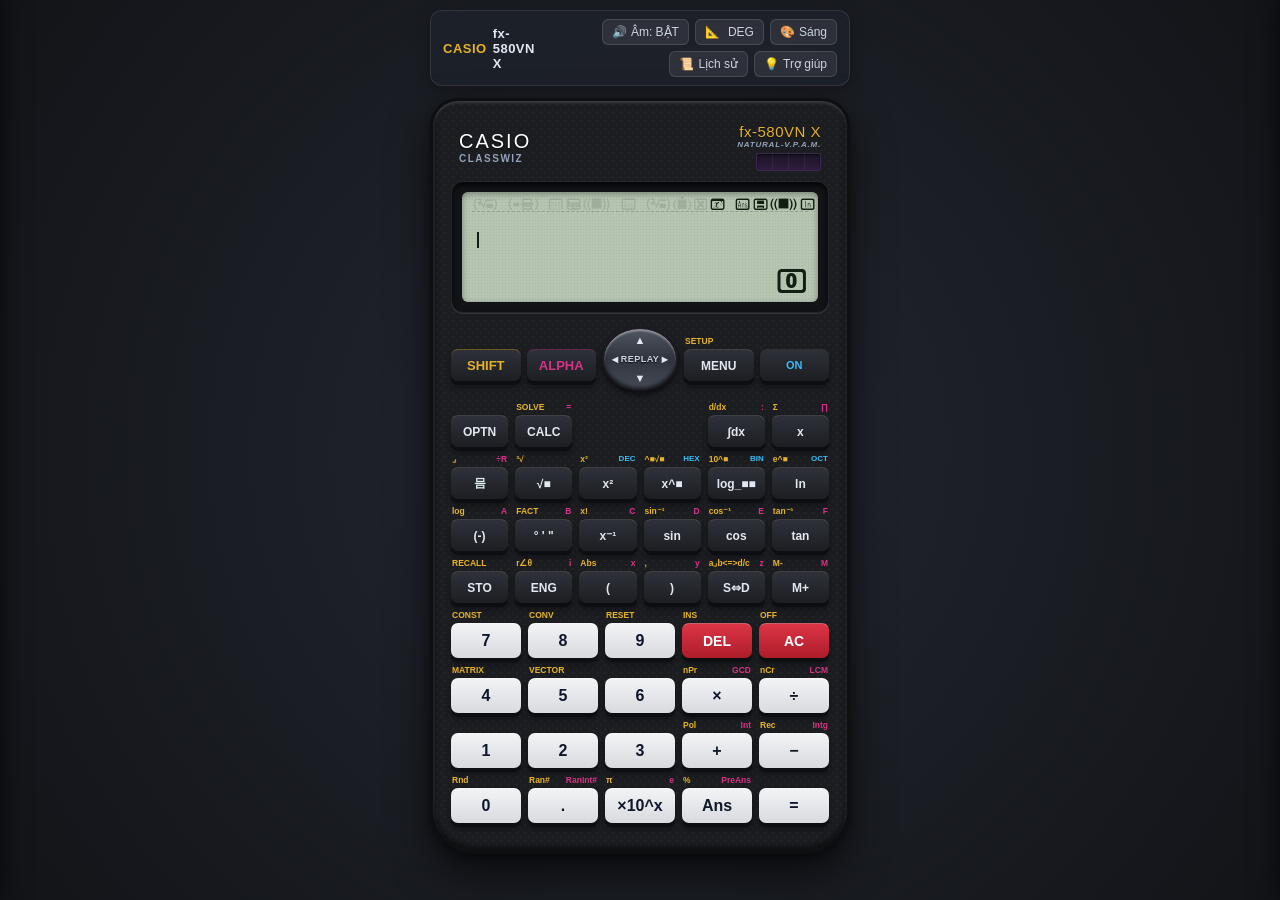
<file: index.html>
<!DOCTYPE html>
<html lang="vi">
<head>
    <meta charset="UTF-8">
    <meta name="viewport" content="width=device-width, initial-scale=1.0, maximum-scale=1.0, user-scalable=no, viewport-fit=cover">
    <meta name="apple-mobile-web-app-capable" content="yes">
    <meta name="apple-mobile-web-app-status-bar-style" content="black-translucent">
    <meta name="apple-mobile-web-app-title" content="Casio fx-580VN X">
    <meta name="mobile-web-app-capable" content="yes">
    <meta name="theme-color" content="#1c1d21">
    <title>CASIO fx-580VN X - ClassWiz Emulator</title>
    <style>
/* ========================================================
   Casio fx-580VN X ClassWiz - Hyper-Realistic Style Sheet
   ======================================================== */

@font-face {
    font-family: 'ES03';
    src: url('[data-uri]') format('truetype');
    font-weight: normal;
    font-style: normal;
    font-display: swap;
}

:root {
    --case-bg: #1c1d21;
    --case-edge: #0e0f12;
    --case-highlight: #2e3037;
    --bezel-color: #121316;
    --lcd-bg: #b6c5b2;
    --lcd-text: #111e13;
    --lcd-faint: rgba(17, 30, 19, 0.08);
    --gold-shift: #e5b22b;
    --magenta-alpha: #d63384;
    --blue-accent: #0dcaf0;
    --silver-metal: linear-gradient(180deg, #505561 0%, #2f343e 50%, #464a55 100%);
    --key-dark: linear-gradient(180deg, #2e3138 0%, #1c1e23 100%);
    --key-white: linear-gradient(180deg, #f2f3f5 0%, #d8dade 100%);
    --key-orange: linear-gradient(180deg, #dc3545 0%, #ad1c2a 100%);
    --key-shadow: 0 4px 0 #0d0e11, 0 6px 6px rgba(0,0,0,0.4);
    --font-casio: 'ES03', 'Consolas', 'Courier New', 'Segoe UI Mono', monospace;
    --font-ui: -apple-system, BlinkMacSystemFont, "Segoe UI", Roboto, "Helvetica Neue", Arial, sans-serif;
}

/* Light / White edition theme */
body.theme-white {
    --case-bg: #e6e8eb;
    --case-edge: #caced3;
    --case-highlight: #f8f9fa;
    --bezel-color: #2b2e35;
    --lcd-bg: #c2d1be;
    --lcd-text: #0e1710;
    --silver-metal: linear-gradient(180deg, #d2d6dc 0%, #a0a6b0 50%, #c4c8d0 100%);
    --key-dark: linear-gradient(180deg, #3d424d 0%, #292d35 100%);
    --key-white: linear-gradient(180deg, #ffffff 0%, #eaebee 100%);
    --key-shadow: 0 4px 0 #9ca3af, 0 6px 6px rgba(0,0,0,0.15);
}

/* Retro Green LCD theme */
body.theme-retro {
    --lcd-bg: #8fa77b;
    --lcd-text: #081a06;
}

* {
    box-sizing: border-box;
    user-select: none;
    -webkit-user-select: none;
    -webkit-touch-callout: none;
    -webkit-tap-highlight-color: transparent;
    touch-action: manipulation;
    margin: 0;
    padding: 0;
}

html {
    width: 100%;
    height: 100%;
    margin: 0;
    padding: 0;
    overflow-x: hidden;
    -webkit-text-size-adjust: 100%;
}

body {
    background: radial-gradient(circle at center, #232730 0%, #121418 100%);
    min-height: 100vh;
    min-height: 100dvh;
    width: 100%;
    display: flex;
    flex-direction: column;
    align-items: center;
    justify-content: flex-start;
    padding: max(10px, env(safe-area-inset-top)) max(10px, env(safe-area-inset-right)) max(20px, env(safe-area-inset-bottom)) max(10px, env(safe-area-inset-left));
    font-family: var(--font-ui);
    color: #fff;
    overflow-x: hidden;
}

/* ================= Top Toolbar ================= */
.app-toolbar {
    width: 100%;
    max-width: 420px;
    display: flex;
    justify-content: space-between;
    align-items: center;
    background: rgba(30, 34, 43, 0.85);
    backdrop-filter: blur(10px);
    border: 1px solid rgba(255, 255, 255, 0.1);
    border-radius: 12px;
    padding: 8px 12px;
    margin-bottom: 12px;
    box-shadow: 0 4px 15px rgba(0, 0, 0, 0.3);
    box-sizing: border-box;
}

.toolbar-brand {
    font-size: 13px;
    font-weight: 700;
    letter-spacing: 0.5px;
    display: flex;
    align-items: center;
    gap: 6px;
    color: #e2e8f0;
}

.toolbar-brand span {
    color: var(--gold-shift);
}

.toolbar-actions {
    display: flex;
    align-items: center;
    gap: 6px;
    flex-wrap: wrap;
    justify-content: flex-end;
}

.tool-btn {
    background: rgba(255, 255, 255, 0.08);
    border: 1px solid rgba(255, 255, 255, 0.12);
    color: #cbd5e1;
    padding: 5px 9px;
    border-radius: 6px;
    font-size: 12px;
    cursor: pointer;
    transition: all 0.2s ease;
    display: inline-flex;
    align-items: center;
    gap: 4px;
}

.tool-btn:hover {
    background: rgba(255, 255, 255, 0.2);
    color: #fff;
    transform: translateY(-1px);
}

.tool-btn.active {
    background: #0284c7;
    border-color: #38bdf8;
    color: #fff;
}

/* ================= Main Calculator Container ================= */
.calculator-wrapper {
    position: relative;
    transition: transform 0.2s ease;
    width: 100%;
    max-width: 420px;
    display: flex;
    justify-content: center;
}

.casio-body {
    width: 100%;
    max-width: 420px;
    background: var(--case-bg);
    border-radius: 28px 28px 45px 45px;
    padding: 22px 18px 28px;
    box-sizing: border-box;
    box-shadow: 
        inset 0 2px 3px rgba(255, 255, 255, 0.15),
        inset 0 -4px 6px rgba(0, 0, 0, 0.6),
        0 20px 40px rgba(0, 0, 0, 0.6),
        0 4px 10px rgba(0, 0, 0, 0.4);
    border: 3px solid var(--case-edge);
    position: relative;
    /* Carbon fiber subtle pattern */
    background-image: 
        radial-gradient(rgba(255, 255, 255, 0.03) 1px, transparent 1px),
        radial-gradient(rgba(255, 255, 255, 0.02) 1px, transparent 1px);
    background-size: 8px 8px;
    background-position: 0 0, 4px 4px;
}

/* ================= Header Plate (Branding, Solar Panel) ================= */
.casio-header {
    display: flex;
    justify-content: space-between;
    align-items: center;
    padding: 0 8px 10px;
}

.brand-left {
    display: flex;
    flex-direction: column;
}

.casio-logo {
    font-family: 'Arial Black', Impact, sans-serif;
    font-size: 20px;
    letter-spacing: 2px;
    color: #ffffff;
    line-height: 1;
    text-shadow: 0 1px 2px rgba(0, 0, 0, 0.8);
}

.classwiz-tag {
    font-size: 10px;
    font-weight: 800;
    letter-spacing: 1.5px;
    color: #94a3b8;
    margin-top: 2px;
}

.brand-right {
    display: flex;
    flex-direction: column;
    align-items: flex-end;
}

.model-name {
    font-family: 'Arial Black', sans-serif;
    font-size: 15px;
    color: var(--gold-shift);
    letter-spacing: 0.5px;
    text-shadow: 0 1px 1px rgba(0,0,0,0.6);
}

.vpam-tag {
    font-size: 8px;
    font-style: italic;
    font-weight: 600;
    color: #94a3b8;
    letter-spacing: 0.8px;
}

.solar-panel {
    width: 65px;
    height: 18px;
    background: linear-gradient(180deg, #1c1424 0%, #2f1d40 100%);
    border: 1px solid #3c2a52;
    border-radius: 3px;
    margin-top: 4px;
    box-shadow: inset 0 1px 2px rgba(0,0,0,0.8);
    position: relative;
    overflow: hidden;
}

.solar-panel::after {
    content: '';
    position: absolute;
    top: 0; left: 0; right: 0; bottom: 0;
    background: repeating-linear-gradient(90deg, transparent, transparent 15px, rgba(255, 255, 255, 0.1) 16px);
}

/* ================= Screen Bezel & Display ================= */
.screen-bezel {
    background: var(--bezel-color);
    border-radius: 12px;
    padding: 10px;
    box-shadow: 
        inset 0 3px 5px rgba(0, 0, 0, 0.8),
        0 1px 0 rgba(255, 255, 255, 0.1);
    margin-bottom: 14px;
    border: 1px solid #23262d;
}

.lcd-screen {
    background: var(--lcd-bg);
    border-radius: 6px;
    padding: 6px 10px 8px;
    box-shadow: inset 0 2px 6px rgba(0, 0, 0, 0.35);
    height: 110px;
    display: flex;
    flex-direction: column;
    justify-content: space-between;
    font-family: var(--font-casio);
    color: var(--lcd-text);
    position: relative;
    overflow: hidden;
}

/* Universal LCD Scrollbar Suppression - No Browser Scrollbars */
.lcd-screen, .lcd-screen * {
    scrollbar-width: none !important;
    -ms-overflow-style: none !important;
}
.lcd-screen *::-webkit-scrollbar {
    display: none !important;
    width: 0 !important;
    height: 0 !important;
}

/* Faint dot matrix background layer */
.lcd-screen::before {
    content: '';
    position: absolute;
    top: 0; left: 0; right: 0; bottom: 0;
    background-image: radial-gradient(var(--lcd-faint) 1px, transparent 1px);
    background-size: 3px 3px;
    pointer-events: none;
}

/* Status Indicators Bar at top of LCD */
.lcd-status-bar {
    display: flex;
    justify-content: space-between;
    align-items: center;
    font-size: 11px;
    font-weight: bold;
    height: 14px;
    letter-spacing: 0.5px;
    border-bottom: 1px dashed rgba(17, 30, 19, 0.2);
    padding-bottom: 2px;
    margin-bottom: 3px;
}

.status-left, .status-right {
    display: flex;
    gap: 8px;
    align-items: center;
}

.indicator {
    opacity: 0.12;
    transition: opacity 0.1s ease;
}

.indicator.active {
    opacity: 1;
    font-weight: 900;
}

.indicator.shift-ind.active {
    color: #8c5d00;
}

.indicator.alpha-ind.active {
    color: #8b0042;
}

/* Input Expression Area */
.lcd-expression-area {
    flex: 1;
    overflow-x: auto;
    overflow-y: hidden;
    white-space: nowrap;
    font-size: 18px;
    line-height: 1.4;
    display: flex;
    align-items: center;
    padding: 2px 4px;
    scrollbar-width: none;
}

.lcd-expression-area::-webkit-scrollbar {
    display: none;
}

.cursor {
    display: inline-block;
    width: 2px;
    height: 18px;
    background-color: var(--lcd-text);
    vertical-align: middle;
    animation: blink 1s step-end infinite;
    margin-left: 1px;
}

@keyframes blink {
    0%, 100% { opacity: 1; }
    50% { opacity: 0; }
}

/* Result Area */
.lcd-result-area {
    text-align: right;
    font-size: 24px;
    font-weight: bold;
    min-height: 30px;
    display: flex;
    justify-content: flex-end;
    align-items: flex-end;
    overflow-x: auto;
    white-space: nowrap;
    scrollbar-width: none;
}

/* Solver / Menu Screen Overlay on LCD */
.lcd-menu-overlay {
    position: absolute;
    top: 20px;
    left: 8px;
    right: 8px;
    bottom: 6px;
    background: var(--lcd-bg);
    display: flex;
    flex-direction: column;
    font-size: 12px;
    z-index: 10;
    overflow: hidden;
}

.menu-title {
    font-weight: bold;
    border-bottom: 1px solid var(--lcd-text);
    padding-bottom: 2px;
    margin-bottom: 4px;
    display: flex;
    justify-content: space-between;
}

.menu-item {
    padding: 2px 4px;
    cursor: pointer;
    border-radius: 2px;
    display: flex;
    justify-content: space-between;
}

.menu-item:hover, .menu-item.selected {
    background: var(--lcd-text);
    color: var(--lcd-bg);
}

/* Natural fraction display in LCD */
.frac-container {
    display: inline-flex;
    flex-direction: column;
    vertical-align: middle;
    text-align: center;
    padding: 0 2px;
    font-size: 0.85em;
    line-height: 1.1;
}

.frac-num {
    border-bottom: 1px solid var(--lcd-text);
    padding-bottom: 1px;
}

.frac-den {
    padding-top: 1px;
}

/* Radical root display */
.sqrt-container {
    display: inline-flex;
    align-items: center;
    vertical-align: middle;
}

.sqrt-symbol {
    font-size: 1.1em;
}

.sqrt-content {
    border-top: 1px solid var(--lcd-text);
    padding-top: 1px;
    margin-left: 1px;
}

/* ================= Keypad Grid & Styling ================= */
.keypad {
    display: flex;
    flex-direction: column;
    gap: 8px;
}

/* Top control section (Shift, Alpha, Replay, Menu, On) */
.key-row-top {
    display: grid;
    grid-template-columns: 1fr 1fr auto 1fr 1fr;
    align-items: center;
    gap: 6px;
    margin-bottom: 4px;
}

/* Replay D-Pad */
.replay-pad-container {
    display: flex;
    justify-content: center;
    align-items: center;
}

.replay-pad {
    width: 76px;
    height: 64px;
    background: var(--silver-metal);
    border-radius: 50%;
    border: 2px solid #1a1c22;
    box-shadow: 
        0 4px 6px rgba(0,0,0,0.6),
        inset 0 2px 2px rgba(255,255,255,0.4),
        inset 0 -2px 3px rgba(0,0,0,0.5);
    position: relative;
    cursor: pointer;
}

.replay-center {
    position: absolute;
    top: 50%; left: 50%;
    transform: translate(-50%, -50%);
    font-size: 9px;
    font-weight: 800;
    color: #cbd5e1;
    letter-spacing: 0.5px;
    pointer-events: none;
    text-shadow: 0 1px 1px rgba(0,0,0,0.8);
}

.dpad-btn {
    position: absolute;
    background: transparent;
    border: none;
    color: #e2e8f0;
    font-size: 11px;
    cursor: pointer;
    display: flex;
    align-items: center;
    justify-content: center;
    transition: transform 0.1s ease, color 0.1s ease;
}

.dpad-btn:hover {
    color: var(--gold-shift);
}

.dpad-btn:active {
    transform: scale(0.9);
}

.dpad-up { top: 2px; left: 50%; transform: translateX(-50%); width: 28px; height: 18px; }
.dpad-down { bottom: 2px; left: 50%; transform: translateX(-50%); width: 28px; height: 18px; }
.dpad-left { left: 2px; top: 50%; transform: translateY(-50%); width: 18px; height: 28px; }
.dpad-right { right: 2px; top: 50%; transform: translateY(-50%); width: 18px; height: 28px; }

/* Grid Rows */
.key-row {
    display: grid;
    gap: 7px;
}

.grid-cols-5 {
    grid-template-columns: repeat(5, minmax(0, 1fr));
}

.grid-cols-6 {
    grid-template-columns: repeat(6, minmax(0, 1fr));
}

/* Individual Key Wrapper (Contains secondary yellow/magenta labels + button) */
.key-unit {
    display: flex;
    flex-direction: column;
    align-items: center;
    position: relative;
    min-width: 0;
}

/* Key label header (SHIFT function on left, ALPHA on right) */
.key-sublabels {
    width: 100%;
    display: flex;
    justify-content: space-between;
    font-size: 8.5px;
    font-weight: 700;
    line-height: 1;
    height: 12px;
    padding: 0 1px;
    pointer-events: none;
    overflow: hidden;
    white-space: nowrap;
}

.sublabel-shift {
    color: var(--gold-shift);
    text-align: left;
    transition: all 0.18s cubic-bezier(0.4, 0, 0.2, 1);
    transform-origin: left center;
}

.sublabel-alpha {
    color: var(--magenta-alpha);
    text-align: right;
    transition: all 0.18s cubic-bezier(0.4, 0, 0.2, 1);
    transform-origin: right center;
}

/* SHIFT Mode Active: Highlight and pop out gold sublabels */
.shift-active .sublabel-shift {
    color: #fff176 !important;
    text-shadow: 0 0 6px rgba(255, 235, 59, 1), 0 0 12px rgba(229, 178, 43, 0.9) !important;
    font-weight: 900 !important;
    transform: scale(1.22);
    display: inline-block;
    filter: drop-shadow(0 0 3px rgba(255, 235, 59, 0.95));
}

.shift-active .sublabel-alpha,
.shift-active .sublabel-base {
    opacity: 0.22;
    transition: opacity 0.18s ease;
}

/* ALPHA Mode Active: Highlight and pop out pink/magenta sublabels */
.alpha-active .sublabel-alpha {
    color: #ff3377 !important;
    text-shadow: 0 0 6px rgba(255, 42, 122, 1), 0 0 12px rgba(214, 51, 132, 0.9) !important;
    font-weight: 900 !important;
    transform: scale(1.22);
    display: inline-block;
    filter: drop-shadow(0 0 3px rgba(255, 42, 122, 0.95));
}

.alpha-active .sublabel-shift,
.alpha-active .sublabel-base {
    opacity: 0.22;
    transition: opacity 0.18s ease;
}

/* Base Calculator Keycap */
.c-btn {
    width: 100%;
    height: 32px;
    border-radius: 7px;
    border: none;
    outline: none;
    font-family: var(--font-ui);
    font-size: 13px;
    font-weight: 700;
    cursor: pointer;
    display: flex;
    align-items: center;
    justify-content: center;
    box-shadow: var(--key-shadow);
    transition: all 0.08s ease;
    position: relative;
    user-select: none;
}

.c-btn:active, .c-btn.btn-pressed {
    transform: translateY(3px);
    box-shadow: 0 1px 0 #0d0e11, 0 2px 3px rgba(0,0,0,0.3);
}

/* Key Types & Colors */
.btn-func {
    background: var(--key-dark);
    color: #e2e8f0;
    font-size: 12px;
    border-top: 1px solid rgba(255, 255, 255, 0.15);
}

.btn-num {
    background: var(--key-white);
    color: #0f172a;
    font-size: 16px;
    font-weight: 800;
    height: 35px;
    border-top: 1px solid rgba(255, 255, 255, 0.8);
}

.btn-del, .btn-ac {
    background: var(--key-orange);
    color: #ffffff;
    font-weight: 800;
    font-size: 14px;
    height: 35px;
    border-top: 1px solid rgba(255, 255, 255, 0.3);
}

.btn-shift {
    background: var(--key-dark);
    color: var(--gold-shift);
    font-weight: 900;
    border-top: 1px solid rgba(229, 178, 43, 0.4);
}

.btn-alpha {
    background: var(--key-dark);
    color: var(--magenta-alpha);
    font-weight: 900;
    border-top: 1px solid rgba(214, 51, 132, 0.4);
}

.btn-on {
    background: var(--key-dark);
    color: #38bdf8;
    font-size: 11px;
    font-weight: 900;
}

/* ================= Side Drawers / Panels ================= */
.side-panel {
    position: fixed;
    top: 0;
    bottom: 0;
    width: 320px;
    background: #181b22;
    box-shadow: 0 0 25px rgba(0, 0, 0, 0.7);
    z-index: 100;
    transition: transform 0.3s cubic-bezier(0.16, 1, 0.3, 1);
    display: flex;
    flex-direction: column;
    padding: 20px;
    border-left: 1px solid #2d3340;
}

.side-panel-right {
    right: 0;
    transform: translateX(100%);
}

.side-panel-left {
    left: 0;
    transform: translateX(-100%);
    border-left: none;
    border-right: 1px solid #2d3340;
}

.side-panel.open {
    transform: translateX(0);
}

/* Dimmed backdrop when panel is open */
.panel-backdrop {
    display: none;
    position: fixed;
    top: 0; left: 0; right: 0; bottom: 0;
    background: rgba(0, 0, 0, 0.65);
    backdrop-filter: blur(2px);
    -webkit-backdrop-filter: blur(2px);
    z-index: 90;
    opacity: 0;
    transition: opacity 0.25s ease;
}

.panel-backdrop.active {
    display: block;
    opacity: 1;
}

.panel-header {
    display: flex;
    justify-content: space-between;
    align-items: center;
    border-bottom: 1px solid #2d3340;
    padding-bottom: 12px;
    margin-bottom: 15px;
}

.panel-title {
    font-size: 16px;
    font-weight: 700;
    color: #f1f5f9;
}

.panel-close {
    background: transparent;
    border: none;
    color: #94a3b8;
    font-size: 20px;
    cursor: pointer;
}

.panel-close:hover {
    color: #fff;
}

.history-list {
    flex: 1;
    overflow-y: auto;
    display: flex;
    flex-direction: column;
    gap: 10px;
}

.history-item {
    background: #212631;
    border: 1px solid #333a48;
    border-radius: 8px;
    padding: 10px;
    cursor: pointer;
    transition: background 0.15s ease;
}

.history-item:hover {
    background: #2b3240;
    border-color: #4b5568;
}

.history-time {
    font-size: 10px;
    color: #94a3b8;
    margin-bottom: 4px;
}

.history-expr {
    font-family: var(--font-casio);
    font-size: 14px;
    color: #cbd5e1;
    word-break: break-all;
}

.history-res {
    font-family: var(--font-casio);
    font-size: 16px;
    font-weight: bold;
    color: var(--gold-shift);
    text-align: right;
    margin-top: 4px;
}

/* Keyboard guide list */
.shortcut-list {
    display: flex;
    flex-direction: column;
    gap: 8px;
    font-size: 13px;
    overflow-y: auto;
}

.shortcut-row {
    display: flex;
    justify-content: space-between;
    align-items: center;
    padding: 6px 0;
    border-bottom: 1px solid #252b36;
}

.shortcut-key {
    background: #2d3340;
    border: 1px solid #434c5e;
    border-radius: 4px;
    padding: 2px 7px;
    font-family: monospace;
    font-size: 11px;
    color: #38bdf8;
}

/* Modal Dialog for Table or Equation Results */
.app-modal {
    display: none;
    position: fixed;
    top: 0; left: 0; right: 0; bottom: 0;
    background: rgba(0, 0, 0, 0.7);
    z-index: 200;
    justify-content: center;
    align-items: center;
    padding: 20px;
}

.app-modal.open {
    display: flex;
}

.modal-content {
    background: #1e222b;
    border: 1px solid #3b4252;
    border-radius: 14px;
    width: 100%;
    max-width: 440px;
    max-height: 85vh;
    display: flex;
    flex-direction: column;
    box-shadow: 0 10px 30px rgba(0,0,0,0.7);
    overflow: hidden;
}

.modal-header {
    padding: 14px 18px;
    background: #252b36;
    display: flex;
    justify-content: space-between;
    align-items: center;
    border-bottom: 1px solid #3b4252;
}

.modal-body {
    padding: 16px 18px;
    overflow-y: auto;
    font-size: 14px;
}

.modal-table {
    width: 100%;
    border-collapse: collapse;
    margin-top: 10px;
}

.modal-table th, .modal-table td {
    border: 1px solid #3b4252;
    padding: 6px 10px;
    text-align: center;
}

.modal-table th {
    background: #2d3340;
    color: #38bdf8;
}

/* Responsive Scaling for smaller screens and smartphones */
@media (max-width: 540px) {
    html, body {
        width: 100%;
        max-width: 100vw;
        overflow-x: hidden;
    }
    body {
        padding: max(4px, env(safe-area-inset-top)) max(6px, env(safe-area-inset-right)) max(8px, env(safe-area-inset-bottom)) max(6px, env(safe-area-inset-left));
        min-height: 100vh;
        min-height: 100dvh;
        justify-content: flex-start;
    }
    .app-toolbar {
        width: 100%;
        max-width: 420px;
        flex-direction: row;
        justify-content: space-between;
        align-items: center;
        gap: 4px;
        padding: 4px 8px;
        margin-bottom: 5px;
        border-radius: 8px;
        box-sizing: border-box;
        height: 38px;
        min-height: 38px;
    }
    .toolbar-brand {
        font-size: 11px;
        white-space: nowrap;
        gap: 3px;
    }
    .toolbar-brand span {
        font-size: 12px;
    }
    .toolbar-actions {
        display: flex;
        justify-content: flex-end;
        align-items: center;
        flex-wrap: nowrap;
        gap: 3px;
    }
    .tool-btn {
        padding: 4px 6px;
        font-size: 11px;
        border-radius: 6px;
        white-space: nowrap;
        min-height: 28px;
    }
    .tool-btn .btn-text-full {
        display: none;
    }
    .tool-btn .btn-text-short {
        display: inline;
    }

    .calculator-wrapper {
        width: 100%;
        max-width: 420px;
        padding: 0;
        box-sizing: border-box;
        display: flex;
        justify-content: center;
    }

    .casio-body {
        width: 100%;
        max-width: 420px;
        padding: clamp(8px, 1.4vh, 14px) clamp(8px, 2.2vw, 14px) clamp(10px, 1.8vh, 18px);
        border-radius: clamp(18px, 3vh, 26px) clamp(18px, 3vh, 26px) clamp(26px, 4vh, 38px) clamp(26px, 4vh, 38px);
        border-width: 2px;
        box-sizing: border-box;
    }

    .casio-header {
        padding: 0 4px clamp(3px, 0.8vh, 6px);
    }
    .casio-logo {
        font-size: clamp(14px, 2.2vh, 17px);
    }
    .classwiz-tag {
        font-size: 8.5px;
        letter-spacing: 1px;
    }
    .model-name {
        font-size: clamp(12px, 1.8vh, 14px);
    }
    .vpam-tag {
        font-size: 7.5px;
    }
    .solar-panel {
        width: 48px;
        height: 13px;
    }

    .screen-bezel {
        padding: clamp(4px, 0.8vh, 7px);
        margin-bottom: clamp(6px, 1.1vh, 10px);
        border-radius: 9px;
    }

    .lcd-screen {
        height: clamp(80px, 13vh, 105px);
        min-height: 75px;
        padding: 4px 8px 6px;
    }

    .lcd-status-bar {
        font-size: 9.5px;
        height: 13px;
        margin-bottom: 2px;
    }

    .lcd-expression-area {
        font-size: clamp(13.5px, 2.2vh, 17px);
        line-height: 1.25;
    }

    .lcd-result-area {
        font-size: clamp(17px, 2.8vh, 22px);
        line-height: 1.15;
    }

    .keypad {
        display: flex;
        flex-direction: column;
        gap: clamp(3px, 0.65vh, 6px);
    }

    .key-row-top {
        gap: clamp(3px, 1vw, 5px);
        margin-bottom: 1px;
    }

    .replay-pad {
        width: clamp(56px, 15vw, 68px);
        height: clamp(46px, 6.5vh, 54px);
    }
    .dpad-btn {
        font-size: 10px;
    }
    .replay-center {
        font-size: 8px;
    }

    .key-row {
        gap: clamp(3px, 1.1vw, 5px);
    }

    .key-unit {
        min-width: 0;
    }

    .key-sublabels {
        height: clamp(8.5px, 1.3vh, 11px);
        font-size: clamp(7px, 1vh, 8px);
        padding: 0 1px;
    }

    .c-btn {
        height: clamp(25px, 3.8vh, 30px);
        font-size: clamp(10px, 1.55vh, 12px);
        border-radius: clamp(4px, 0.7vh, 6px);
    }

    .btn-num, .btn-del, .btn-ac {
        height: clamp(28px, 4.3vh, 34px);
        font-size: clamp(13px, 2vh, 16px);
        border-radius: clamp(5px, 0.8vh, 7px);
    }

    .side-panel {
        width: min(320px, 86vw);
        padding: 16px 14px;
    }

    .modal-content {
        max-width: 92vw;
        max-height: 85dvh;
    }
}

/* Extra Compact for smaller phone screens (iPhone SE, Galaxy A-series) */
@media (max-width: 360px) {
    .casio-body {
        padding: 6px 4px 10px;
    }
    .app-toolbar {
        padding: 3px 5px;
    }
    .toolbar-brand {
        font-size: 10.5px;
    }
    .tool-btn {
        padding: 3px 5px;
        font-size: 10px;
    }
}

/* Short height screens (under 680px, e.g. with mobile browser address bar open) */
@media (max-height: 680px) and (max-width: 540px) {
    body {
        padding: max(2px, env(safe-area-inset-top)) 4px max(4px, env(safe-area-inset-bottom)) 4px;
    }
    .app-toolbar {
        height: 32px;
        min-height: 32px;
        margin-bottom: 3px;
        padding: 2px 6px;
    }
    .casio-body {
        padding: 5px 6px 8px;
    }
    .screen-bezel {
        padding: 4px;
        margin-bottom: 4px;
    }
    .lcd-screen {
        height: 72px;
        min-height: 68px;
        padding: 3px 6px;
    }
    .keypad {
        gap: 3px;
    }
    .key-row {
        gap: 3px;
    }
    .key-sublabels {
        height: 8px;
        font-size: 6.8px;
    }
    .c-btn {
        height: 24px;
        font-size: 9.5px;
    }
    .btn-num, .btn-del, .btn-ac {
        height: 27px;
        font-size: 12.5px;
    }
    .replay-pad {
        width: 54px;
        height: 44px;
    }
}

/* Landscape mobile orientation */
@media (orientation: landscape) and (max-height: 540px) {
    body {
        padding: 6px;
        min-height: 100vh;
        overflow-y: auto;
    }
    .calculator-wrapper {
        margin: 0 auto;
    }
}

/* Touch-to-cursor interactive cursor affordances */
.cw-char {
    display: inline-block;
    cursor: pointer;
    touch-action: manipulation;
}
.cw-placeholder {
    cursor: pointer;
    touch-action: manipulation;
}
.cw-deriv-expr, .cw-deriv-pt, .cw-int-expr, .cw-int-upper, .cw-int-lower, .cw-num, .cw-den, .cw-root-idx, .cw-radical-body, .cw-log-base, .cw-log-arg {
    cursor: pointer;
    touch-action: manipulation;
}

/* Authentic Casio ClassWiz In-LCD SOLVE Screen */
.cw-lcd-solve-screen {
    display: flex;
    flex-direction: column;
    justify-content: space-between;
    width: 100%;
    height: 100%;
    font-family: var(--font-casio);
    color: var(--lcd-text);
    padding: 2px 4px;
    box-sizing: border-box;
    letter-spacing: 0.5px;
}

.cw-solve-eq-line {
    font-size: 14px;
    white-space: nowrap;
    overflow-x: auto;
    overflow-y: hidden;
    padding: 2px 0;
    line-height: 1.25;
}

.cw-vct-token {
    font-weight: bold;
    font-style: italic;
    letter-spacing: 0.5px;
    padding: 0 1px;
}

.cw-solve-prompt-line {
    display: flex;
    justify-content: space-between;
    align-items: flex-end;
    font-size: 16px;
    font-weight: bold;
    margin-top: auto;
    padding: 2px 0;
}

.cw-solve-var-prompt {
    font-size: 15px;
    font-weight: bold;
}

.cw-solve-var-val {
    font-size: 18px;
    text-align: right;
    font-weight: 600;
}

.cw-solve-result-body {
    display: flex;
    flex-direction: column;
    gap: 3px;
    margin-top: auto;
}

.cw-solve-res-row {
    display: flex;
    justify-content: space-between;
    align-items: center;
    font-size: 14.5px;
}

.cw-solve-res-row .cw-solve-lbl {
    font-weight: bold;
    font-size: 14px;
}

.cw-solve-res-row .cw-solve-val {
    font-size: 16.5px;
    text-align: right;
    font-weight: 600;
}

/* ========================================================
   ClassWiz Natural 2D Math & In-Screen Operating System Styles
   ======================================================== */

/* Natural 2-Story Fraction Display */
.cw-fraction {
    display: inline-flex;
    flex-direction: column;
    vertical-align: middle;
    text-align: center;
    margin: 0 2px;
    font-size: 0.9em;
    line-height: 1;
}

.cw-num {
    padding: 1px 3px;
    min-height: 16px;
    display: inline-flex;
    align-items: center;
    justify-content: center;
}

.cw-bar {
    width: 100%;
    height: 1.5px;
    background-color: var(--lcd-text);
    margin: 1px 0;
}

.cw-den {
    padding: 1px 3px;
    min-height: 16px;
    display: inline-flex;
    align-items: center;
    justify-content: center;
}

/* Authentic Casio ClassWiz Radical Display */
.cw-radical {
    display: inline-flex;
    align-items: stretch;
    vertical-align: middle;
    margin: 0 1px;
}

.cw-radical-head {
    display: inline-flex;
    align-items: flex-end;
    position: relative;
    padding-top: 1px;
}

.cw-radical-check {
    width: 6px;
    height: 19px;
    fill: none;
    stroke: var(--lcd-text);
    stroke-width: 1.2;
    stroke-linecap: square;
    stroke-linejoin: miter;
    display: block;
    margin-right: -1px;
}

.cw-radical-body {
    border-top: 1.2px solid var(--lcd-text);
    padding: 2px 2px 0 2px;
    min-height: 16px;
    display: inline-flex;
    align-items: center;
}

.cw-root-idx {
    font-size: 0.65em;
    font-family: var(--font-casio);
    line-height: 1;
    color: var(--lcd-text);
    font-weight: bold;
    display: inline-flex;
    align-items: center;
    justify-content: center;
    margin-bottom: 7px;
    margin-right: 0px;
    margin-left: 2px;
}

.cw-root-idx-cbrt {
    padding: 0 1px;
}

.cw-root-idx-nth {
    min-width: 7px;
    min-height: 9px;
    padding: 0 1px;
}

/* Natural 2D Display: Integral ∫_a^b f(x) dx */
.cw-integral {
    display: inline-flex;
    align-items: center;
    vertical-align: middle;
    margin: 0 2px;
}

.cw-int-sym {
    font-size: 1.5em;
    font-family: var(--font-casio);
    line-height: 1;
    font-weight: 300;
    margin-right: 2px;
    color: var(--lcd-text);
}

.cw-int-limits {
    display: inline-flex;
    flex-direction: column;
    justify-content: space-between;
    height: 32px;
    margin-right: 3px;
    vertical-align: middle;
}

.cw-int-limit {
    font-size: 0.7em;
    min-width: 8px;
    line-height: 1;
    display: inline-flex;
    align-items: center;
    justify-content: center;
}

.cw-int-expr {
    display: inline-flex;
    align-items: center;
    min-height: 16px;
    margin-right: 2px;
}

.cw-int-dx {
    font-size: 0.9em;
    font-style: normal;
    margin-left: 2px;
    display: inline-flex;
    align-items: baseline;
    font-family: var(--font-casio);
}

.cw-int-var {
    font-style: italic;
    margin-left: 1px;
}

/* Natural 2D Display: Derivative d/dx(f(x)) | x = a */
.cw-derivative {
    display: inline-flex;
    align-items: center;
    vertical-align: middle;
    margin: 0 2px;
}

.cw-deriv-frac {
    display: inline-flex;
    flex-direction: column;
    align-items: center;
    font-size: 0.72em;
    line-height: 1;
    margin-right: 2px;
}

.cw-deriv-num {
    border-bottom: 1.2px solid var(--lcd-text);
    padding: 0 2px 1px;
}

.cw-deriv-den {
    padding: 1px 2px 0;
}

.cw-deriv-expr {
    display: inline-flex;
    align-items: center;
    min-height: 16px;
}

.cw-deriv-eval {
    display: inline-flex;
    align-items: center;
    margin-left: 2px;
}

.cw-deriv-bar {
    font-size: 1.4em;
    line-height: 1;
    margin-right: 2px;
    font-weight: 300;
}

.cw-deriv-sub {
    font-size: 0.65em;
    display: inline-flex;
    align-items: center;
    margin-top: 8px;
}

.cw-deriv-var {
    margin-right: 1px;
}

.cw-deriv-pt {
    display: inline-flex;
    align-items: center;
    min-width: 6px;
}

/* Fallback legacy .cw-sqrt */
.cw-sqrt {
    display: inline-flex;
    align-items: stretch;
    vertical-align: middle;
    margin: 0 1px;
}

.cw-sqrt-content {
    border-top: 1.2px solid var(--lcd-text);
    padding: 1px 3px 0 2px;
    margin-left: -1px;
    min-height: 16px;
    display: inline-flex;
    align-items: center;
}

/* Natural Logarithm with Base: log_a(b) */
.cw-logab {
    display: inline-flex;
    align-items: flex-end;
    vertical-align: middle;
    margin: 0 1px;
}

.cw-log-base {
    font-size: 0.62em;
    line-height: 1;
    margin-bottom: -2px;
    padding: 0 1px;
    display: inline-flex;
    align-items: center;
    justify-content: center;
}

.cw-log-arg {
    padding: 0 1px;
    display: inline-flex;
    align-items: center;
}

/* Absolute Value |x| */
.cw-abs {
    display: inline-flex;
    align-items: center;
    border-left: 1.5px solid var(--lcd-text);
    border-right: 1.5px solid var(--lcd-text);
    padding: 0 3px;
    margin: 0 2px;
    min-height: 16px;
}

/* Keypad Function Row 2 (OPTN, CALC, D-Pad spacer, ∫dx, x) */
.key-row-func {
    display: grid;
    grid-template-columns: repeat(6, minmax(0, 1fr));
    gap: 7px;
}

.key-spacer-center {
    grid-column: span 2;
    pointer-events: none;
}

.sublabel-base {
    color: #38bdf8;
    text-align: right;
    font-size: 8px;
    font-weight: 800;
}

.c-btn.btn-shift.active {
    background: var(--gold-shift) !important;
    color: #1a1c22 !important;
    box-shadow: 0 0 12px rgba(229, 178, 43, 0.9), inset 0 1px 2px #fff !important;
}

.c-btn.btn-alpha.active {
    background: var(--red-alpha) !important;
    color: #fff !important;
    box-shadow: 0 0 12px rgba(225, 29, 72, 0.9), inset 0 1px 2px #fff !important;
}

/* Natural Superscript Exponent */
.cw-exp {
    font-size: 0.75em;
    vertical-align: super;
    line-height: 1;
    padding: 0 1px;
}

/* Authentic Casio ClassWiz Radical Placeholder Box */
.cw-placeholder {
    display: inline-flex;
    align-items: center;
    justify-content: center;
    width: 7px;
    height: 10px;
    border: 1.2px solid var(--lcd-text);
    box-sizing: border-box;
    vertical-align: middle;
    margin: 1px 1.5px;
    background: transparent;
}

.cw-placeholder.cw-mini-box {
    width: 6px;
    height: 8px;
    border-width: 1px;
    margin: 0 1px;
}

.cw-placeholder .cw-cursor {
    margin: 0;
    height: 7px;
    width: 1.2px;
}

/* High-Contrast ClassWiz Cursor */
.cw-cursor {
    display: inline-block;
    width: 2px;
    height: 16px;
    background-color: var(--lcd-text);
    vertical-align: middle;
    animation: cw-blink 0.8s step-end infinite;
    margin: 0 1px;
}

@keyframes cw-blink {
    0%, 100% { opacity: 1; }
    50% { opacity: 0; }
}

/* ========================================================
   Casio ClassWiz 12-Icon Menu Grid (Rendered directly on LCD)
   ======================================================== */
.cw-menu-grid {
    display: grid;
    grid-template-columns: repeat(4, 1fr);
    grid-template-rows: repeat(3, 1fr);
    gap: 2px;
    width: 100%;
    height: 100%;
    padding: 1px 2px;
    box-sizing: border-box;
    overflow: hidden;
}

.cw-menu-tile {
    border: 1px solid rgba(17, 30, 19, 0.4);
    border-radius: 2px;
    padding: 1px;
    display: flex;
    flex-direction: column;
    align-items: center;
    justify-content: center;
    cursor: pointer;
    background: transparent;
    text-align: center;
    box-sizing: border-box;
    font-family: var(--font-casio);
}

.cw-menu-tile.selected {
    background-color: var(--lcd-text);
    color: var(--lcd-bg);
}

.cw-menu-tile .tile-key {
    font-size: 9px;
    font-weight: 900;
    line-height: 1;
}

.cw-menu-tile .tile-title {
    font-size: 7.5px;
    font-weight: bold;
    line-height: 1;
    white-space: nowrap;
    overflow: hidden;
    text-overflow: ellipsis;
    max-width: 100%;
}

/* ========================================================
   In-Screen Data Table (Mode 6: Stat & Mode 9: Table)
   ======================================================== */
.cw-table-screen {
    display: flex;
    flex-direction: column;
    width: 100%;
    height: 100%;
    font-size: 11px;
    overflow: hidden;
    box-sizing: border-box;
    font-family: var(--font-casio);
}

.cw-table-header {
    display: grid;
    grid-template-columns: 24px 1fr 1fr;
    font-weight: 900;
    border-bottom: 1.5px solid var(--lcd-text);
    padding-bottom: 2px;
    text-align: center;
    font-size: 10px;
}

.cw-table-row {
    display: grid;
    grid-template-columns: 24px 1fr 1fr;
    text-align: center;
    padding: 2px 0;
    border-bottom: 1px dashed rgba(17, 30, 19, 0.15);
}

.cw-table-row.active {
    background-color: rgba(17, 30, 19, 0.18);
    font-weight: bold;
}

.row-cell.cursor-cell {
    background-color: var(--lcd-text);
    color: var(--lcd-bg);
    border-radius: 2px;
}

/* ========================================================
   In-Screen Results List (Stat Results, Equation Roots)
   ======================================================== */
.cw-stat-result-screen {
    display: flex;
    flex-direction: column;
    width: 100%;
    height: 100%;
    font-size: 11px;
    overflow: hidden;
    box-sizing: border-box;
    font-family: var(--font-casio);
}

.cw-screen-header {
    font-weight: 900;
    border-bottom: 1.5px solid var(--lcd-text);
    padding-bottom: 2px;
    margin-bottom: 2px;
    font-size: 10px;
    display: flex;
    justify-content: space-between;
}

.cw-result-row {
    display: flex;
    justify-content: space-between;
    padding: 2px 4px;
    border-bottom: 1px dashed rgba(17, 30, 19, 0.12);
}

.cw-result-row.active {
    background-color: var(--lcd-text);
    color: var(--lcd-bg);
    border-radius: 2px;
}

/* Natural fraction display in Result Area */
.cw-result-frac {
    font-size: 16px;
    line-height: 1;
    display: inline-flex;
    flex-direction: column;
    align-items: center;
    vertical-align: middle;
}
.cw-result-frac .cw-num {
    padding: 0 4px;
    font-size: 15px;
    min-height: auto;
}
.cw-result-frac .cw-bar {
    width: 100%;
    height: 1.5px;
    background-color: var(--lcd-text);
    margin: 1px 0;
}
.cw-result-frac .cw-den {
    padding: 0 4px;
    font-size: 15px;
    min-height: auto;
}

/* Slot active styling */
.active-slot {
    background: transparent;
}

.cw-mixed {
    display: inline-flex;
    align-items: center;
    vertical-align: middle;
    margin: 0 2px;
}

.cw-whole {
    padding-right: 3px;
    font-weight: bold;
}

/* ========================================================
   Casio ClassWiz Overlays (Recall, Setup, Reset, Const, Conv)
   ======================================================== */
.cw-recall-grid {
    display: grid;
    grid-template-columns: 1fr 1fr;
    gap: 2px 8px;
    font-size: 11px;
    font-weight: bold;
    padding: 2px 4px;
    height: 100%;
    box-sizing: border-box;
}

.cw-recall-item {
    display: flex;
    justify-content: space-between;
    border-bottom: 1px dotted rgba(17, 30, 19, 0.2);
    padding: 1px 0;
}

.cw-dialog-screen {
    display: flex;
    flex-direction: column;
    justify-content: space-between;
    height: 100%;
    padding: 2px 4px;
    font-size: 11px;
    font-weight: bold;
    box-sizing: border-box;
}

.cw-dialog-title {
    font-size: 11px;
    font-weight: 900;
    border-bottom: 1px solid var(--lcd-text);
    padding-bottom: 2px;
    display: flex;
    justify-content: space-between;
}

.cw-dialog-content {
    display: flex;
    flex-direction: column;
    gap: 2px;
    margin: 2px 0;
}

.cw-dialog-row {
    display: flex;
    justify-content: space-between;
    padding: 1px 4px;
    cursor: pointer;
    border-radius: 1px;
}

.cw-dialog-row:hover,
.cw-dialog-row.active {
    background-color: var(--lcd-text);
    color: var(--lcd-bg);
}

.cw-dialog-footer {
    display: flex;
    justify-content: space-between;
    font-size: 10px;
    border-top: 1px dotted rgba(17, 30, 19, 0.2);
    padding-top: 2px;
}

/* Authentic Casio Vector Matrix Editor & Results */
.cw-vct-editor-screen,
.cw-vct-result-screen {
    display: flex;
    flex-direction: column;
    justify-content: space-between;
    width: 100%;
    height: 100%;
    font-family: var(--font-casio);
    color: var(--lcd-text);
    padding: 2px 4px;
    box-sizing: border-box;
}

.cw-vct-edit-header,
.cw-vct-res-header {
    display: flex;
    justify-content: space-between;
    font-size: 13px;
    font-weight: bold;
    padding-bottom: 2px;
}

.cw-vct-matrix-row {
    display: flex;
    justify-content: center;
    align-items: center;
    gap: 12px;
    font-size: 16px;
    font-weight: bold;
    margin: auto 0;
}

.cw-vct-bracket {
    font-size: 24px;
    font-weight: 300;
    line-height: 1;
}

.cw-vct-cell {
    padding: 2px 8px;
    border: 1px solid transparent;
    border-radius: 2px;
    min-width: 32px;
    text-align: center;
}

.cw-vct-cell.active-cell {
    border: 1.5px solid var(--lcd-text);
    background: rgba(17, 30, 19, 0.12);
}

.cw-vct-edit-bottom {
    font-size: 18px;
    font-weight: bold;
    text-align: right;
    padding-top: 2px;
}

.cw-vct-scalar-screen {
    display: flex;
    flex-direction: column;
    justify-content: space-between;
    width: 100%;
    height: 100%;
    font-family: var(--font-casio);
    color: var(--lcd-text);
    padding: 2px 4px;
    box-sizing: border-box;
}

.cw-vct-scalar-expr {
    font-size: 14px;
    white-space: nowrap;
    overflow-x: auto;
    padding-bottom: 2px;
}

.cw-vct-scalar-val {
    font-size: 20px;
    font-weight: bold;
    text-align: right;
    margin-top: auto;
}

    </style>
    <link rel="icon" href="data:image/svg+xml,<svg xmlns='http://www.w3.org/2000/svg' viewBox='0 0 100 100'><rect width='100' height='100' rx='20' fill='%231c1d21'/><text x='50' y='65' font-size='42' font-weight='bold' fill='%23e5b22b' font-family='sans-serif' text-anchor='middle'>fx</text></svg>">
    <link rel="apple-touch-icon" href="data:image/svg+xml,<svg xmlns='http://www.w3.org/2000/svg' viewBox='0 0 180 180'><rect width='180' height='180' rx='40' fill='%231c1d21'/><text x='90' y='115' font-size='72' font-weight='bold' fill='%23e5b22b' font-family='sans-serif' text-anchor='middle'>fx</text></svg>">
</head>
<body>

    <!-- Top Utility Toolbar -->
    <header class="app-toolbar">
        <div class="toolbar-brand">
            <span>CASIO</span> fx-580VN X
        </div>
        <div class="toolbar-actions">
            <button class="tool-btn" id="btn-sound" title="Bật/Tắt âm phím"><span class="btn-icon">🔊</span><span class="btn-text-full"> Âm: BẬT</span></button>
            <button class="tool-btn" id="btn-angle-toggle" title="Đổi đơn vị góc (DEG / RAD / GRA)"><span class="btn-icon">📐</span><span class="btn-text-full"> </span><span id="angle-unit-text">DEG</span></button>
            <button class="tool-btn" id="btn-theme-toggle" title="Đổi giao diện (Dark / Sáng / Retro)"><span class="btn-icon">🎨</span><span class="btn-text-full"> Sáng</span></button>
            <button class="tool-btn" id="btn-open-history" title="Lịch sử tính toán"><span class="btn-icon">📜</span><span class="btn-text-full"> Lịch sử</span></button>
            <button class="tool-btn" id="btn-open-shortcuts" title="Hướng dẫn & Phím tắt"><span class="btn-icon">💡</span><span class="btn-text-full"> Trợ giúp</span></button>
        </div>
    </header>

    <!-- Main Calculator Unit -->
    <main class="calculator-wrapper">
        <div class="casio-body">
            
            <!-- Branding Header -->
            <div class="casio-header">
                <div class="brand-left">
                    <span class="casio-logo">CASIO</span>
                    <span class="classwiz-tag">CLASSWIZ</span>
                </div>
                <div class="brand-right">
                    <span class="model-name">fx-580VN X</span>
                    <span class="vpam-tag">NATURAL-V.P.A.M.</span>
                    <div class="solar-panel" title="TWO WAY POWER (Solar & Battery)"></div>
                </div>
            </div>

            <!-- Screen Bezel & LCD Display -->
            <div class="screen-bezel">
                <div class="lcd-screen" id="lcd-screen">
                    
                    <!-- LCD Top Indicators Bar -->
                    <div class="lcd-status-bar">
                        <div class="status-left">
                            <span class="indicator shift-ind" id="ind-shift">S</span>
                            <span class="indicator alpha-ind" id="ind-alpha">A</span>
                            <span class="indicator" id="ind-vct">Vct</span>
                            <span class="indicator" id="ind-mem">M</span>
                            <span class="indicator" id="ind-sto">STO</span>
                        </div>
                        <div class="status-right">
                            <span class="indicator" id="ind-angle">D</span>
                            <span class="indicator active" id="ind-math">Math</span>
                            <span class="indicator" id="ind-up">▲</span>
                            <span class="indicator" id="ind-down">▼</span>
                        </div>
                    </div>

                    <!-- Main Expression & Cursor Area -->
                    <div class="lcd-expression-area" id="lcd-expression">
                        <span class="cursor"></span>
                    </div>

                    <!-- Evaluation Result Area -->
                    <div class="lcd-result-area" id="lcd-result">0</div>

                    <!-- Dynamic Menu / Solver Overlay on LCD -->
                    <div class="lcd-menu-overlay" id="lcd-menu-overlay" style="display: none;"></div>

                </div>
            </div>

            <!-- Authentic fx-580VN X Keypad -->
            <div class="keypad">

                <!-- Control Row 1: SHIFT, ALPHA, REPLAY D-PAD, MENU/SETUP, ON -->
                <div class="key-row-top">
                    <!-- SHIFT -->
                    <div class="key-unit">
                        <div class="key-sublabels"></div>
                        <button class="c-btn btn-shift" data-action="shift">SHIFT</button>
                    </div>

                    <!-- ALPHA -->
                    <div class="key-unit">
                        <div class="key-sublabels"></div>
                        <button class="c-btn btn-alpha" data-action="alpha">ALPHA</button>
                    </div>

                    <!-- REPLAY Circular D-Pad -->
                    <div class="replay-pad-container">
                        <div class="replay-pad">
                            <button class="dpad-btn dpad-up" data-action="dpad" data-val="up" title="Lịch sử lên (▲)">▲</button>
                            <button class="dpad-btn dpad-down" data-action="dpad" data-val="down" title="Lịch sử xuống (▼)">▼</button>
                            <button class="dpad-btn dpad-left" data-action="dpad" data-val="left" title="Con trỏ trái (◄)">◄</button>
                            <button class="dpad-btn dpad-right" data-action="dpad" data-val="right" title="Con trỏ phải (►)">►</button>
                            <span class="replay-center">REPLAY</span>
                        </div>
                    </div>

                    <!-- MENU / SETUP -->
                    <div class="key-unit">
                        <div class="key-sublabels"><span class="sublabel-shift">SETUP</span></div>
                        <button class="c-btn btn-func" data-action="menu">MENU</button>
                    </div>

                    <!-- ON -->
                    <div class="key-unit">
                        <div class="key-sublabels"></div>
                        <button class="c-btn btn-on" data-action="on">ON</button>
                    </div>
                </div>

                <!-- Row 2: OPTN, CALC, [Spacer for Replay], ∫dx, x -->
                <div class="key-row key-row-func">
                    <div class="key-unit">
                        <div class="key-sublabels"></div>
                        <button class="c-btn btn-func" data-action="optn">OPTN</button>
                    </div>
                    <div class="key-unit">
                        <div class="key-sublabels"><span class="sublabel-shift">SOLVE</span><span class="sublabel-alpha">=</span></div>
                        <button class="c-btn btn-func" data-action="calc" data-val="">CALC</button>
                    </div>
                    <div class="key-spacer-center"></div>
                    <div class="key-unit">
                        <div class="key-sublabels"><span class="sublabel-shift">d/dx</span><span class="sublabel-alpha">:</span></div>
                        <button class="c-btn btn-func" data-action="integral" data-val="∫(">∫dx</button>
                    </div>
                    <div class="key-unit">
                        <div class="key-sublabels"><span class="sublabel-shift">Σ</span><span class="sublabel-alpha">∏</span></div>
                        <button class="c-btn btn-func" data-action="var_x" data-val="x">x</button>
                    </div>
                </div>

                <!-- Row 3: 믐, √■, x², x^■, log_■■, ln -->
                <div class="key-row grid-cols-6">
                    <div class="key-unit">
                        <div class="key-sublabels"><span class="sublabel-shift">⌟</span><span class="sublabel-alpha">÷R</span></div>
                        <button class="c-btn btn-func" data-action="frac" data-val="/">믐</button>
                    </div>
                    <div class="key-unit">
                        <div class="key-sublabels"><span class="sublabel-shift">³√</span></div>
                        <button class="c-btn btn-func" data-action="sqrt" data-val="sqrt(">√■</button>
                    </div>
                    <div class="key-unit">
                        <div class="key-sublabels"><span class="sublabel-shift">x³</span><span class="sublabel-base">DEC</span></div>
                        <button class="c-btn btn-func" data-action="pow2" data-val="^2">x²</button>
                    </div>
                    <div class="key-unit">
                        <div class="key-sublabels"><span class="sublabel-shift">^■√■</span><span class="sublabel-base">HEX</span></div>
                        <button class="c-btn btn-func" data-action="pow" data-val="^">x^■</button>
                    </div>
                    <div class="key-unit">
                        <div class="key-sublabels"><span class="sublabel-shift">10^■</span><span class="sublabel-base">BIN</span></div>
                        <button class="c-btn btn-func" data-action="logab" data-val="logab(">log_■■</button>
                    </div>
                    <div class="key-unit">
                        <div class="key-sublabels"><span class="sublabel-shift">e^■</span><span class="sublabel-base">OCT</span></div>
                        <button class="c-btn btn-func" data-action="ln" data-val="ln(">ln</button>
                    </div>
                </div>

                <!-- Row 4: (-), ° ' ", x⁻¹, sin, cos, tan -->
                <div class="key-row grid-cols-6">
                    <div class="key-unit">
                        <div class="key-sublabels"><span class="sublabel-shift">log</span><span class="sublabel-alpha">A</span></div>
                        <button class="c-btn btn-func" data-action="(- )" data-val="-">(-)</button>
                    </div>
                    <div class="key-unit">
                        <div class="key-sublabels"><span class="sublabel-shift">FACT</span><span class="sublabel-alpha">B</span></div>
                        <button class="c-btn btn-func" data-action="d_m_s" data-val="°">° ' "</button>
                    </div>
                    <div class="key-unit">
                        <div class="key-sublabels"><span class="sublabel-shift">x!</span><span class="sublabel-alpha">C</span></div>
                        <button class="c-btn btn-func" data-action="x^-1" data-val="^(-1)">x⁻¹</button>
                    </div>
                    <div class="key-unit">
                        <div class="key-sublabels"><span class="sublabel-shift">sin⁻¹</span><span class="sublabel-alpha">D</span></div>
                        <button class="c-btn btn-func" data-action="sin" data-val="sin(">sin</button>
                    </div>
                    <div class="key-unit">
                        <div class="key-sublabels"><span class="sublabel-shift">cos⁻¹</span><span class="sublabel-alpha">E</span></div>
                        <button class="c-btn btn-func" data-action="cos" data-val="cos(">cos</button>
                    </div>
                    <div class="key-unit">
                        <div class="key-sublabels"><span class="sublabel-shift">tan⁻¹</span><span class="sublabel-alpha">F</span></div>
                        <button class="c-btn btn-func" data-action="tan" data-val="tan(">tan</button>
                    </div>
                </div>

                <!-- Row 5: STO, ENG, (, ), S<=>D, M+ -->
                <div class="key-row grid-cols-6">
                    <div class="key-unit">
                        <div class="key-sublabels"><span class="sublabel-shift">RECALL</span></div>
                        <button class="c-btn btn-func" data-action="sto">STO</button>
                    </div>
                    <div class="key-unit">
                        <div class="key-sublabels"><span class="sublabel-shift">r∠θ</span><span class="sublabel-alpha">i</span></div>
                        <button class="c-btn btn-func" data-action="eng">ENG</button>
                    </div>
                    <div class="key-unit">
                        <div class="key-sublabels"><span class="sublabel-shift">Abs</span><span class="sublabel-alpha">x</span></div>
                        <button class="c-btn btn-func" data-action="left_paren" data-val="(">(</button>
                    </div>
                    <div class="key-unit">
                        <div class="key-sublabels"><span class="sublabel-shift">,</span><span class="sublabel-alpha">y</span></div>
                        <button class="c-btn btn-func" data-action="right_paren" data-val=")">)</button>
                    </div>
                    <div class="key-unit">
                        <div class="key-sublabels"><span class="sublabel-shift">a⌟b<=>d/c</span><span class="sublabel-alpha">z</span></div>
                        <button class="c-btn btn-func" data-action="sd">S⇔D</button>
                    </div>
                    <div class="key-unit">
                        <div class="key-sublabels"><span class="sublabel-shift">M-</span><span class="sublabel-alpha">M</span></div>
                        <button class="c-btn btn-func" data-action="m_plus" data-val="+M">M+</button>
                    </div>
                </div>

                <!-- Row 6: 7, 8, 9, DEL, AC -->
                <div class="key-row grid-cols-5">
                    <div class="key-unit">
                        <div class="key-sublabels"><span class="sublabel-shift">CONST</span></div>
                        <button class="c-btn btn-num" data-action="num" data-val="7">7</button>
                    </div>
                    <div class="key-unit">
                        <div class="key-sublabels"><span class="sublabel-shift">CONV</span></div>
                        <button class="c-btn btn-num" data-action="num" data-val="8">8</button>
                    </div>
                    <div class="key-unit">
                        <div class="key-sublabels"><span class="sublabel-shift">RESET</span></div>
                        <button class="c-btn btn-num" data-action="num" data-val="9">9</button>
                    </div>
                    <div class="key-unit">
                        <div class="key-sublabels"><span class="sublabel-shift">INS</span></div>
                        <button class="c-btn btn-del" data-action="del">DEL</button>
                    </div>
                    <div class="key-unit">
                        <div class="key-sublabels"><span class="sublabel-shift">OFF</span></div>
                        <button class="c-btn btn-ac" data-action="ac">AC</button>
                    </div>
                </div>

                <!-- Row 7: 4, 5, 6, ×, ÷ -->
                <div class="key-row grid-cols-5">
                    <div class="key-unit">
                        <div class="key-sublabels"><span class="sublabel-shift">MATRIX</span></div>
                        <button class="c-btn btn-num" data-action="num" data-val="4">4</button>
                    </div>
                    <div class="key-unit">
                        <div class="key-sublabels"><span class="sublabel-shift">VECTOR</span></div>
                        <button class="c-btn btn-num" data-action="num" data-val="5">5</button>
                    </div>
                    <div class="key-unit">
                        <div class="key-sublabels"></div>
                        <button class="c-btn btn-num" data-action="num" data-val="6">6</button>
                    </div>
                    <div class="key-unit">
                        <div class="key-sublabels"><span class="sublabel-shift">nPr</span><span class="sublabel-alpha">GCD</span></div>
                        <button class="c-btn btn-num" data-action="times" data-val="*">×</button>
                    </div>
                    <div class="key-unit">
                        <div class="key-sublabels"><span class="sublabel-shift">nCr</span><span class="sublabel-alpha">LCM</span></div>
                        <button class="c-btn btn-num" data-action="div" data-val="/">÷</button>
                    </div>
                </div>

                <!-- Row 8: 1, 2, 3, +, - -->
                <div class="key-row grid-cols-5">
                    <div class="key-unit">
                        <div class="key-sublabels"></div>
                        <button class="c-btn btn-num" data-action="num" data-val="1">1</button>
                    </div>
                    <div class="key-unit">
                        <div class="key-sublabels"></div>
                        <button class="c-btn btn-num" data-action="num" data-val="2">2</button>
                    </div>
                    <div class="key-unit">
                        <div class="key-sublabels"></div>
                        <button class="c-btn btn-num" data-action="num" data-val="3">3</button>
                    </div>
                    <div class="key-unit">
                        <div class="key-sublabels"><span class="sublabel-shift">Pol</span><span class="sublabel-alpha">Int</span></div>
                        <button class="c-btn btn-num" data-action="plus" data-val="+">+</button>
                    </div>
                    <div class="key-unit">
                        <div class="key-sublabels"><span class="sublabel-shift">Rec</span><span class="sublabel-alpha">Intg</span></div>
                        <button class="c-btn btn-num" data-action="minus" data-val="-">−</button>
                    </div>
                </div>

                <!-- Row 9: 0, ., ×10^x, Ans, = -->
                <div class="key-row grid-cols-5">
                    <div class="key-unit">
                        <div class="key-sublabels"><span class="sublabel-shift">Rnd</span></div>
                        <button class="c-btn btn-num" data-action="num" data-val="0">0</button>
                    </div>
                    <div class="key-unit">
                        <div class="key-sublabels"><span class="sublabel-shift">Ran#</span><span class="sublabel-alpha">RanInt#</span></div>
                        <button class="c-btn btn-num" data-action="dot" data-val=".">.</button>
                    </div>
                    <div class="key-unit">
                        <div class="key-sublabels"><span class="sublabel-shift">π</span><span class="sublabel-alpha">e</span></div>
                        <button class="c-btn btn-num" data-action="exp" data-val="*10^">×10^x</button>
                    </div>
                    <div class="key-unit">
                        <div class="key-sublabels"><span class="sublabel-shift">%</span><span class="sublabel-alpha">PreAns</span></div>
                        <button class="c-btn btn-num" data-action="ans" data-val="Ans">Ans</button>
                    </div>
                    <div class="key-unit">
                        <div class="key-sublabels"></div>
                        <button class="c-btn btn-num" data-action="equals" data-val="=">=</button>
                    </div>
                </div>

            </div>
        </div>
    </main>

    <!-- Dimmed Backdrop for Mobile Panels -->
    <div class="panel-backdrop" id="panel-backdrop"></div>

    <!-- Side Panel: Calculation History -->
    <aside class="side-panel side-panel-right" id="history-panel">
        <div class="panel-header">
            <span class="panel-title">📜 Lịch Sử Phép Tính</span>
            <div style="display:flex; align-items:center; gap:8px;">
                <button class="tool-btn" id="btn-clear-history" title="Xóa toàn bộ lịch sử" style="padding:3px 7px; font-size:11px;">🗑 Xóa</button>
                <button class="panel-close" id="history-close">&times;</button>
            </div>
        </div>
        <div class="history-list" id="history-list">
            <!-- Populated via JS -->
        </div>
    </aside>

    <!-- Side Panel: Keyboard Shortcuts & Mobile Guide Reference -->
    <aside class="side-panel side-panel-left" id="shortcut-panel">
        <div class="panel-header">
            <span class="panel-title">💡 Hướng Dẫn Sử Dụng</span>
            <button class="panel-close" id="shortcut-close">&times;</button>
        </div>
        <div class="shortcut-list">
            <div style="color:#e5b22b; font-weight:bold; font-size:12px; margin-bottom:6px; border-bottom:1px solid rgba(229,178,43,0.3); padding-bottom:3px;">📱 Hướng Dẫn Trên Điện Thoại</div>
            <div class="shortcut-row"><span>Gõ phím</span><span class="shortcut-key">Chạm trực tiếp</span></div>
            <div class="shortcut-row"><span>Chức năng vàng</span><span class="shortcut-key">Nhấn SHIFT + phím</span></div>
            <div class="shortcut-row"><span>Chức năng/biến đỏ</span><span class="shortcut-key">Nhấn ALPHA + phím</span></div>
            <div class="shortcut-row"><span>Chọn chức năng / chế độ</span><span class="shortcut-key">Nhấn phím MENU</span></div>
            <div class="shortcut-row"><span>Đổi phân số ⇔ số thập phân</span><span class="shortcut-key">Nhấn phím S⇔D</span></div>
            <div class="shortcut-row"><span>Di chuyển con trỏ</span><span class="shortcut-key">Chạm vào màn hình LCD</span></div>

            <div style="color:#38bdf8; font-weight:bold; font-size:12px; margin-top:14px; margin-bottom:6px; border-bottom:1px solid rgba(56,189,248,0.3); padding-bottom:3px;">⌨ Phím Tắt Trên Máy Tính</div>
            <div class="shortcut-row"><span>Nhập số 0-9 & dấu</span><span class="shortcut-key">0-9, . , + , - , * , /</span></div>
            <div class="shortcut-row"><span>Dấu bằng / Tính toán</span><span class="shortcut-key">Enter hoặc =</span></div>
            <div class="shortcut-row"><span>Xóa 1 ký tự (DEL)</span><span class="shortcut-key">Backspace</span></div>
            <div class="shortcut-row"><span>Xóa hết (AC)</span><span class="shortcut-key">Delete hoặc Esc</span></div>
            <div class="shortcut-row"><span>Lũy thừa (^)</span><span class="shortcut-key">^</span></div>
            <div class="shortcut-row"><span>Căn bậc hai</span><span class="shortcut-key">Q hoặc q</span></div>
            <div class="shortcut-row"><span>sin, cos, tan</span><span class="shortcut-key">S , C , T</span></div>
            <div class="shortcut-row"><span>log (cơ số 10)</span><span class="shortcut-key">L</span></div>
            <div class="shortcut-row"><span>ln (logarit tự nhiên)</span><span class="shortcut-key">N</span></div>
            <div class="shortcut-row"><span>Biến x</span><span class="shortcut-key">X</span></div>
            <div class="shortcut-row"><span>Bật/Tắt SHIFT / ALPHA</span><span class="shortcut-key">Shift / Alt</span></div>
            <div class="shortcut-row"><span>Di chuyển con trỏ</span><span class="shortcut-key">◄ và ►</span></div>
            <div class="shortcut-row"><span>Duyệt lại lịch sử</span><span class="shortcut-key">▲ và ▼</span></div>
        </div>
    </aside>

    <!-- Modal Dialog for Solvers & Features -->
    <div class="app-modal" id="app-modal">
        <div class="modal-content">
            <div class="modal-header">
                <span id="modal-title" style="font-weight:bold; color:#38bdf8;">Tiêu đề</span>
                <button class="panel-close" id="modal-close">&times;</button>
            </div>
            <div class="modal-body" id="modal-body"></div>
        </div>
    </div>

    <!-- Embedded All-In-One Scripts (Offline Standalone) -->
    <script>

/* ==================== JS Engine: calc-engine.js ==================== */
/**
 * Casio fx-580VN X Emulator - Math & Evaluation Engine
 * Handles expression parsing, natural textbook display,
 * fraction arithmetic, scientific functions, and memory registers.
 */

class Fraction {
    constructor(num, den = 1) {
        if (den === 0) throw new Error("Math ERROR: Phép chia cho 0");
        if (den < 0) {
            num = -num;
            den = -den;
        }
        const g = Fraction.gcd(Math.abs(num), Math.abs(den));
        this.num = Math.round(num / g);
        this.den = Math.round(den / g);
    }

    static gcd(a, b) {
        a = Math.round(Math.abs(a));
        b = Math.round(Math.abs(b));
        while (b) {
            let t = b;
            b = a % b;
            a = t;
        }
        return a || 1;
    }

    static lcm(a, b) {
        return Math.abs(a * b) / Fraction.gcd(a, b);
    }

    add(other) {
        const o = Fraction.from(other);
        return new Fraction(this.num * o.den + o.num * this.den, this.den * o.den);
    }

    sub(other) {
        const o = Fraction.from(other);
        return new Fraction(this.num * o.den - o.num * this.den, this.den * o.den);
    }

    mul(other) {
        const o = Fraction.from(other);
        return new Fraction(this.num * o.num, this.den * o.den);
    }

    div(other) {
        const o = Fraction.from(other);
        if (o.num === 0) throw new Error("Math ERROR: Chia cho 0");
        return new Fraction(this.num * o.den, this.den * o.num);
    }

    pow(p) {
        if (Number.isInteger(p)) {
            if (p >= 0) {
                return new Fraction(Math.pow(this.num, p), Math.pow(this.den, p));
            } else {
                return new Fraction(Math.pow(this.den, -p), Math.pow(this.num, -p));
            }
        }
        return Math.pow(this.valueOf(), p);
    }

    valueOf() {
        return this.num / this.den;
    }

    toMixed() {
        const whole = Math.trunc(this.num / this.den);
        const rem = Math.abs(this.num % this.den);
        return { whole, num: rem, den: this.den };
    }

    toString(format = "improper") {
        if (this.den === 1) return `${this.num}`;
        if (format === "mixed") {
            const { whole, num, den } = this.toMixed();
            if (whole === 0) return `${this.num}/${this.den}`;
            return `${whole}⌟${num}/${den}`;
        }
        return `${this.num}/${this.den}`;
    }

    static from(val) {
        if (val instanceof Fraction) return val;
        if (typeof val === "number") {
            if (!Number.isFinite(val)) throw new Error("Math ERROR");
            if (Number.isInteger(val)) return new Fraction(val, 1);
            // Continuous fraction algorithm to find closest rational approximation
            const tolerance = 1e-10;
            let h1 = 1, h2 = 0, k1 = 0, k2 = 1;
            let b = val;
            let maxIter = 25;
            do {
                let a = Math.floor(b);
                let aux = h1;
                h1 = a * h1 + h2;
                h2 = aux;
                aux = k1;
                k1 = a * k1 + k2;
                k2 = aux;
                let denom = b - a;
                if (Math.abs(denom) < 1e-12) break;
                b = 1 / denom;
            } while (Math.abs(val - h1 / k1) > val * tolerance && --maxIter > 0 && k1 < 1e8);

            if (k1 > 0 && Math.abs(val - h1 / k1) < 1e-8) {
                return new Fraction(h1, k1);
            }
            // fallback
            const s = val.toString();
            if (s.includes(".")) {
                const decPlaces = Math.min(8, s.split(".")[1].length);
                const d = Math.pow(10, decPlaces);
                return new Fraction(Math.round(val * d), d);
            }
            return new Fraction(Math.round(val), 1);
        }
        throw new Error("Invalid fraction conversion");
    }
}

class Complex {
    constructor(re, im = 0) {
        this.re = Number(re);
        this.im = Number(im);
    }

    add(o) {
        o = Complex.from(o);
        return new Complex(this.re + o.re, this.im + o.im);
    }

    sub(o) {
        o = Complex.from(o);
        return new Complex(this.re - o.re, this.im - o.im);
    }

    mul(o) {
        o = Complex.from(o);
        return new Complex(
            this.re * o.re - this.im * o.im,
            this.re * o.im + this.im * o.re
        );
    }

    div(o) {
        o = Complex.from(o);
        const den = o.re * o.re + o.im * o.im;
        if (den === 0) throw new Error("Math ERROR: Chia cho 0");
        return new Complex(
            (this.re * o.re + this.im * o.im) / den,
            (this.im * o.re - this.re * o.im) / den
        );
    }

    abs() {
        return Math.hypot(this.re, this.im);
    }

    arg() {
        return Math.atan2(this.im, this.re);
    }

    conjugate() {
        return new Complex(this.re, -this.im);
    }

    static from(val) {
        if (val instanceof Complex) return val;
        if (typeof val === "number") return new Complex(val, 0);
        if (val instanceof Fraction) return new Complex(val.valueOf(), 0);
        return new Complex(0, 0);
    }

    toString(angleUnit = "DEG") {
        const clean = (n) => {
            if (Math.abs(n) < 1e-12) return 0;
            return Number(n.toFixed(10));
        };
        const r = clean(this.re);
        const i = clean(this.im);
        if (i === 0) return `${r}`;
        if (r === 0) {
            if (i === 1) return `i`;
            if (i === -1) return `-i`;
            return `${i}i`;
        }
        const sign = i > 0 ? "+" : "-";
        const absI = Math.abs(i);
        const iStr = absI === 1 ? "i" : `${absI}i`;
        return `${r}${sign}${iStr}`;
    }
}

class CasioVector {
    constructor(data = [0, 0, 0]) {
        this.dim = data.length;
        this.data = data.map(Number);
    }

    add(o) {
        if (this.dim !== o.dim) throw new Error("Dim ERROR");
        return new CasioVector(this.data.map((v, i) => v + o.data[i]));
    }

    sub(o) {
        if (this.dim !== o.dim) throw new Error("Dim ERROR");
        return new CasioVector(this.data.map((v, i) => v - o.data[i]));
    }

    mulScalar(k) {
        return new CasioVector(this.data.map(v => v * k));
    }

    cross(o) {
        if (this.dim !== 3 || o.dim !== 3) throw new Error("Dim ERROR: Tích có hướng yêu cầu Vct 3 chiều");
        const a = this.data;
        const b = o.data;
        return new CasioVector([
            a[1] * b[2] - a[2] * b[1],
            a[2] * b[0] - a[0] * b[2],
            a[0] * b[1] - a[1] * b[0]
        ]);
    }

    dot(o) {
        if (this.dim !== o.dim) throw new Error("Dim ERROR");
        let sum = 0;
        for (let i = 0; i < this.dim; i++) {
            sum += this.data[i] * o.data[i];
        }
        return sum;
    }

    norm() {
        let sum = 0;
        for (let i = 0; i < this.dim; i++) {
            sum += this.data[i] * this.data[i];
        }
        return Math.sqrt(sum);
    }

    angle(o) {
        const d = this.dot(o);
        const m1 = this.norm();
        const m2 = o.norm();
        if (m1 === 0 || m2 === 0) throw new Error("Math ERROR");
        let cosTheta = Math.max(-1, Math.min(1, d / (m1 * m2)));
        return (Math.acos(cosTheta) * 180) / Math.PI;
    }

    unit() {
        const m = this.norm();
        if (m === 0) throw new Error("Math ERROR");
        return new CasioVector(this.data.map(v => v / m));
    }

    toString() {
        return `[ ${this.data.map(n => parseFloat(n.toFixed(4))).join("  ")} ]`;
    }
}

class CasioEngine {
    constructor() {
        this.angleUnit = "DEG"; // DEG, RAD, GRA
        this.displayFormat = "NORMAL"; // NORMAL, FIX, SCI
        this.fixDigits = 2;
        this.sciDigits = 3;
        this.fractionFormat = "d/c"; // d/c (improper) or ab/c (mixed)
        this.mode = 1; // 1: COMP (Calculate), 2: CMPLX (Complex), 3: BASE-N, 4: MATRIX, 5: VECTOR, 6: STAT, 9: TABLE, 10: EQN (A), 11: INEQ (B), 12: RATIO
        this.inputOutputMode = "MathI/MathO";
        this.engineerSymbol = false;
        this.complexFormat = "a+bi";
        this.statFreq = true;
        this.tableType = "f(x)";
        this.recurringDec = true;
        this.decimalMark = ".";
        this.language = "vi";
        this.contrast = 8;
        this.autoPowerOff = 10;

        // Memory registers
        this.registers = {
            A: 0,
            B: 0,
            C: 0,
            D: 0,
            E: 0,
            F: 0,
            x: 0,
            y: 0,
            z: 0,
            M: 0
        };
        // Vector registers (Mode 5)
        this.vectors = {
            VctA: new CasioVector([0, 0, 0]),
            VctB: new CasioVector([0, 0, 0]),
            VctC: new CasioVector([0, 0, 0]),
            VctD: new CasioVector([0, 0, 0]),
            VctAns: new CasioVector([0, 0, 0])
        };
        this.ans = 0;
        this.preAns = 0;
        this.history = [];
        this.historyIndex = -1;
    }

    resetSetup() {
        this.inputOutputMode = "MathI/MathO";
        this.angleUnit = "DEG";
        this.displayFormat = "NORMAL";
        this.fractionFormat = "d/c";
        this.complexFormat = "a+bi";
        this.statFreq = true;
        this.tableType = "f(x)";
        this.recurringDec = true;
        this.decimalMark = ".";
    }

    resetMemory() {
        for (const k in this.registers) {
            this.registers[k] = 0;
        }
        this.ans = 0;
        this.preAns = 0;
        this.history = [];
        this.historyIndex = -1;
    }

    resetAll() {
        this.resetSetup();
        this.resetMemory();
        this.mode = 1;
    }

    formatDMS(val) {
        const num = Number(val);
        if (isNaN(num)) return "0°0'0\"";
        const sign = num < 0 ? "-" : "";
        const abs = Math.abs(num);
        const d = Math.floor(abs);
        const remM = (abs - d) * 60;
        const m = Math.floor(remM);
        const s = ((remM - m) * 60).toFixed(2).replace(/\.00$/, "");
        return `${sign}${d}°${m}'${s}"`;
    }

    preprocessDMS(expr) {
        if (!expr) return expr;
        // 3 parts: e.g. 2°15°18° or 2°15'18"
        expr = expr.replace(/(\d+(?:\.\d+)?)[°](\d+(?:\.\d+)?)[°'](\d+(?:\.\d+)?)[°"]/g, "($1 + $2/60 + $3/3600)");
        // 2 parts: e.g. 2°30° or 2°30'
        expr = expr.replace(/(\d+(?:\.\d+)?)[°](\d+(?:\.\d+)?)[°']/g, "($1 + $2/60)");
        // 1 part: e.g. 45°
        expr = expr.replace(/(\d+(?:\.\d+)?)[°]/g, "($1)");
        return expr;
    }

    setAngleUnit(unit) {
        if (["DEG", "RAD", "GRA"].includes(unit)) {
            this.angleUnit = unit;
        }
    }

    toRadians(val) {
        if (this.angleUnit === "DEG") return (val * Math.PI) / 180;
        if (this.angleUnit === "GRA") return (val * Math.PI) / 200;
        return val;
    }

    fromRadians(val) {
        if (this.angleUnit === "DEG") return (val * 180) / Math.PI;
        if (this.angleUnit === "GRA") return (val * 200) / Math.PI;
        return val;
    }

    factorial(n) {
        if (n < 0 || !Number.isInteger(n) || n > 170) throw new Error("Math ERROR: Giai thừa không hợp lệ");
        if (n === 0 || n === 1) return 1;
        let res = 1;
        for (let i = 2; i <= n; i++) res *= i;
        return res;
    }

    nPr(n, r) {
        if (n < 0 || r < 0 || r > n || !Number.isInteger(n) || !Number.isInteger(r)) {
            throw new Error("Math ERROR: Chỉnh hợp không hợp lệ");
        }
        let res = 1;
        for (let i = n - r + 1; i <= n; i++) res *= i;
        return res;
    }

    nCr(n, r) {
        if (n < 0 || r < 0 || r > n || !Number.isInteger(n) || !Number.isInteger(r)) {
            throw new Error("Math ERROR: Tổ hợp không hợp lệ");
        }
        if (r === 0 || r === n) return 1;
        if (r > n / 2) r = n - r;
        let res = 1;
        for (let i = 1; i <= r; i++) {
            res = (res * (n - i + 1)) / i;
        }
        return Math.round(res);
    }

    primeFactorization(n) {
        n = Math.round(Math.abs(n));
        if (n <= 1) return `${n}`;
        if (n > 1e12) return `${n}`;
        const toSup = (num) => {
            const map = { "0": "⁰", "1": "¹", "2": "²", "3": "³", "4": "⁴", "5": "⁵", "6": "⁶", "7": "⁷", "8": "⁸", "9": "⁹" };
            return String(num).split("").map(c => map[c] || c).join("");
        };
        const factors = [];
        let d = 2;
        while (d * d <= n) {
            let count = 0;
            while (n % d === 0) {
                count++;
                n /= d;
            }
            if (count > 0) {
                factors.push(count === 1 ? `${d}` : `${d}${toSup(count)}`);
            }
            d = d === 2 ? 3 : d + 2;
        }
        if (n > 1) {
            factors.push(`${n}`);
        }
        return factors.join(" × ");
    }

    gcd(a, b) {
        return Fraction.gcd(a, b);
    }

    lcm(a, b) {
        return Fraction.lcm(a, b);
    }

    // Numerical integration using Simpson's 1/3 rule
    integrate(expr, a, b) {
        const N = 50;
        const h = (b - a) / N;
        const evalAt = (val) => {
            const oldX = this.registers.x;
            this.registers.x = val;
            try {
                const res = this.calculate(expr);
                this.registers.x = oldX;
                return typeof res === "number" ? res : parseFloat(res) || 0;
            } catch (e) {
                this.registers.x = oldX;
                return 0;
            }
        };
        let sum = evalAt(a) + evalAt(b);
        for (let i = 1; i < N; i++) {
            const x = a + i * h;
            sum += (i % 2 === 0 ? 2 : 4) * evalAt(x);
        }
        return parseFloat(((sum * h) / 3).toFixed(8));
    }

    // Numerical derivative using central difference
    derivative(expr, a) {
        const h = 1e-6;
        const oldX = this.registers.x;
        this.registers.x = a + h;
        const y2 = this.calculate(expr);
        this.registers.x = a - h;
        const y1 = this.calculate(expr);
        this.registers.x = oldX;
        const n2 = typeof y2 === "number" ? y2 : parseFloat(y2) || 0;
        const n1 = typeof y1 === "number" ? y1 : parseFloat(y1) || 0;
        return parseFloat(((n2 - n1) / (2 * h)).toFixed(8));
    }

    // Summation Σ(f(x), a, b)
    summation(expr, a, b) {
        let sum = 0;
        const start = Math.round(a);
        const end = Math.round(b);
        const oldX = this.registers.x;
        for (let i = start; i <= end; i++) {
            this.registers.x = i;
            const val = this.calculate(expr);
            sum += typeof val === "number" ? val : parseFloat(val) || 0;
        }
        this.registers.x = oldX;
        return parseFloat(sum.toFixed(8));
    }

    // Product ∏(f(x), a, b)
    product(expr, a, b) {
        let prod = 1;
        const start = Math.round(a);
        const end = Math.round(b);
        const oldX = this.registers.x;
        for (let i = start; i <= end; i++) {
            this.registers.x = i;
            const val = this.calculate(expr);
            prod *= typeof val === "number" ? val : parseFloat(val) || 0;
        }
        this.registers.x = oldX;
        return parseFloat(prod.toFixed(8));
    }

    // Remainder division a ÷R b
    divR(a, b) {
        if (b === 0) throw new Error("Math ERROR: Chia cho 0");
        const q = Math.trunc(a / b);
        const r = a % b;
        this.registers.E = q;
        this.registers.F = r;
        return { type: "DIVR", q, r };
    }

    // Polar coordinate conversion Pol(X, Y)
    pol(x, y) {
        const r = Math.sqrt(x * x + y * y);
        const theta = this.fromRadians(Math.atan2(y, x));
        const cleanR = parseFloat(r.toFixed(6));
        const cleanTheta = parseFloat(theta.toFixed(6));
        this.registers.x = cleanR;
        this.registers.y = cleanTheta;
        return { type: "POL", r: cleanR, theta: cleanTheta };
    }

    // Rectangular coordinate conversion Rec(r, θ)
    rec(r, theta) {
        const rad = this.toRadians(theta);
        const x = r * Math.cos(rad);
        const y = r * Math.sin(rad);
        const cleanX = parseFloat(x.toFixed(6));
        const cleanY = parseFloat(y.toFixed(6));
        this.registers.x = cleanX;
        this.registers.y = cleanY;
        return { type: "REC", x: cleanX, y: cleanY };
    }

    // Tokenizer that recognizes Casio symbols, operations, functions, variables
    tokenize(exprStr) {
        let str = exprStr
            .replace(/\s+/g, "")
            .replace(/÷R/gi, " divr ")
            .replace(/×/g, "*")
            .replace(/÷/g, "/")
            .replace(/−/g, "-")
            .replace(/π/g, "PI")
            .replace(/Ans/g, "ANS")
            .replace(/PreAns/g, "PREANS");

        const tokens = [];
        let i = 0;
        const len = str.length;

        const isDigit = (c) => (c >= '0' && c <= '9') || c === '.';
        const isAlpha = (c) => (c >= 'a' && c <= 'z') || (c >= 'A' && c <= 'Z') || c === '_';

        while (i < len) {
            let char = str[i];

            // Scientific exponent notation: e.g. 5e-3 or 5*10^3
            if (isDigit(char)) {
                let numStr = "";
                while (i < len && (isDigit(str[i]))) {
                    numStr += str[i];
                    i++;
                }
                // Check for scientific exponent e.g. 1.2e-4
                if (i < len && (str[i] === 'e' || str[i] === 'E') && (i + 1 < len) && (str[i+1] === '+' || str[i+1] === '-' || isDigit(str[i+1]))) {
                    numStr += str[i++];
                    if (str[i] === '+' || str[i] === '-') numStr += str[i++];
                    while (i < len && isDigit(str[i])) {
                        numStr += str[i++];
                    }
                }
                tokens.push({ type: "NUMBER", value: parseFloat(numStr), raw: numStr });
                continue;
            }

            // Identifiers / functions / variables
            if (isAlpha(char)) {
                let id = "";
                while (i < len && (isAlpha(str[i]) || isDigit(str[i]))) {
                    id += str[i];
                    i++;
                }

                // Check known words
                const upper = id.toUpperCase();
                if (upper === "PI") {
                    tokens.push({ type: "NUMBER", value: Math.PI, raw: "π" });
                } else if (upper === "E" && (i >= len || !isAlpha(str[i]))) {
                    tokens.push({ type: "NUMBER", value: Math.E, raw: "e" });
                } else if (upper === "I" && this.mode === 2) {
                    tokens.push({ type: "COMPLEX_I", value: new Complex(0, 1) });
                } else if (upper === "ANS") {
                    tokens.push({ type: "NUMBER", value: this.ans, raw: "Ans" });
                } else if (upper === "PREANS") {
                    tokens.push({ type: "NUMBER", value: this.preAns, raw: "PreAns" });
                } else if (this.vectors && (this.vectors.hasOwnProperty(id) || this.vectors.hasOwnProperty(upper.replace("VCT", "Vct")))) {
                    const vName = this.vectors.hasOwnProperty(id) ? id : upper.replace("VCT", "Vct");
                    tokens.push({ type: "VECTOR", name: vName, value: this.vectors[vName] });
                } else if (this.registers.hasOwnProperty(id)) {
                    tokens.push({ type: "VARIABLE", name: id, value: this.registers[id] });
                } else {
                    // Function name
                    tokens.push({ type: "FUNCTION", name: id.toLowerCase() });
                }
                continue;
            }

            // Operators and punctuation
            if ("+-*/^%!,():;•".includes(char)) {
                // Two-character operators like <=, >=, etc. if needed
                tokens.push({ type: "OPERATOR", value: char });
                i++;
                continue;
            }

            // Special unicode or fraction symbols
            if (char === '⌟') {
                tokens.push({ type: "OPERATOR", value: "⌟" });
                i++;
                continue;
            }

            // Unknown
            tokens.push({ type: "UNKNOWN", value: char });
            i++;
        }

        // Implicit multiplication insertion
        const expandedTokens = [];
        for (let j = 0; j < tokens.length; j++) {
            const curr = tokens[j];
            expandedTokens.push(curr);

            if (j < tokens.length - 1) {
                const next = tokens[j + 1];
                const isCurrValue = curr.type === "NUMBER" || curr.type === "VARIABLE" || curr.type === "VECTOR" || curr.type === "COMPLEX_I" || (curr.type === "OPERATOR" && curr.value === ")") || (curr.type === "OPERATOR" && curr.value === "!");
                const isNextValue = next.type === "NUMBER" || next.type === "VARIABLE" || next.type === "VECTOR" || next.type === "FUNCTION" || next.type === "COMPLEX_I" || (next.type === "OPERATOR" && next.value === "(");

                if (isCurrValue && isNextValue) {
                    expandedTokens.push({ type: "OPERATOR", value: "*" });
                }
            }
        }

        return expandedTokens;
    }

    // Shunting-yard algorithm to parse expressions with proper operator precedence
    parseToRPN(tokens) {
        const outputQueue = [];
        const operatorStack = [];

        const precedence = {
            "+": 2,
            "-": 2,
            "*": 3,
            "/": 3,
            "%": 3,
            "•": 3,
            "⌟": 4, // Mixed fraction separator
            "^": 5,
            "NEG": 6, // Unary minus
            "!": 7
        };

        const associativity = {
            "+": "L",
            "-": "L",
            "*": "L",
            "/": "L",
            "%": "L",
            "•": "L",
            "⌟": "L",
            "^": "R",
            "NEG": "R",
            "!": "L"
        };

        for (let i = 0; i < tokens.length; i++) {
            const token = tokens[i];

            if (token.type === "NUMBER" || token.type === "VARIABLE" || token.type === "VECTOR" || token.type === "COMPLEX_I") {
                outputQueue.push(token);
            } else if (token.type === "FUNCTION") {
                operatorStack.push(token);
            } else if (token.type === "OPERATOR") {
                let op = token.value;

                // Handle unary minus
                if (op === "-") {
                    const prev = i > 0 ? tokens[i - 1] : null;
                    if (!prev || (prev.type === "OPERATOR" && prev.value !== ")") || prev.type === "FUNCTION") {
                        op = "NEG";
                    }
                }

                if (op === "(") {
                    operatorStack.push({ type: "LPAREN", value: "(" });
                } else if (op === ")") {
                    while (operatorStack.length > 0 && operatorStack[operatorStack.length - 1].value !== "(") {
                        outputQueue.push(operatorStack.pop());
                    }
                    if (operatorStack.length === 0) {
                        throw new Error("Syntax ERROR: Lỗi ngoặc đóng không khớp");
                    }
                    operatorStack.pop(); // Pop "("
                    if (operatorStack.length > 0 && operatorStack[operatorStack.length - 1].type === "FUNCTION") {
                        outputQueue.push(operatorStack.pop());
                    }
                } else if (op === ",") {
                    while (operatorStack.length > 0 && operatorStack[operatorStack.length - 1].value !== "(") {
                        outputQueue.push(operatorStack.pop());
                    }
                } else {
                    const p1 = precedence[op] || 0;
                    const a1 = associativity[op] || "L";

                    while (operatorStack.length > 0) {
                        const top = operatorStack[operatorStack.length - 1];
                        if (top.type === "LPAREN") break;
                        const p2 = precedence[top.value] || 0;
                        if ((a1 === "L" && p1 <= p2) || (a1 === "R" && p1 < p2)) {
                            outputQueue.push(operatorStack.pop());
                        } else {
                            break;
                        }
                    }
                    operatorStack.push({ type: "OPERATOR", value: op });
                }
            }
        }

        while (operatorStack.length > 0) {
            const op = operatorStack.pop();
            if (op.type === "LPAREN") throw new Error("Syntax ERROR: Thiếu dấu ngoặc đóng");
            outputQueue.push(op);
        }

        return outputQueue;
    }

    // Evaluate RPN expression
    evaluateRPN(rpnQueue) {
        const stack = [];

        for (const token of rpnQueue) {
            if (token.type === "NUMBER") {
                stack.push(token.value);
            } else if (token.type === "VARIABLE") {
                stack.push(token.value);
            } else if (token.type === "COMPLEX_I") {
                stack.push(token.value);
            } else if (token.type === "VECTOR") {
                stack.push(token.value);
            } else if (token.type === "OPERATOR") {
                const op = token.value;
                if (op === "NEG") {
                    if (stack.length < 1) throw new Error("Syntax ERROR");
                    const a = stack.pop();
                    if (a instanceof Complex) stack.push(new Complex(-a.re, -a.im));
                    else if (a instanceof CasioVector) stack.push(a.mulScalar(-1));
                    else stack.push(-a);
                } else if (op === "!") {
                    if (stack.length < 1) throw new Error("Syntax ERROR");
                    const a = stack.pop();
                    stack.push(this.factorial(a));
                } else {
                    if (stack.length < 2) throw new Error("Syntax ERROR: Thiếu toán hạng");
                    const b = stack.pop();
                    const a = stack.pop();

                    // Complex operations
                    if (a instanceof Complex || b instanceof Complex) {
                        const ca = Complex.from(a);
                        const cb = Complex.from(b);
                        if (op === "+") stack.push(ca.add(cb));
                        else if (op === "-") stack.push(ca.sub(cb));
                        else if (op === "*") stack.push(ca.mul(cb));
                        else if (op === "/") stack.push(ca.div(cb));
                        else throw new Error("Math ERROR: Phép toán không hỗ trợ cho số phức");
                        continue;
                    }

                    // Vector operations
                    if (a instanceof CasioVector || b instanceof CasioVector) {
                        if (a instanceof CasioVector && b instanceof CasioVector) {
                            if (op === "+") stack.push(a.add(b));
                            else if (op === "-") stack.push(a.sub(b));
                            else if (op === "*") stack.push(a.cross(b)); // Cross product
                            else if (op === "•") stack.push(a.dot(b)); // Dot product
                            else throw new Error("Math ERROR: Phép toán không hỗ trợ giữa 2 véc-tơ");
                        } else if (a instanceof CasioVector && typeof b === "number") {
                            if (op === "*") stack.push(a.mulScalar(b));
                            else if (op === "/") {
                                if (Math.abs(b) < 1e-15) throw new Error("Math ERROR: Chia cho 0");
                                stack.push(a.mulScalar(1 / b));
                            } else throw new Error("Math ERROR");
                        } else if (typeof a === "number" && b instanceof CasioVector) {
                            if (op === "*") stack.push(b.mulScalar(a));
                            else throw new Error("Math ERROR");
                        }
                        continue;
                    }

                    if (op === "+") stack.push(a + b);
                    else if (op === "-") stack.push(a - b);
                    else if (op === "*") stack.push(a * b);
                    else if (op === "/") {
                        if (Math.abs(b) < 1e-15) throw new Error("Math ERROR: Chia cho 0");
                        stack.push(a / b);
                    } else if (op === "%") {
                        stack.push((a * b) / 100);
                    } else if (op === "^") {
                        if (a < 0 && !Number.isInteger(b)) {
                            if (this.mode === 2) {
                                // Complex power
                                const r = Math.pow(Math.abs(a), b);
                                const theta = Math.PI * b;
                                stack.push(new Complex(r * Math.cos(theta), r * Math.sin(theta)));
                                continue;
                            } else {
                                throw new Error("Math ERROR: Căn bậc chẵn của số âm");
                            }
                        }
                        stack.push(Math.pow(a, b));
                    } else if (op === "⌟") {
                        // Mixed fraction a ⌟ b / c => (a*c + b)/c
                        // Note: usually evaluated in conjunction with fraction
                        stack.push(a + b);
                    }
                }
            } else if (token.type === "FUNCTION") {
                const fn = token.name;
                // Single argument functions
                if (["sin", "cos", "tan", "asin", "acos", "atan", "sinh", "cosh", "tanh",
                     "log", "ln", "sqrt", "cbrt", "abs", "round", "fact", "arg", "conjg", "re", "im", "int", "intg", "rnd", "ran", "unitv"].includes(fn)) {
                    if (stack.length < 1) throw new Error("Syntax ERROR");
                    const arg = stack.pop();

                    // Complex handling for functions
                    if (arg instanceof Complex) {
                        if (fn === "abs") stack.push(arg.abs());
                        else if (fn === "arg") stack.push(this.fromRadians(arg.arg()));
                        else if (fn === "conjg") stack.push(arg.conjugate());
                        else if (fn === "re") stack.push(arg.re);
                        else if (fn === "im") stack.push(arg.im);
                        else throw new Error("Math ERROR: Hàm không hỗ trợ số phức");
                        continue;
                    }

                    // Vector handling for single-argument functions
                    if (arg instanceof CasioVector) {
                        if (fn === "abs") stack.push(arg.norm());
                        else if (fn === "unitv") stack.push(arg.unit());
                        else throw new Error("Math ERROR: Hàm không hỗ trợ cho véc-tơ");
                        continue;
                    }

                    if (fn === "sin") {
                        const rad = this.toRadians(arg);
                        // Clean exact multiples of 180 / 90
                        const degNorm = Math.round(arg % 360);
                        if (this.angleUnit === "DEG" && (degNorm === 0 || Math.abs(degNorm) === 180)) stack.push(0);
                        else if (this.angleUnit === "DEG" && (degNorm === 90 || degNorm === -270)) stack.push(1);
                        else if (this.angleUnit === "DEG" && (degNorm === 270 || degNorm === -90)) stack.push(-1);
                        else stack.push(Math.sin(rad));
                    } else if (fn === "cos") {
                        const rad = this.toRadians(arg);
                        const degNorm = Math.round(arg % 360);
                        if (this.angleUnit === "DEG" && (Math.abs(degNorm) === 90 || Math.abs(degNorm) === 270)) stack.push(0);
                        else if (this.angleUnit === "DEG" && (degNorm === 0)) stack.push(1);
                        else if (this.angleUnit === "DEG" && (Math.abs(degNorm) === 180)) stack.push(-1);
                        else stack.push(Math.cos(rad));
                    } else if (fn === "tan") {
                        const degNorm = Math.abs(Math.round(arg % 360));
                        if (this.angleUnit === "DEG" && (degNorm === 90 || degNorm === 270)) {
                            throw new Error("Math ERROR: tan không xác định tại 90°");
                        }
                        const rad = this.toRadians(arg);
                        stack.push(Math.tan(rad));
                    } else if (fn === "asin") {
                        if (arg < -1 || arg > 1) throw new Error("Math ERROR: Ngoài miền xác định asin [-1, 1]");
                        stack.push(this.fromRadians(Math.asin(arg)));
                    } else if (fn === "acos") {
                        if (arg < -1 || arg > 1) throw new Error("Math ERROR: Ngoài miền xác định acos [-1, 1]");
                        stack.push(this.fromRadians(Math.acos(arg)));
                    } else if (fn === "atan") {
                        stack.push(this.fromRadians(Math.atan(arg)));
                    } else if (fn === "sinh") {
                        stack.push(Math.sinh(arg));
                    } else if (fn === "cosh") {
                        stack.push(Math.cosh(arg));
                    } else if (fn === "tanh") {
                        stack.push(Math.tanh(arg));
                    } else if (fn === "log") {
                        if (arg <= 0) throw new Error("Math ERROR: log số không dương");
                        stack.push(Math.log10(arg));
                    } else if (fn === "ln") {
                        if (arg <= 0) throw new Error("Math ERROR: ln số không dương");
                        stack.push(Math.log(arg));
                    } else if (fn === "sqrt") {
                        if (arg < 0) {
                            if (this.mode === 2) stack.push(new Complex(0, Math.sqrt(-arg)));
                            else throw new Error("Math ERROR: Căn bậc 2 của số âm");
                        } else {
                            stack.push(Math.sqrt(arg));
                        }
                    } else if (fn === "cbrt") {
                        stack.push(Math.cbrt(arg));
                    } else if (fn === "abs") {
                        stack.push(Math.abs(arg));
                    } else if (fn === "fact") {
                        stack.push(this.primeFactorization(arg));
                    } else if (fn === "int") {
                        stack.push(Math.trunc(arg));
                    } else if (fn === "intg") {
                        stack.push(Math.floor(arg));
                    } else if (fn === "rnd") {
                        stack.push(Number(arg.toFixed(this.fixDigits || 2)));
                    } else if (fn === "ran") {
                        stack.push(parseFloat(Math.random().toFixed(3)));
                    }
                }
                // Two argument functions
                else if (["npr", "ncr", "logab", "gcd", "lcm", "mod", "root", "divr", "pol", "rec", "ranint", "dot", "angle"].includes(fn)) {
                    if (stack.length < 2) throw new Error("Syntax ERROR");
                    const b = stack.pop();
                    const a = stack.pop();
                    if (fn === "dot") {
                        if (!(a instanceof CasioVector) || !(b instanceof CasioVector)) throw new Error("Math ERROR: Yêu cầu 2 véc-tơ");
                        stack.push(a.dot(b));
                    } else if (fn === "angle") {
                        if (!(a instanceof CasioVector) || !(b instanceof CasioVector)) throw new Error("Math ERROR: Yêu cầu 2 véc-tơ");
                        stack.push(a.angle(b));
                    } else if (fn === "npr") stack.push(this.nPr(a, b));
                    else if (fn === "ncr") stack.push(this.nCr(a, b));
                    else if (fn === "logab") {
                        if (a <= 0 || a === 1 || b <= 0) throw new Error("Math ERROR: Cơ số logab không hợp lệ");
                        stack.push(Math.log(b) / Math.log(a));
                    } else if (fn === "gcd") stack.push(this.gcd(a, b));
                    else if (fn === "lcm") stack.push(this.lcm(a, b));
                    else if (fn === "mod") stack.push(a % b);
                    else if (fn === "divr") stack.push(this.divR(a, b));
                    else if (fn === "pol") stack.push(this.pol(a, b));
                    else if (fn === "rec") stack.push(this.rec(a, b));
                    else if (fn === "ranint") {
                        const min = Math.min(a, b);
                        const max = Math.max(a, b);
                        stack.push(Math.floor(Math.random() * (max - min + 1)) + min);
                    }
                    else if (fn === "root") {
                        // a-th root of b
                        if (b < 0 && a % 2 === 0) throw new Error("Math ERROR");
                        const res = Math.pow(Math.abs(b), 1 / a);
                        stack.push(b < 0 ? -res : res);
                    }
                }
            }
        }

        if (stack.length !== 1) throw new Error("Syntax ERROR: Biểu thức không hợp lệ");
        return stack[0];
    }

    // Main evaluation method
    calculate(expr) {
        if (!expr || expr.trim() === "") return 0;
        try {
            // Multi-statement handling with colon ':'
            if (expr.includes(":")) {
                const statements = expr.split(":").map(s => s.trim()).filter(s => s.length > 0);
                let lastRes = 0;
                for (const stmt of statements) {
                    const assignMatch = stmt.match(/^([A-Za-z])\s*=\s*(.+)$/);
                    if (assignMatch && this.registers.hasOwnProperty(assignMatch[1])) {
                        const varName = assignMatch[1];
                        const val = this.calculate(assignMatch[2]);
                        const numVal = typeof val === "number" ? val : parseFloat(val) || 0;
                        this.registers[varName] = numVal;
                        lastRes = numVal;
                    } else {
                        lastRes = this.calculate(stmt);
                    }
                }
                return lastRes;
            }

            // Check if Verify mode expression (contains comparison operators =, !=, <, >, <=, >=)
            // But not simple assignment
            const isVerify = /(==|!=|<=|>=|[<>]|=(?!=))/.test(expr) && !/^[A-Za-z]\s*=\s*[^=]/.test(expr);
            if (isVerify) {
                const SolversClass = typeof CasioSolvers !== "undefined" ? CasioSolvers : require("./solvers.js").CasioSolvers;
                const solvers = new SolversClass(this);
                const isTrue = solvers.verifyExpression(expr);
                return isTrue ? "ĐÚNG (True)" : "SAI (False)";
            }

            // Preprocess DMS expressions (e.g. 2°15°18° -> (2 + 15/60 + 18/3600))
            expr = this.preprocessDMS(expr);

            // Preprocess integrate(f, a, b)
            while (expr.includes("integrate(")) {
                const idx = expr.indexOf("integrate(");
                let depth = 0;
                let closeIdx = -1;
                const commas = [];
                for (let i = idx + 10; i < expr.length; i++) {
                    if (expr[i] === '(') depth++;
                    else if (expr[i] === ')') {
                        if (depth === 0) { closeIdx = i; break; }
                        depth--;
                    } else if (expr[i] === ',' && depth === 0) {
                        commas.push(i);
                    }
                }
                if (closeIdx !== -1 && commas.length >= 2) {
                    const fStr = expr.substring(idx + 10, commas[0]).trim();
                    const aStr = expr.substring(commas[0] + 1, commas[1]).trim();
                    const bStr = expr.substring(commas[1] + 1, closeIdx).trim();
                    const aVal = Number(this.calculate(aStr));
                    const bVal = Number(this.calculate(bStr));
                    const intRes = this.integrate(fStr, aVal, bVal);
                    expr = expr.substring(0, idx) + "(" + intRes + ")" + expr.substring(closeIdx + 1);
                } else {
                    break;
                }
            }

            // Preprocess deriv(f, x0)
            while (expr.includes("deriv(")) {
                const idx = expr.indexOf("deriv(");
                let depth = 0;
                let closeIdx = -1;
                let commaIdx = -1;
                for (let i = idx + 6; i < expr.length; i++) {
                    if (expr[i] === '(') depth++;
                    else if (expr[i] === ')') {
                        if (depth === 0) { closeIdx = i; break; }
                        depth--;
                    } else if (expr[i] === ',' && depth === 0) {
                        commaIdx = i;
                    }
                }
                if (closeIdx !== -1 && commaIdx !== -1) {
                    const fStr = expr.substring(idx + 6, commaIdx).trim();
                    const aStr = expr.substring(commaIdx + 1, closeIdx).trim();
                    const aVal = Number(this.calculate(aStr));
                    const derRes = this.derivative(fStr, aVal);
                    expr = expr.substring(0, idx) + "(" + derRes + ")" + expr.substring(closeIdx + 1);
                } else {
                    break;
                }
            }

            // Automatically close any unclosed parentheses
            const openCount = (expr.match(/\(/g) || []).length;
            const closeCount = (expr.match(/\)/g) || []).length;
            if (openCount > closeCount) {
                expr += ")".repeat(openCount - closeCount);
            }

            const tokens = this.tokenize(expr);
            const rpn = this.parseToRPN(tokens);
            const result = this.evaluateRPN(rpn);

            // Update Ans
            this.preAns = this.ans;
            if (typeof result === "number" && !isNaN(result)) {
                this.ans = result;
            } else if (result instanceof Complex) {
                this.ans = result;
            }

            // Save to history
            this.history.push({
                expression: expr,
                result: result,
                timestamp: new Date().toLocaleTimeString("vi-VN")
            });
            this.historyIndex = this.history.length;

            return result;
        } catch (err) {
            throw err;
        }
    }

    // Format output with ClassWiz styling
    formatResult(val, requestedFormat = null) {
        if (typeof val === "string") return val; // prime factorization, True/False etc
        if (val instanceof Complex) return val.toString(this.angleUnit);

        // Special Casio Result Objects (÷R, Pol, Rec)
        if (val && typeof val === "object") {
            if (val.type === "DIVR") return `${val.q}, R=${val.r}`;
            if (val.type === "POL") return `r=${val.r}, θ=${val.theta}`;
            if (val.type === "REC") return `x=${val.x}, y=${val.y}`;
        }

        const num = Number(val);
        if (isNaN(num)) return "Math ERROR";
        if (!Number.isFinite(num)) return num > 0 ? "∞" : "-∞";

        // Clean small floating point inaccuracies (e.g. 0.0000000000000001 -> 0)
        let cleanNum = num;
        if (Math.abs(num) < 1e-12) cleanNum = 0;
        else cleanNum = parseFloat(num.toPrecision(12));

        if (requestedFormat === "dms") {
            return this.formatDMS(cleanNum);
        }

        if (this.displayFormat === "FIX") {
            return cleanNum.toFixed(this.fixDigits);
        } else if (this.displayFormat === "SCI") {
            return cleanNum.toExponential(this.sciDigits);
        }

        // Explicit decimal format requested (e.g. S<=>D key pressed)
        if (requestedFormat === "decimal") {
            return cleanNum.toString();
        }

        // Check for rational multiples of π: p/q * π (ClassWiz natural Radian output)
        if (requestedFormat !== "decimal" && Math.abs(cleanNum) > 1e-12) {
            const ratio = cleanNum / Math.PI;
            for (let q = 1; q <= 24; q++) {
                const p = Math.round(ratio * q);
                if (Math.abs(ratio - p / q) < 1e-7 && p !== 0) {
                    const g = Fraction.gcd(Math.abs(p), q);
                    const redP = p / g;
                    const redQ = q / g;
                    if (redQ === 1) {
                        if (redP === 1) return "π";
                        if (redP === -1) return "-π";
                        return `${redP}π`;
                    }
                    return `${redP}/${redQ}π`;
                }
            }
        }

        // Try fraction representation if requested or in default d/c fraction mode
        const maxDen = requestedFormat ? 100000 : 1000;
        if (requestedFormat === "fraction" || (requestedFormat === null && this.fractionFormat === "d/c")) {
            try {
                const frac = Fraction.from(cleanNum);
                if (frac.den !== 1 && frac.den <= maxDen) {
                    return frac.toString("improper");
                }
            } catch (e) {}
        } else if (requestedFormat === "mixed" || (requestedFormat === null && this.fractionFormat === "ab/c")) {
            try {
                const frac = Fraction.from(cleanNum);
                if (frac.den !== 1 && frac.den <= maxDen) {
                    return frac.toString("mixed");
                }
            } catch (e) {}
        }

        // Standard decimal format
        return cleanNum.toString();
    }
}

CasioEngine.CONSTANTS = {
    1: {
        name: "Phổ quát (Universal)",
        list: [
            { id: 1, symbol: "c₀", name: "Tốc độ ánh sáng", value: 299792458, unit: "m/s" },
            { id: 2, symbol: "h", name: "Hằng số Planck", value: 6.626070040e-34, unit: "J s" },
            { id: 3, symbol: "ℏ", name: "Hằng số Planck rút gọn", value: 1.054571800e-34, unit: "J s" },
            { id: 4, symbol: "μ₀", name: "Độ từ thẩm chân không", value: 1.2566370614e-6, unit: "N A⁻²" },
            { id: 5, symbol: "ε₀", name: "Hằng số điện môi chân không", value: 8.854187817e-12, unit: "F m⁻¹" },
            { id: 6, symbol: "Z₀", name: "Trở kháng sóng chân không", value: 376.730313461, unit: "Ω" },
            { id: 7, symbol: "G", name: "Hằng số hấp dẫn Newton", value: 6.67408e-11, unit: "m³ kg⁻¹ s⁻²" },
            { id: 8, symbol: "l_p", name: "Độ dài Planck", value: 1.616229e-35, unit: "m" },
            { id: 9, symbol: "t_p", name: "Thời gian Planck", value: 5.39116e-44, unit: "s" }
        ]
    },
    2: {
        name: "Điện từ (Electromagnetic)",
        list: [
            { id: 1, symbol: "μ_N", name: "Magneton hạt nhân", value: 5.050783699e-27, unit: "J T⁻¹" },
            { id: 2, symbol: "μ_B", name: "Magneton Bohr", value: 9.274009994e-24, unit: "J T⁻¹" },
            { id: 3, symbol: "e", name: "Điện tích nguyên tố", value: 1.6021766208e-19, unit: "C" },
            { id: 4, symbol: "Φ₀", name: "Lượng tử từ thông", value: 2.067833831e-15, unit: "Wb" },
            { id: 5, symbol: "G₀", name: "Độ dẫn lượng tử", value: 7.7480917310e-5, unit: "S" },
            { id: 6, symbol: "K_J", name: "Hằng số Josephson", value: 483597.8525e9, unit: "Hz V⁻¹" },
            { id: 7, symbol: "R_K", name: "Hằng số von Klitzing", value: 25812.8074555, unit: "Ω" }
        ]
    },
    3: {
        name: "Nguyên tử & Hạt nhân (Atomic)",
        list: [
            { id: 1, symbol: "a₀", name: "Bán kính Bohr", value: 5.2917721067e-11, unit: "m" },
            { id: 2, symbol: "r_e", name: "Bán kính electron cổ điển", value: 2.8179403227e-15, unit: "m" },
            { id: 3, symbol: "α", name: "Hằng số cấu trúc tinh tế", value: 7.2973525664e-3, unit: "" },
            { id: 4, symbol: "R_∞", name: "Hằng số Rydberg", value: 10973731.568508, unit: "m⁻¹" },
            { id: 5, symbol: "m_p", name: "Khối lượng proton", value: 1.672621898e-27, unit: "kg" },
            { id: 6, symbol: "m_n", name: "Khối lượng neutron", value: 1.674927471e-27, unit: "kg" },
            { id: 7, symbol: "m_e", name: "Khối lượng electron", value: 9.10938356e-31, unit: "kg" },
            { id: 8, symbol: "m_μ", name: "Khối lượng muon", value: 1.883531594e-28, unit: "kg" }
        ]
    },
    4: {
        name: "Lý - Hóa (Phys-Chem)",
        list: [
            { id: 1, symbol: "u", name: "Đơn vị khối lượng nguyên tử", value: 1.660539040e-27, unit: "kg" },
            { id: 2, symbol: "F", name: "Hằng số Faraday", value: 96485.33289, unit: "C mol⁻¹" },
            { id: 3, symbol: "N_A", name: "Hằng số Avogadro", value: 6.022140857e23, unit: "mol⁻¹" },
            { id: 4, symbol: "k", name: "Hằng số Boltzmann", value: 1.38064852e-23, unit: "J K⁻¹" },
            { id: 5, symbol: "V_m", name: "Thể tích mol khí lý tưởng", value: 0.022413962, unit: "m³ mol⁻¹" },
            { id: 6, symbol: "R", name: "Hằng số khí lý tưởng", value: 8.3144598, unit: "J mol⁻¹ K⁻¹" },
            { id: 7, symbol: "c₁", name: "Hằng số bức xạ thứ nhất", value: 3.741771790e-16, unit: "W m²" },
            { id: 8, symbol: "c₂", name: "Hằng số bức xạ thứ hai", value: 0.0143877736, unit: "m K" },
            { id: 9, symbol: "σ", name: "Hằng số Stefan-Boltzmann", value: 5.670367e-8, unit: "W m⁻² K⁻⁴" }
        ]
    }
};

CasioEngine.CONVERSIONS = {
    1: {
        name: "Chiều dài (Length)",
        list: [
            { id: 1, label: "in ➔ cm", factor: 2.54, op: "mul" },
            { id: 2, label: "cm ➔ in", factor: 2.54, op: "div" },
            { id: 3, label: "ft ➔ m", factor: 0.3048, op: "mul" },
            { id: 4, label: "m ➔ ft", factor: 0.3048, op: "div" },
            { id: 5, label: "yd ➔ m", factor: 0.9144, op: "mul" },
            { id: 6, label: "m ➔ yd", factor: 0.9144, op: "div" },
            { id: 7, label: "mile ➔ km", factor: 1.609344, op: "mul" },
            { id: 8, label: "km ➔ mile", factor: 1.609344, op: "div" }
        ]
    },
    2: {
        name: "Diện tích (Area)",
        list: [
            { id: 1, label: "acre ➔ m²", factor: 4046.8564224, op: "mul" },
            { id: 2, label: "m² ➔ acre", factor: 4046.8564224, op: "div" },
            { id: 3, label: "ha ➔ m²", factor: 10000, op: "mul" },
            { id: 4, label: "m² ➔ ha", factor: 10000, op: "div" }
        ]
    },
    3: {
        name: "Thể tích (Volume)",
        list: [
            { id: 1, label: "gal(US) ➔ L", factor: 3.785411784, op: "mul" },
            { id: 2, label: "L ➔ gal(US)", factor: 3.785411784, op: "div" },
            { id: 3, label: "gal(UK) ➔ L", factor: 4.54609, op: "mul" },
            { id: 4, label: "L ➔ gal(UK)", factor: 4.54609, op: "div" }
        ]
    },
    4: {
        name: "Khối lượng (Mass)",
        list: [
            { id: 1, label: "oz ➔ g", factor: 28.349523125, op: "mul" },
            { id: 2, label: "g ➔ oz", factor: 28.349523125, op: "div" },
            { id: 3, label: "lb ➔ kg", factor: 0.45359237, op: "mul" },
            { id: 4, label: "kg ➔ lb", factor: 0.45359237, op: "div" }
        ]
    },
    5: {
        name: "Vận tốc (Velocity)",
        list: [
            { id: 1, label: "km/h ➔ m/s", factor: 3.6, op: "div" },
            { id: 2, label: "m/s ➔ km/h", factor: 3.6, op: "mul" }
        ]
    },
    6: {
        name: "Áp suất (Pressure)",
        list: [
            { id: 1, label: "atm ➔ Pa", factor: 101325, op: "mul" },
            { id: 2, label: "Pa ➔ atm", factor: 101325, op: "div" },
            { id: 3, label: "mmHg ➔ Pa", factor: 133.322387415, op: "mul" },
            { id: 4, label: "Pa ➔ mmHg", factor: 133.322387415, op: "div" }
        ]
    },
    7: {
        name: "Năng lượng (Energy)",
        list: [
            { id: 1, label: "kgf·m ➔ J", factor: 9.80665, op: "mul" },
            { id: 2, label: "J ➔ kgf·m", factor: 9.80665, op: "div" },
            { id: 3, label: "J ➔ cal", factor: 4.184, op: "div" },
            { id: 4, label: "cal ➔ J", factor: 4.184, op: "mul" },
            { id: 5, label: "hp ➔ kW", factor: 0.74569987158227, op: "mul" },
            { id: 6, label: "kW ➔ hp", factor: 0.74569987158227, op: "div" }
        ]
    },
    8: {
        name: "Nhiệt độ (Temperature)",
        list: [
            { id: 1, label: "°F ➔ °C", fn: x => (x - 32) * 5 / 9 },
            { id: 2, label: "°C ➔ °F", fn: x => x * 9 / 5 + 32 }
        ]
    }
};

// Export for browser and Node.js
if (typeof window !== "undefined") {
    window.Fraction = Fraction;
    window.Complex = Complex;
    window.CasioVector = CasioVector;
    window.CasioEngine = CasioEngine;
}
if (typeof module !== "undefined" && module.exports) {
    module.exports = { Fraction, Complex, CasioVector, CasioEngine };
}


/* ==================== JS Engine: solvers.js ==================== */
/**
 * Casio fx-580VN X Emulator - Solvers & Advanced Functions Module
 * Features:
 * - Mode A: Equation / Simultaneous Equation Solver (Bậc 2, 3, 4, Hệ 2, 3, 4 ẩn)
 * - Mode B: Inequality Solver (Bất phương trình Bậc 2, Bậc 3)
 * - Mode 9: Table Function (Bảng giá trị f(x) & g(x))
 * - Mode 3: Base-N (DEC, HEX, BIN, OCT)
 * - Mode 4: Matrix
 * - Mode 5: Vector
 */

var CasioComplex = (typeof window !== "undefined" && window.Complex) ? window.Complex : ((typeof globalThis.Complex !== "undefined") ? globalThis.Complex : (typeof require !== "undefined" ? require("./calc-engine.js").Complex : null));

class CasioSolvers {
    constructor(engine) {
        this.engine = engine;
    }

    // ==========================================
    // 1. SIMULTANEOUS EQUATIONS (HỆ PHƯƠNG TRÌNH)
    // ==========================================
    solveSimultaneous(matrix) {
        // Gaussian elimination with partial pivoting
        // matrix is Nx(N+1)
        const n = matrix.length;
        const A = matrix.map(row => [...row]);

        for (let i = 0; i < n; i++) {
            // Find pivot
            let maxRow = i;
            for (let k = i + 1; k < n; k++) {
                if (Math.abs(A[k][i]) > Math.abs(A[maxRow][i])) {
                    maxRow = k;
                }
            }
            // Swap rows
            const tmp = A[i];
            A[i] = A[maxRow];
            A[maxRow] = tmp;

            if (Math.abs(A[i][i]) < 1e-12) {
                // Check if infinite or no solution
                let allZero = true;
                for (let j = i; j < n; j++) {
                    if (Math.abs(A[i][j]) > 1e-12) allZero = false;
                }
                if (allZero && Math.abs(A[i][n]) > 1e-12) {
                    return { status: "NO_SOLUTION", message: "Vô nghiệm (No Solution)" };
                } else if (allZero && Math.abs(A[i][n]) < 1e-12) {
                    return { status: "INFINITE", message: "Vô số nghiệm (Infinite Solutions)" };
                }
            }

            // Pivot normalization
            const pivot = A[i][i];
            if (Math.abs(pivot) > 1e-12) {
                for (let j = i; j <= n; j++) {
                    A[i][j] /= pivot;
                }
            }

            // Eliminate column entries
            for (let k = 0; k < n; k++) {
                if (k !== i) {
                    const factor = A[k][i];
                    for (let j = i; j <= n; j++) {
                        A[k][j] -= factor * A[i][j];
                    }
                }
            }
        }

        const vars = ["x", "y", "z", "t"];
        const results = [];
        for (let i = 0; i < n; i++) {
            const val = parseFloat(A[i][n].toFixed(10));
            results.push({ var: vars[i] || `x${i+1}`, value: val });
        }

        return { status: "SUCCESS", results };
    }

    // ==========================================
    // 2. POLYNOMIAL EQUATION SOLVER (BẬC 2, 3, 4)
    // ==========================================
    solveQuadratic(a, b, c) {
        if (Math.abs(a) < 1e-12) {
            if (Math.abs(b) < 1e-12) {
                return c === 0 ? { status: "INFINITE", message: "Vô số nghiệm" } : { status: "NO_SOLUTION", message: "Vô nghiệm" };
            }
            return { status: "SUCCESS", roots: [{ name: "x", value: -c / b, type: "REAL" }] };
        }

        const delta = b * b - 4 * a * c;
        const vertexX = -b / (2 * a);
        const vertexY = -delta / (4 * a);
        const extremeType = a > 0 ? "Giá trị nhỏ nhất (Min)" : "Giá trị lớn nhất (Max)";

        if (Math.abs(delta) < 1e-12) {
            const x = vertexX;
            return {
                status: "SUCCESS",
                roots: [{ name: "x₁ = x₂", value: x, type: "DOUBLE_REAL" }],
                extreme: { type: extremeType, x: vertexX, y: vertexY }
            };
        } else if (delta > 0) {
            const sqrtDelta = Math.sqrt(delta);
            const x1 = (-b + sqrtDelta) / (2 * a);
            const x2 = (-b - sqrtDelta) / (2 * a);
            return {
                status: "SUCCESS",
                roots: [
                    { name: "x₁", value: parseFloat(x1.toFixed(10)), type: "REAL" },
                    { name: "x₂", value: parseFloat(x2.toFixed(10)), type: "REAL" }
                ],
                extreme: { type: extremeType, x: vertexX, y: vertexY }
            };
        } else {
            // Complex roots
            const realPart = vertexX;
            const imagPart = Math.sqrt(-delta) / (2 * Math.abs(a));
            return {
                status: "SUCCESS",
                roots: [
                    { name: "x₁", value: new CasioComplex(realPart, imagPart), type: "COMPLEX" },
                    { name: "x₂", value: new CasioComplex(realPart, -imagPart), type: "COMPLEX" }
                ],
                extreme: { type: extremeType, x: vertexX, y: vertexY }
            };
        }
    }

    solveCubic(a, b, c, d) {
        if (Math.abs(a) < 1e-12) return this.solveQuadratic(b, c, d);

        // Normalize to depressed cubic t^3 + pt + q = 0
        const p = (3 * a * c - b * b) / (3 * a * a);
        const q = (2 * b * b * b - 9 * a * b * c + 27 * a * a * d) / (27 * a * a * a);
        const delta = (q * q) / 4 + (p * p * p) / 27;

        const shift = -b / (3 * a);
        const roots = [];

        if (Math.abs(delta) < 1e-12) {
            if (Math.abs(p) < 1e-12) {
                // Triple root
                roots.push({ name: "x₁ = x₂ = x₃", value: shift, type: "REAL" });
            } else {
                const u = Math.cbrt(-q / 2);
                roots.push({ name: "x₁", value: 2 * u + shift, type: "REAL" });
                roots.push({ name: "x₂ = x₃", value: -u + shift, type: "DOUBLE_REAL" });
            }
        } else if (delta < 0) {
            // 3 distinct real roots (casus irreducibilis)
            const r = Math.sqrt(-Math.pow(p / 3, 3));
            const phi = Math.acos(-q / (2 * r));
            const rootR = 2 * Math.cbrt(r);

            roots.push({ name: "x₁", value: rootR * Math.cos(phi / 3) + shift, type: "REAL" });
            roots.push({ name: "x₂", value: rootR * Math.cos((phi + 2 * Math.PI) / 3) + shift, type: "REAL" });
            roots.push({ name: "x₃", value: rootR * Math.cos((phi + 4 * Math.PI) / 3) + shift, type: "REAL" });
        } else {
            // 1 real root, 2 complex conjugate roots
            const sqrtDelta = Math.sqrt(delta);
            const u = Math.cbrt(-q / 2 + sqrtDelta);
            const v = Math.cbrt(-q / 2 - sqrtDelta);

            const x1 = u + v + shift;
            const realPart = -(u + v) / 2 + shift;
            const imagPart = ((u - v) * Math.sqrt(3)) / 2;

            roots.push({ name: "x₁", value: parseFloat(x1.toFixed(10)), type: "REAL" });
            roots.push({ name: "x₂", value: new CasioComplex(realPart, imagPart), type: "COMPLEX" });
            roots.push({ name: "x₃", value: new CasioComplex(realPart, -imagPart), type: "COMPLEX" });
        }

        return { status: "SUCCESS", roots };
    }

    solveQuartic(a, b, c, d, e) {
        if (Math.abs(a) < 1e-12) return this.solveCubic(b, c, d, e);

        // Normalize polynomial x^4 + Bx^3 + Cx^2 + Dx + E = 0
        const B = b / a;
        const C = c / a;
        const D = d / a;
        const E = e / a;

        // Durand-Kerner numerical method for high precision roots of quartic
        let z = [
            new CasioComplex(0.4, 0.9),
            new CasioComplex(-0.4, 0.9),
            new CasioComplex(-0.4, -0.9),
            new CasioComplex(0.4, -0.9)
        ];

        const f = (x) => {
            // x^4 + Bx^3 + Cx^2 + Dx + E
            const x2 = x.mul(x);
            const x3 = x2.mul(x);
            const x4 = x3.mul(x);
            return x4.add(x3.mul(B)).add(x2.mul(C)).add(x.mul(D)).add(E);
        };

        for (let iter = 0; iter < 100; iter++) {
            let maxDiff = 0;
            for (let i = 0; i < 4; i++) {
                let denom = new CasioComplex(1, 0);
                for (let j = 0; j < 4; j++) {
                    if (i !== j) {
                        denom = denom.mul(z[i].sub(z[j]));
                    }
                }
                const delta = f(z[i]).div(denom);
                z[i] = z[i].sub(delta);
                maxDiff = Math.max(maxDiff, delta.abs());
            }
            if (maxDiff < 1e-12) break;
        }

        const roots = z.map((root, idx) => {
            const re = Math.abs(root.re) < 1e-10 ? 0 : parseFloat(root.re.toFixed(8));
            const im = Math.abs(root.im) < 1e-10 ? 0 : parseFloat(root.im.toFixed(8));
            if (im === 0) {
                return { name: `x${idx + 1}`, value: re, type: "REAL" };
            } else {
                return { name: `x${idx + 1}`, value: new CasioComplex(re, im), type: "COMPLEX" };
            }
        });

        return { status: "SUCCESS", roots };
    }

    // ==========================================
    // 3. INEQUALITY SOLVER (BẤT PHƯƠNG TRÌNH)
    // ==========================================
    solvePolynomialInequality(degree, coeffs, rel) {
        if (degree === 2) {
            const [a, b, c] = coeffs;
            return this.solveQuadraticInequality(a, b, c, rel);
        }

        // Polynomial evaluation function P(x)
        const evalPoly = (x) => {
            let res = 0;
            const n = coeffs.length;
            for (let i = 0; i < n; i++) {
                res += coeffs[i] * Math.pow(x, n - 1 - i);
            }
            return res;
        };

        const checkRel = (val) => {
            if (rel === ">") return val > 1e-9;
            if (rel === "<") return val < -1e-9;
            if (rel === ">=") return val >= -1e-9;
            if (rel === "<=") return val <= 1e-9;
            return false;
        };

        // Find roots based on degree
        let rootsRes = null;
        if (degree === 3) {
            rootsRes = this.solveCubic(coeffs[0], coeffs[1], coeffs[2], coeffs[3]);
        } else if (degree === 4) {
            rootsRes = this.solveQuartic(coeffs[0], coeffs[1], coeffs[2], coeffs[3], coeffs[4]);
        }

        if (!rootsRes || rootsRes.status !== "SUCCESS") {
            return { message: "Không thể giải" };
        }

        // Extract real roots
        const realRoots = rootsRes.roots
            .filter(r => r.type === "REAL" || r.type === "DOUBLE_REAL" || (typeof r.value === "number"))
            .map(r => typeof r.value === "number" ? r.value : r.value.re)
            .sort((x, y) => x - y);

        // Deduplicate close roots
        const distinctRoots = [];
        for (const r of realRoots) {
            if (!distinctRoots.some(d => Math.abs(d - r) < 1e-4)) {
                distinctRoots.push(parseFloat(r.toFixed(4)));
            }
        }

        const isLeqGeq = rel === ">=" || rel === "<=";

        // If no real roots
        if (distinctRoots.length === 0) {
            const val0 = evalPoly(0);
            return checkRel(val0)
                ? { message: "Tất cả số thực" }
                : { message: "Vô nghiệm" };
        }

        // Test intervals: (-inf, r0), (r0, r1), ..., (rn-1, +inf)
        const testPoints = [];
        testPoints.push({ interval: [-Infinity, distinctRoots[0]], test: distinctRoots[0] - 1 });
        for (let i = 0; i < distinctRoots.length - 1; i++) {
            const mid = (distinctRoots[i] + distinctRoots[i + 1]) / 2;
            testPoints.push({ interval: [distinctRoots[i], distinctRoots[i + 1]], test: mid });
        }
        testPoints.push({ interval: [distinctRoots[distinctRoots.length - 1], Infinity], test: distinctRoots[distinctRoots.length - 1] + 1 });

        const validIntervals = [];
        for (const item of testPoints) {
            const val = evalPoly(item.test);
            if (checkRel(val)) {
                validIntervals.push(item.interval);
            }
        }

        // Also check if isolated roots satisfy P(r) = 0
        const satisfiedRoots = [];
        for (const r of distinctRoots) {
            if (checkRel(evalPoly(r))) {
                satisfiedRoots.push(r);
            }
        }

        if (validIntervals.length === 0) {
            if (satisfiedRoots.length > 0) {
                return { message: satisfiedRoots.map(r => `x = ${r}`).join(" , ") };
            }
            return { message: "Vô nghiệm" };
        }

        // If all intervals are valid
        if (validIntervals.length === testPoints.length) {
            return { message: "Tất cả số thực" };
        }

        // Format valid intervals
        const opL = isLeqGeq ? "≤" : "<";
        const parts = [];
        for (const [start, end] of validIntervals) {
            if (start === -Infinity) {
                parts.push(`x ${opL} ${end}`);
            } else if (end === Infinity) {
                parts.push(`x ${isLeqGeq ? "≥" : ">"} ${start}`);
            } else {
                parts.push(`${start} ${opL} x ${opL} ${end}`);
            }
        }

        return { message: parts.join(" , ") };
    }

    solveQuadraticInequality(a, b, c, rel) {
        // rel: ">", "<", ">=", "<="
        const quad = this.solveQuadratic(a, b, c);
        if (quad.status !== "SUCCESS") return { message: "Không thể giải" };

        const { roots } = quad;
        if (roots.some(r => r.type === "COMPLEX")) {
            // No real roots -> Parabola is strictly above or below x-axis
            const sign = a > 0 ? 1 : -1;
            const satisfies = (rel === ">" && sign > 0) || (rel === ">=" && sign > 0) ||
                              (rel === "<" && sign < 0) || (rel === "<=" && sign < 0);
            return satisfies ? { message: "Tất cả số thực (All Real Numbers)" } : { message: "Vô nghiệm (No Solution)" };
        }

        if (roots.length === 1 || (roots[0].type === "DOUBLE_REAL")) {
            const x0 = roots[0].value;
            if (rel === ">=") return a > 0 ? { message: "Tất cả số thực" } : { message: `x = ${x0}` };
            if (rel === "<=") return a < 0 ? { message: "Tất cả số thực" } : { message: `x = ${x0}` };
            if (rel === ">") return a > 0 ? { message: `x ≠ ${x0}` } : { message: "Vô nghiệm" };
            if (rel === "<") return a < 0 ? { message: `x ≠ ${x0}` } : { message: "Vô nghiệm" };
        }

        // Two distinct real roots
        const r1 = Math.min(roots[0].value, roots[1].value);
        const r2 = Math.max(roots[0].value, roots[1].value);

        if (a > 0) {
            // Parabola opens up: positive outside [r1, r2], negative inside (r1, r2)
            if (rel === ">") return { message: `x < ${r1} , ${r2} < x` };
            if (rel === ">=") return { message: `x ≤ ${r1} , ${r2} ≤ x` };
            if (rel === "<") return { message: `${r1} < x < ${r2}` };
            if (rel === "<=") return { message: `${r1} ≤ x ≤ ${r2}` };
        } else {
            // Parabola opens down
            if (rel === ">") return { message: `${r1} < x < ${r2}` };
            if (rel === ">=") return { message: `${r1} ≤ x ≤ ${r2}` };
            if (rel === "<") return { message: `x < ${r1} , ${r2} < x` };
            if (rel === "<=") return { message: `x ≤ ${r1} , ${r2} ≤ x` };
        }
    }

    // ==========================================
    // 4. TABLE FUNCTION (BẢNG GIÁ TRỊ)
    // ==========================================
    generateTable(fExpr, gExpr, start, end, step) {
        if (step <= 0) throw new Error("Step phải lớn hơn 0");
        const count = Math.floor((end - start) / step) + 1;
        if (count > 100) throw new Error("Số điểm vượt quá giới hạn 100");

        const rows = [];
        for (let i = 0; i < count; i++) {
            const xVal = parseFloat((start + i * step).toFixed(10));
            this.engine.registers.x = xVal;

            let fVal = "ERROR";
            try {
                fVal = this.engine.calculate(fExpr);
                fVal = typeof fVal === "number" ? parseFloat(fVal.toFixed(6)) : fVal.toString();
            } catch (e) {
                fVal = "ERROR";
            }

            let gVal = null;
            if (gExpr && gExpr.trim() !== "") {
                try {
                    gVal = this.engine.calculate(gExpr);
                    gVal = typeof gVal === "number" ? parseFloat(gVal.toFixed(6)) : gVal.toString();
                } catch (e) {
                    gVal = "ERROR";
                }
            }

            rows.push({ x: xVal, fx: fVal, gx: gVal });
        }
        return rows;
    }

    // ==========================================
    // 5. BASE-N CONVERSIONS & LOGIC (HỆ ĐẾM)
    // ==========================================
    convertBase(value, fromBase, toBase) {
        let dec = 0;
        if (fromBase === "DEC") dec = parseInt(value, 10);
        else if (fromBase === "HEX") dec = parseInt(value, 16);
        else if (fromBase === "BIN") dec = parseInt(value, 2);
        else if (fromBase === "OCT") dec = parseInt(value, 8);

        if (isNaN(dec)) return "ERROR";

        // Convert to 32-bit signed/unsigned
        dec = dec | 0;

        if (toBase === "DEC") return dec.toString(10);
        if (toBase === "HEX") return (dec >>> 0).toString(16).toUpperCase();
        if (toBase === "BIN") return (dec >>> 0).toString(2);
        if (toBase === "OCT") return (dec >>> 0).toString(8);
        return dec.toString(10);
    }

    // ==========================================
    // 6. NUMERICAL EQUATION SOLVER (SOLVE KEY)
    // Newton-Raphson approximation (Pages 78-82)
    // ==========================================
    solveEquationNewton(exprStr, initialGuess = 1, targetVar = "x") {
        // Equation may be "Left = Right" or "Expr" (assumed = 0)
        let leftExpr = exprStr;
        let rightExpr = "0";
        if (exprStr.includes("=")) {
            const parts = exprStr.split("=");
            leftExpr = parts[0];
            rightExpr = parts.slice(1).join("=") || "0";
        }

        const tVar = targetVar.toLowerCase();
        const oldTarget = this.engine.registers[tVar];

        const evalDiffAt = (xVal) => {
            this.engine.registers[tVar] = xVal;
            try {
                const l = this.engine.calculate(leftExpr);
                const r = this.engine.calculate(rightExpr);
                const lNum = typeof l === "number" ? l : parseFloat(l) || 0;
                const rNum = typeof r === "number" ? r : parseFloat(r) || 0;
                return lNum - rNum;
            } catch (e) {
                return 0;
            }
        };

        const trySolveFrom = (guess) => {
            let x = guess;
            const h = 1e-6;
            for (let iter = 0; iter < 120; iter++) {
                const y = evalDiffAt(x);
                if (Math.abs(y) < 1e-11) return { x, y };
                const yPlus = evalDiffAt(x + h);
                const yMinus = evalDiffAt(x - h);
                const dy = (yPlus - yMinus) / (2 * h);
                if (Math.abs(dy) < 1e-14) {
                    x += (Math.random() - 0.5) * 0.1;
                    continue;
                }
                const step = y / dy;
                x -= Math.max(-1e6, Math.min(1e6, step));
                if (!isFinite(x)) return null;
            }
            const finalDiff = evalDiffAt(x);
            if (Math.abs(finalDiff) < 1e-5) return { x, y: finalDiff };
            return null;
        };

        const startingGuesses = [
            initialGuess,
            initialGuess === 0 ? 1 : 0,
            initialGuess + 1,
            initialGuess - 1,
            2,
            -2,
            10,
            -10
        ];

        let bestSol = null;
        for (const g of startingGuesses) {
            const sol = trySolveFrom(g);
            if (sol) {
                if (!bestSol || Math.abs(sol.y) < Math.abs(bestSol.y)) {
                    bestSol = sol;
                    if (Math.abs(sol.y) < 1e-10) break;
                }
            }
        }

        this.engine.registers[tVar] = oldTarget;

        if (bestSol) {
            const cleanNumber = (val) => {
                if (!isFinite(val)) return val;
                const denoms = [1, 2, 3, 4, 5, 6, 8, 10, 12, 16, 20, 25, 32, 50, 64, 100, 1000];
                for (const d of denoms) {
                    const rounded = Math.round(val * d);
                    if (Math.abs(val * d - rounded) < 1e-6) {
                        return rounded / d;
                    }
                }
                const fixed8 = parseFloat(val.toFixed(8));
                if (Math.abs(val - fixed8) < 1e-7) return fixed8;
                return parseFloat(val.toFixed(9));
            };

            const finalX = cleanNumber(bestSol.x);
            const finalDiff = evalDiffAt(finalX);
            const lrDiff = Math.abs(finalDiff) < 1e-10 ? 0 : (Math.abs(bestSol.y) < 1e-11 ? 0 : parseFloat(bestSol.y.toPrecision(3)));
            return {
                success: true,
                x: finalX,
                lr: lrDiff
            };
        }

        const fallbackDiff = evalDiffAt(initialGuess);
        return {
            success: false,
            x: initialGuess,
            lr: Math.abs(fallbackDiff) < 1e-11 ? 0 : parseFloat(fallbackDiff.toPrecision(3))
        };
    }

    // ==========================================
    // 7. RATIO SOLVER (MODE C) (Pages 178-180)
    // ==========================================
    solveRatio(type, a, b, c, d) {
        // type 1: A:B = X:D => X = (A * D) / B
        // type 2: A:B = C:X => X = (B * C) / A
        if (type === 1) {
            if (b === 0) throw new Error("Math ERROR: B không thể bằng 0");
            return parseFloat(((a * d) / b).toFixed(8));
        } else {
            if (a === 0) throw new Error("Math ERROR: A không thể bằng 0");
            return parseFloat(((b * c) / a).toFixed(8));
        }
    }

    // ==========================================
    // 8. VERIFY FUNCTION (Pages 175-178)
    // ==========================================
    verifyExpression(exprStr) {
        // Parses relational operators =, ≠, >, <, ≥, ≤
        const relOps = ["<=", ">=", "==", "!=", "<", ">", "="];
        let opFound = null;
        for (const op of relOps) {
            if (exprStr.includes(op)) {
                opFound = op;
                break;
            }
        }
        if (!opFound) return false;

        const parts = exprStr.split(opFound);
        if (parts.length !== 2) return false;

        const leftVal = Number(this.engine.calculate(parts[0]));
        const rightVal = Number(this.engine.calculate(parts[1]));

        let result = false;
        if (opFound === "=" || opFound === "==") result = Math.abs(leftVal - rightVal) < 1e-10;
        else if (opFound === "!=") result = Math.abs(leftVal - rightVal) >= 1e-10;
        else if (opFound === "<") result = leftVal < rightVal;
        else if (opFound === ">") result = leftVal > rightVal;
        else if (opFound === "<=") result = leftVal <= rightVal + 1e-10;
        else if (opFound === ">=") result = leftVal >= rightVal - 1e-10;

        // In Casio, Verify stores 1 in Ans if True, 0 if False
        this.engine.ans = result ? 1 : 0;
        return result;
    }
}

if (typeof window !== "undefined") {
    window.CasioSolvers = CasioSolvers;
}
if (typeof module !== "undefined" && module.exports) {
    module.exports = { CasioSolvers };
}


/* ==================== JS Engine: math-tree.js ==================== */
/**
 * Casio ClassWiz Natural Display Math Tree (V.P.A.M. 2.0)
 * Implements 2D mathematical expression tree with interactive 2-story fractions,
 * nested radicals, n-th roots, logarithms with base, absolute value, and exponents.
 */

let globalMathNodeId = 1;

class MathNode {
    constructor(type, value = null) {
        this.id = "mn_" + (globalMathNodeId++);
        this.type = type; // "char", "frac", "sqrt", "power", "func", "mixed", "nthRoot", "cbrt", "logab", "abs"
        this.value = value;
        this.children = [];   // For sqrt, func, cbrt, abs
        this.num = [];        // For fractions: numerator
        this.den = [];        // For fractions: denominator
        this.whole = [];      // For mixed fractions
        this.exp = [];        // For powers
        this.rootIndex = [];  // For nthRoot: index (n)
        this.radicand = [];   // For nthRoot: radicand (x)
        this.base = [];       // For logab: base
        this.arg = [];        // For logab: argument
        this.expr = [];       // For integral / derivative: expression f(x)
        this.lower = [];      // For integral: lower limit a
        this.upper = [];      // For integral: upper limit b
        this.point = [];      // For derivative: evaluation point x = a
    }
}

class MathTree {
    constructor() {
        this.root = [];
        this.cursor = { list: this.root, index: 0, parent: null, slot: null };
    }

    clear() {
        this.root = [];
        this.cursor = { list: this.root, index: 0, parent: null, slot: null };
    }

    isEmpty() {
        return this.root.length === 0;
    }

    // Insert character (digit, operator, variable, decimal)
    insertChar(ch) {
        const node = new MathNode("char", ch);
        this.cursor.list.splice(this.cursor.index, 0, node);
        this.cursor.index++;
    }

    // Insert 2-story fraction: [ ] / [ ]
    insertFraction() {
        const frac = new MathNode("frac");
        frac.num = [];
        frac.den = [];

        // If cursor has a preceding number/variable, adopt it into the numerator
        if (this.cursor.index > 0) {
            const prev = this.cursor.list[this.cursor.index - 1];
            if (prev.type === "char" && ((prev.value >= '0' && prev.value <= '9') || prev.value === 'x' || prev.value === 'Ans' || prev.value === 'π')) {
                this.cursor.list.splice(this.cursor.index - 1, 1);
                this.cursor.index--;
                frac.num.push(prev);
                this.cursor.list.splice(this.cursor.index, 0, frac);
                this.cursor = { list: frac.den, index: 0, parent: frac, slot: "den" };
                return;
            }
        }

        this.cursor.list.splice(this.cursor.index, 0, frac);
        this.cursor = { list: frac.num, index: 0, parent: frac, slot: "num" };
    }

    // Insert mixed fraction: [ ] [ ] / [ ]
    insertMixedFraction() {
        const mixed = new MathNode("mixed");
        mixed.whole = [];
        mixed.num = [];
        mixed.den = [];
        this.cursor.list.splice(this.cursor.index, 0, mixed);
        this.cursor = { list: mixed.whole, index: 0, parent: mixed, slot: "whole" };
    }

    // Insert Square Root: √[ ]
    insertSqrt() {
        const sqrtNode = new MathNode("sqrt");
        sqrtNode.children = [];
        this.cursor.list.splice(this.cursor.index, 0, sqrtNode);
        this.cursor = { list: sqrtNode.children, index: 0, parent: sqrtNode, slot: "content" };
    }

    // Insert Cube Root: ³√[ ]
    insertCubeRoot() {
        const cbrtNode = new MathNode("cbrt");
        cbrtNode.children = [];
        this.cursor.list.splice(this.cursor.index, 0, cbrtNode);
        this.cursor = { list: cbrtNode.children, index: 0, parent: cbrtNode, slot: "content" };
    }

    // Insert n-th root: [ ]√[ ]
    insertNthRoot() {
        const node = new MathNode("nthRoot");
        node.rootIndex = [];
        node.radicand = [];
        this.cursor.list.splice(this.cursor.index, 0, node);
        this.cursor = { list: node.rootIndex, index: 0, parent: node, slot: "rootIndex" };
    }

    // Insert Logarithm with base: log_[ ]([ ])
    insertLogBase() {
        const node = new MathNode("logab");
        node.base = [];
        node.arg = [];
        this.cursor.list.splice(this.cursor.index, 0, node);
        this.cursor = { list: node.base, index: 0, parent: node, slot: "base" };
    }

    // Insert Absolute value: |[ ]|
    insertAbs() {
        const node = new MathNode("abs");
        node.children = [];
        this.cursor.list.splice(this.cursor.index, 0, node);
        this.cursor = { list: node.children, index: 0, parent: node, slot: "content" };
    }

    // Insert 2D Integral: ∫ [ ] dx from [ ] to [ ]
    insertIntegral() {
        const node = new MathNode("integral");
        node.expr = [];
        node.lower = [];
        node.upper = [];
        this.cursor.list.splice(this.cursor.index, 0, node);
        this.cursor = { list: node.expr, index: 0, parent: node, slot: "expr" };
    }

    // Insert 2D Derivative: d/dx([ ]) | x = [ ]
    insertDerivative() {
        const node = new MathNode("derivative");
        node.expr = [];
        node.point = [];
        this.cursor.list.splice(this.cursor.index, 0, node);
        this.cursor = { list: node.expr, index: 0, parent: node, slot: "expr" };
    }

    // Insert Power: [ ]^[ ] or x² or x³
    insertPower(expChar = null) {
        const powNode = new MathNode("power");
        powNode.exp = [];
        if (expChar) {
            for (const ch of expChar) {
                powNode.exp.push(new MathNode("char", ch));
            }
            this.cursor.list.splice(this.cursor.index, 0, powNode);
            this.cursor.index++;
        } else {
            this.cursor.list.splice(this.cursor.index, 0, powNode);
            this.cursor = { list: powNode.exp, index: 0, parent: powNode, slot: "exp" };
        }
    }

    // Insert Function: sin([ ]), cos([ ]), etc.
    insertFunc(fnName) {
        const fnNode = new MathNode("func", fnName);
        fnNode.children = [];
        this.cursor.list.splice(this.cursor.index, 0, fnNode);
        this.cursor = { list: fnNode.children, index: 0, parent: fnNode, slot: "content" };
    }

    // Insert Atomic Vector Token: VctA, VctB, VctC, VctD, VctAns, or •
    insertVectorToken(token) {
        const vctNode = new MathNode("vct", token);
        this.cursor.list.splice(this.cursor.index, 0, vctNode);
        this.cursor.index++;
    }

    // Delete character backward (DEL key)
    deleteBackward() {
        if (this.cursor.index > 0) {
            this.cursor.list.splice(this.cursor.index - 1, 1);
            this.cursor.index--;
        } else if (this.cursor.parent) {
            if (this.cursor.slot === "den") {
                this.cursor = {
                    list: this.cursor.parent.num,
                    index: this.cursor.parent.num.length,
                    parent: this.cursor.parent,
                    slot: "num"
                };
            } else if (this.cursor.slot === "num") {
                if (this.cursor.parent.type === "mixed") {
                    this.cursor = {
                        list: this.cursor.parent.whole,
                        index: this.cursor.parent.whole.length,
                        parent: this.cursor.parent,
                        slot: "whole"
                    };
                } else {
                    this.removeCurrentContainer();
                }
            } else if (this.cursor.slot === "radicand") {
                this.cursor = {
                    list: this.cursor.parent.rootIndex,
                    index: this.cursor.parent.rootIndex.length,
                    parent: this.cursor.parent,
                    slot: "rootIndex"
                };
            } else if (this.cursor.slot === "arg") {
                this.cursor = {
                    list: this.cursor.parent.base,
                    index: this.cursor.parent.base.length,
                    parent: this.cursor.parent,
                    slot: "base"
                };
            } else if (this.cursor.slot === "upper") {
                this.cursor = {
                    list: this.cursor.parent.lower,
                    index: this.cursor.parent.lower.length,
                    parent: this.cursor.parent,
                    slot: "lower"
                };
            } else if (this.cursor.slot === "lower") {
                this.cursor = {
                    list: this.cursor.parent.expr,
                    index: this.cursor.parent.expr.length,
                    parent: this.cursor.parent,
                    slot: "expr"
                };
            } else if (this.cursor.slot === "point") {
                this.cursor = {
                    list: this.cursor.parent.expr,
                    index: this.cursor.parent.expr.length,
                    parent: this.cursor.parent,
                    slot: "expr"
                };
            } else {
                this.removeCurrentContainer();
            }
        }
    }

    removeCurrentContainer() {
        const target = this.cursor.parent;
        const findAndRemove = (list, parentNode, slotName) => {
            for (let i = 0; i < list.length; i++) {
                if (list[i] === target) {
                    list.splice(i, 1);
                    this.cursor = { list: list, index: i, parent: parentNode, slot: slotName };
                    return true;
                }
                const item = list[i];
                if (item.type === "frac" || item.type === "mixed") {
                    if (item.whole && findAndRemove(item.whole, item, "whole")) return true;
                    if (findAndRemove(item.num, item, "num")) return true;
                    if (findAndRemove(item.den, item, "den")) return true;
                } else if (item.type === "sqrt" || item.type === "func" || item.type === "cbrt" || item.type === "abs") {
                    if (findAndRemove(item.children, item, "content")) return true;
                } else if (item.type === "power") {
                    if (findAndRemove(item.exp, item, "exp")) return true;
                } else if (item.type === "nthRoot") {
                    if (findAndRemove(item.rootIndex, item, "rootIndex")) return true;
                    if (findAndRemove(item.radicand, item, "radicand")) return true;
                } else if (item.type === "logab") {
                    if (findAndRemove(item.base, item, "base")) return true;
                    if (findAndRemove(item.arg, item, "arg")) return true;
                } else if (item.type === "integral") {
                    if (findAndRemove(item.expr, item, "expr")) return true;
                    if (findAndRemove(item.lower, item, "lower")) return true;
                    if (findAndRemove(item.upper, item, "upper")) return true;
                } else if (item.type === "derivative") {
                    if (findAndRemove(item.expr, item, "expr")) return true;
                    if (findAndRemove(item.point, item, "point")) return true;
                }
            }
            return false;
        };

        findAndRemove(this.root, null, null);
    }

    findEnclosingNode(predicate) {
        if (this.cursor.parent && predicate(this.cursor.parent)) {
            return { node: this.cursor.parent, slot: this.cursor.slot };
        }
        const targetList = this.cursor.list;
        const findPath = (list, parentNode, slotName) => {
            if (list === targetList) {
                return parentNode ? [{ node: parentNode, slot: slotName }] : [];
            }
            for (const item of list) {
                let res = null;
                if (item.type === "derivative") {
                    res = findPath(item.expr, item, "expr") || findPath(item.point, item, "point");
                } else if (item.type === "integral") {
                    res = findPath(item.expr, item, "expr") || findPath(item.lower, item, "lower") || findPath(item.upper, item, "upper");
                } else if (item.type === "frac" || item.type === "mixed") {
                    if (item.whole) res = findPath(item.whole, item, "whole");
                    if (!res) res = findPath(item.num, item, "num") || findPath(item.den, item, "den");
                } else if (item.type === "power") {
                    res = findPath(item.exp, item, "exp");
                } else if (item.type === "nthRoot") {
                    res = findPath(item.rootIndex, item, "rootIndex") || findPath(item.radicand, item, "radicand");
                } else if (item.type === "logab") {
                    res = findPath(item.base, item, "base") || findPath(item.arg, item, "arg");
                } else if (item.type === "sqrt" || item.type === "cbrt" || item.type === "func" || item.type === "abs") {
                    res = findPath(item.children, item, "content");
                }
                if (res) {
                    if (parentNode) res.unshift({ node: parentNode, slot: slotName });
                    return res;
                }
            }
            return null;
        };
        const path = findPath(this.root, null, null);
        if (!path) return null;
        for (let i = path.length - 1; i >= 0; i--) {
            if (predicate(path[i].node)) {
                return path[i];
            }
        }
        return null;
    }

    isDescendantOf(rootItem) {
        if (!rootItem) return false;
        const target = this.cursor.parent;
        if (!target) return false;
        const check = (node) => {
            if (node === target) return true;
            if (node.whole && node.whole.some(check)) return true;
            if (node.num && node.num.some(check)) return true;
            if (node.den && node.den.some(check)) return true;
            if (node.exp && node.exp.some(check)) return true;
            if (node.children && node.children.some(check)) return true;
            if (node.rootIndex && node.rootIndex.some(check)) return true;
            if (node.radicand && node.radicand.some(check)) return true;
            if (node.base && node.base.some(check)) return true;
            if (node.arg && node.arg.some(check)) return true;
            if (node.expr && node.expr.some(check)) return true;
            if (node.lower && node.lower.some(check)) return true;
            if (node.upper && node.upper.some(check)) return true;
            if (node.point && node.point.some(check)) return true;
            return false;
        };
        return check(rootItem);
    }

    findNodeById(id, list = this.root) {
        for (const item of list) {
            if (item.id === id) return item;
            let found = null;
            if (item.type === "frac" || item.type === "mixed") {
                if (item.whole) found = this.findNodeById(id, item.whole);
                if (!found) found = this.findNodeById(id, item.num) || this.findNodeById(id, item.den);
            } else if (item.type === "sqrt" || item.type === "cbrt" || item.type === "func" || item.type === "abs") {
                found = this.findNodeById(id, item.children);
            } else if (item.type === "power") {
                found = this.findNodeById(id, item.exp);
            } else if (item.type === "nthRoot") {
                found = this.findNodeById(id, item.rootIndex) || this.findNodeById(id, item.radicand);
            } else if (item.type === "logab") {
                found = this.findNodeById(id, item.base) || this.findNodeById(id, item.arg);
            } else if (item.type === "integral") {
                found = this.findNodeById(id, item.expr) || this.findNodeById(id, item.lower) || this.findNodeById(id, item.upper);
            } else if (item.type === "derivative") {
                found = this.findNodeById(id, item.expr) || this.findNodeById(id, item.point);
            }
            if (found) return found;
        }
        return null;
    }

    setCursorByTarget(nodeId, slotName, targetIndex = 0) {
        if (!nodeId || nodeId === "root") {
            const idx = Math.max(0, Math.min(targetIndex, this.root.length));
            this.cursor = { list: this.root, index: idx, parent: null, slot: null };
            return true;
        }
        const node = this.findNodeById(nodeId);
        if (!node) return false;

        let targetList = null;
        let effectiveSlot = slotName;
        if (slotName === "content" || slotName === "children") {
            targetList = node.children;
            effectiveSlot = "content";
        } else if (slotName === "num") {
            targetList = node.num;
        } else if (slotName === "den") {
            targetList = node.den;
        } else if (slotName === "whole") {
            targetList = node.whole;
        } else if (slotName === "exp") {
            targetList = node.exp;
        } else if (slotName === "rootIndex") {
            targetList = node.rootIndex;
        } else if (slotName === "radicand") {
            targetList = node.radicand;
        } else if (slotName === "base") {
            targetList = node.base;
        } else if (slotName === "arg") {
            targetList = node.arg;
        } else if (slotName === "expr") {
            targetList = node.expr;
        } else if (slotName === "point") {
            targetList = node.point;
        } else if (slotName === "lower") {
            targetList = node.lower;
        } else if (slotName === "upper") {
            targetList = node.upper;
        }

        if (targetList) {
            const idx = Math.max(0, Math.min(targetIndex, targetList.length));
            this.cursor = { list: targetList, index: idx, parent: node, slot: effectiveSlot };
            return true;
        }
        return false;
    }

    // Navigation: Left
    moveLeft() {
        if (this.cursor.index > 0) {
            const prev = this.cursor.list[this.cursor.index - 1];
            if (prev.type === "frac" || prev.type === "mixed") {
                this.cursor = { list: prev.den, index: prev.den.length, parent: prev, slot: "den" };
            } else if (prev.type === "sqrt" || prev.type === "func" || prev.type === "cbrt" || prev.type === "abs") {
                this.cursor = { list: prev.children, index: prev.children.length, parent: prev, slot: "content" };
            } else if (prev.type === "power") {
                this.cursor = { list: prev.exp, index: prev.exp.length, parent: prev, slot: "exp" };
            } else if (prev.type === "nthRoot") {
                this.cursor = { list: prev.radicand, index: prev.radicand.length, parent: prev, slot: "radicand" };
            } else if (prev.type === "logab") {
                this.cursor = { list: prev.arg, index: prev.arg.length, parent: prev, slot: "arg" };
            } else if (prev.type === "integral") {
                this.cursor = { list: prev.upper, index: prev.upper.length, parent: prev, slot: "upper" };
            } else if (prev.type === "derivative") {
                this.cursor = { list: prev.point, index: prev.point.length, parent: prev, slot: "point" };
            } else {
                this.cursor.index--;
            }
        } else if (this.cursor.parent) {
            if (this.cursor.slot === "den") {
                this.navigateOutOfParent("left");
            } else if (this.cursor.slot === "num" && this.cursor.parent.type === "mixed") {
                this.cursor = { list: this.cursor.parent.whole, index: this.cursor.parent.whole.length, parent: this.cursor.parent, slot: "whole" };
            } else if (this.cursor.slot === "radicand") {
                this.cursor = { list: this.cursor.parent.rootIndex, index: this.cursor.parent.rootIndex.length, parent: this.cursor.parent, slot: "rootIndex" };
            } else if (this.cursor.slot === "arg") {
                this.cursor = { list: this.cursor.parent.base, index: this.cursor.parent.base.length, parent: this.cursor.parent, slot: "base" };
            } else if (this.cursor.slot === "upper") {
                this.cursor = { list: this.cursor.parent.lower, index: this.cursor.parent.lower.length, parent: this.cursor.parent, slot: "lower" };
            } else if (this.cursor.slot === "lower") {
                this.cursor = { list: this.cursor.parent.expr, index: this.cursor.parent.expr.length, parent: this.cursor.parent, slot: "expr" };
            } else if (this.cursor.slot === "point") {
                this.cursor = { list: this.cursor.parent.expr, index: this.cursor.parent.expr.length, parent: this.cursor.parent, slot: "expr" };
            } else {
                this.navigateOutOfParent("left");
            }
        }
    }

    // Navigation: Right
    moveRight() {
        if (this.cursor.index < this.cursor.list.length) {
            const next = this.cursor.list[this.cursor.index];
            if (next.type === "mixed") {
                this.cursor = { list: next.whole, index: 0, parent: next, slot: "whole" };
            } else if (next.type === "frac") {
                this.cursor = { list: next.num, index: 0, parent: next, slot: "num" };
            } else if (next.type === "sqrt" || next.type === "func" || next.type === "cbrt" || next.type === "abs") {
                this.cursor = { list: next.children, index: 0, parent: next, slot: "content" };
            } else if (next.type === "power") {
                this.cursor = { list: next.exp, index: 0, parent: next, slot: "exp" };
            } else if (next.type === "nthRoot") {
                this.cursor = { list: next.rootIndex, index: 0, parent: next, slot: "rootIndex" };
            } else if (next.type === "logab") {
                this.cursor = { list: next.base, index: 0, parent: next, slot: "base" };
            } else if (next.type === "integral") {
                this.cursor = { list: next.expr, index: 0, parent: next, slot: "expr" };
            } else if (next.type === "derivative") {
                this.cursor = { list: next.expr, index: 0, parent: next, slot: "expr" };
            } else {
                this.cursor.index++;
            }
        } else if (this.cursor.parent) {
            if (this.cursor.slot === "whole") {
                this.cursor = { list: this.cursor.parent.num, index: 0, parent: this.cursor.parent, slot: "num" };
            } else if (this.cursor.slot === "num") {
                this.navigateOutOfParent("right");
            } else if (this.cursor.slot === "rootIndex") {
                this.cursor = { list: this.cursor.parent.radicand, index: 0, parent: this.cursor.parent, slot: "radicand" };
            } else if (this.cursor.slot === "base") {
                this.cursor = { list: this.cursor.parent.arg, index: 0, parent: this.cursor.parent, slot: "arg" };
            } else if (this.cursor.slot === "expr" && this.cursor.parent.type === "integral") {
                this.cursor = { list: this.cursor.parent.lower, index: 0, parent: this.cursor.parent, slot: "lower" };
            } else if (this.cursor.slot === "lower" && this.cursor.parent.type === "integral") {
                this.cursor = { list: this.cursor.parent.upper, index: 0, parent: this.cursor.parent, slot: "upper" };
            } else if (this.cursor.slot === "expr" && this.cursor.parent.type === "derivative") {
                this.cursor = { list: this.cursor.parent.point, index: 0, parent: this.cursor.parent, slot: "point" };
            } else {
                this.navigateOutOfParent("right");
            }
        }
    }

    // Navigation: Down
    moveDown() {
        if (this.cursor.parent) {
            if (this.cursor.slot === "num") {
                this.cursor = { list: this.cursor.parent.den, index: 0, parent: this.cursor.parent, slot: "den" };
                return true;
            }
            if (this.cursor.slot === "whole") {
                this.cursor = { list: this.cursor.parent.den, index: 0, parent: this.cursor.parent, slot: "den" };
                return true;
            }
            if (this.cursor.slot === "rootIndex") {
                this.cursor = { list: this.cursor.parent.radicand, index: 0, parent: this.cursor.parent, slot: "radicand" };
                return true;
            }
            if (this.cursor.slot === "arg") {
                this.cursor = { list: this.cursor.parent.base, index: 0, parent: this.cursor.parent, slot: "base" };
                return true;
            }
            if (this.cursor.slot === "upper") {
                this.cursor = { list: this.cursor.parent.lower, index: 0, parent: this.cursor.parent, slot: "lower" };
                return true;
            }
            if (this.cursor.slot === "expr" && this.cursor.parent.type === "integral") {
                this.cursor = { list: this.cursor.parent.lower, index: 0, parent: this.cursor.parent, slot: "lower" };
                return true;
            }
            if (this.cursor.slot === "expr" && this.cursor.parent.type === "derivative") {
                this.cursor = { list: this.cursor.parent.point, index: 0, parent: this.cursor.parent, slot: "point" };
                return true;
            }
        }
        // Jump to derivative.point from anywhere inside derivative.expr
        const encDeriv = this.findEnclosingNode(n => n.type === "derivative");
        if (encDeriv && encDeriv.slot === "expr") {
            this.cursor = { list: encDeriv.node.point, index: 0, parent: encDeriv.node, slot: "point" };
            return true;
        }
        const encInt = this.findEnclosingNode(n => n.type === "integral");
        if (encInt && encInt.slot === "expr") {
            this.cursor = { list: encInt.node.lower, index: 0, parent: encInt.node, slot: "lower" };
            return true;
        }
        return false;
    }

    // Navigation: Up
    moveUp() {
        if (this.cursor.parent) {
            if (this.cursor.slot === "den") {
                this.cursor = { list: this.cursor.parent.num, index: 0, parent: this.cursor.parent, slot: "num" };
                return true;
            }
            if (this.cursor.slot === "whole") {
                this.cursor = { list: this.cursor.parent.num, index: 0, parent: this.cursor.parent, slot: "num" };
                return true;
            }
            if (this.cursor.slot === "radicand") {
                this.cursor = { list: this.cursor.parent.rootIndex, index: 0, parent: this.cursor.parent, slot: "rootIndex" };
                return true;
            }
            if (this.cursor.slot === "base") {
                this.cursor = { list: this.cursor.parent.arg, index: 0, parent: this.cursor.parent, slot: "arg" };
                return true;
            }
            if (this.cursor.slot === "lower") {
                this.cursor = { list: this.cursor.parent.upper, index: 0, parent: this.cursor.parent, slot: "upper" };
                return true;
            }
            if (this.cursor.slot === "expr" && this.cursor.parent.type === "integral") {
                this.cursor = { list: this.cursor.parent.upper, index: 0, parent: this.cursor.parent, slot: "upper" };
                return true;
            }
            if (this.cursor.slot === "point") {
                this.cursor = { list: this.cursor.parent.expr, index: this.cursor.parent.expr.length, parent: this.cursor.parent, slot: "expr" };
                return true;
            }
        }
        // Jump back from derivative.point to the end of derivative.expr
        const encDeriv = this.findEnclosingNode(n => n.type === "derivative");
        if (encDeriv && encDeriv.slot === "point") {
            this.cursor = { list: encDeriv.node.expr, index: encDeriv.node.expr.length, parent: encDeriv.node, slot: "expr" };
            return true;
        }
        return false;
    }

    navigateOutOfParent(direction) {
        const findParentContext = (target, currentList, parentNode, slotName) => {
            for (let i = 0; i < currentList.length; i++) {
                const item = currentList[i];
                if (item === target) {
                    return { list: currentList, index: direction === "left" ? i : i + 1, parent: parentNode, slot: slotName };
                }
                if (item.type === "frac" || item.type === "mixed") {
                    if (item.whole) {
                        const inWhole = findParentContext(target, item.whole, item, "whole");
                        if (inWhole) return inWhole;
                    }
                    const inNum = findParentContext(target, item.num, item, "num");
                    if (inNum) return inNum;
                    const inDen = findParentContext(target, item.den, item, "den");
                    if (inDen) return inDen;
                } else if (item.type === "sqrt" || item.type === "func" || item.type === "cbrt" || item.type === "abs") {
                    const inContent = findParentContext(target, item.children, item, "content");
                    if (inContent) return inContent;
                } else if (item.type === "power") {
                    const inExp = findParentContext(target, item.exp, item, "exp");
                    if (inExp) return inExp;
                } else if (item.type === "nthRoot") {
                    const inIdx = findParentContext(target, item.rootIndex, item, "rootIndex");
                    if (inIdx) return inIdx;
                    const inRad = findParentContext(target, item.radicand, item, "radicand");
                    if (inRad) return inRad;
                } else if (item.type === "logab") {
                    const inBase = findParentContext(target, item.base, item, "base");
                    if (inBase) return inBase;
                    const inArg = findParentContext(target, item.arg, item, "arg");
                    if (inArg) return inArg;
                } else if (item.type === "integral") {
                    const inExpr = findParentContext(target, item.expr, item, "expr");
                    if (inExpr) return inExpr;
                    const inLower = findParentContext(target, item.lower, item, "lower");
                    if (inLower) return inLower;
                    const inUpper = findParentContext(target, item.upper, item, "upper");
                    if (inUpper) return inUpper;
                } else if (item.type === "derivative") {
                    const inExpr = findParentContext(target, item.expr, item, "expr");
                    if (inExpr) return inExpr;
                    const inPt = findParentContext(target, item.point, item, "point");
                    if (inPt) return inPt;
                }
            }
            return null;
        };

        const ctx = findParentContext(this.cursor.parent, this.root, null, null);
        if (ctx) {
            this.cursor = ctx;
        } else {
            this.cursor = { list: this.root, index: direction === "left" ? 0 : this.root.length, parent: null, slot: null };
        }
    }

    // Render tree to HTML with Casio ClassWiz Natural Display styling
    renderHTML(showCursor = true) {
        const getSlotHtml = (list, parentNode, slotName, isMini = false) => {
            const isActive = showCursor && (this.cursor.list === list);
            const pId = parentNode ? parentNode.id : "root";
            if (list.length === 0) {
                const miniClass = isMini ? "cw-mini-box" : "";
                const cursorHtml = isActive ? `<span class="cw-cursor"></span>` : "";
                return `<span class="cw-placeholder ${miniClass}" data-node-id="${pId}" data-slot="${slotName}" data-idx="0">${cursorHtml}□</span>`;
            }
            return renderList(list, parentNode, slotName);
        };

        const renderList = (list, parentNode = null, slotName = null) => {
            let html = "";
            const pId = parentNode ? parentNode.id : "root";
            const sName = slotName || "root";
            for (let i = 0; i < list.length; i++) {
                if (showCursor && this.cursor.list === list && this.cursor.index === i) {
                    html += `<span class="cw-cursor"></span>`;
                }

                const node = list[i];
                if (node.type === "char") {
                    let c = node.value;
                    if (c === "*") c = "×";
                    if (c === "/") c = "÷";
                    if (c === "-") c = "−";
                    html += `<span class="cw-char" data-node-id="${pId}" data-slot="${sName}" data-idx="${i}">${c}</span>`;
                } else if (node.type === "vct") {
                    let c = node.value;
                    html += `<span class="cw-vct-token" data-node-id="${pId}" data-slot="${sName}" data-idx="${i}">${c}</span>`;
                } else if (node.type === "frac") {
                    const isNumActive = showCursor && (this.cursor.list === node.num);
                    const isDenActive = showCursor && (this.cursor.list === node.den);
                    const numContent = getSlotHtml(node.num, node, "num", false);
                    const denContent = getSlotHtml(node.den, node, "den", false);

                    html += `
                        <span class="cw-fraction" data-node-id="${node.id}">
                            <span class="cw-num ${isNumActive ? 'active-slot' : ''}" data-node-id="${node.id}" data-slot="num">${numContent}</span>
                            <span class="cw-bar"></span>
                            <span class="cw-den ${isDenActive ? 'active-slot' : ''}" data-node-id="${node.id}" data-slot="den">${denContent}</span>
                        </span>
                    `;
                } else if (node.type === "mixed") {
                    const wholeContent = getSlotHtml(node.whole, node, "whole", false);
                    const numContent = getSlotHtml(node.num, node, "num", false);
                    const denContent = getSlotHtml(node.den, node, "den", false);

                    html += `
                        <span class="cw-mixed" data-node-id="${node.id}">
                            <span class="cw-whole" data-node-id="${node.id}" data-slot="whole">${wholeContent}</span>
                            <span class="cw-fraction">
                                <span class="cw-num" data-node-id="${node.id}" data-slot="num">${numContent}</span>
                                <span class="cw-bar"></span>
                                <span class="cw-den" data-node-id="${node.id}" data-slot="den">${denContent}</span>
                            </span>
                        </span>
                    `;
                } else if (node.type === "sqrt") {
                    const isContentActive = showCursor && (this.cursor.list === node.children);
                    const contentHtml = getSlotHtml(node.children, node, "children", false);
                    html += `
                        <span class="cw-radical" data-node-id="${node.id}">
                            <span class="cw-radical-head">
                                <svg class="cw-radical-check" viewBox="0 0 6 20" preserveAspectRatio="none">
                                    <polyline points="0.5,10 2.5,17 5,0.6 6,0.6" />
                                </svg>
                            </span>
                            <span class="cw-radical-body ${isContentActive ? 'active-slot' : ''}" data-node-id="${node.id}" data-slot="children">${contentHtml}</span>
                        </span>
                    `;
                } else if (node.type === "cbrt") {
                    const isContentActive = showCursor && (this.cursor.list === node.children);
                    const contentHtml = getSlotHtml(node.children, node, "children", false);
                    html += `
                        <span class="cw-radical cw-cbrt" data-node-id="${node.id}">
                            <span class="cw-radical-head">
                                <span class="cw-root-idx cw-root-idx-cbrt">3</span>
                                <svg class="cw-radical-check" viewBox="0 0 6 20" preserveAspectRatio="none">
                                    <polyline points="0.5,10 2.5,17 5,0.6 6,0.6" />
                                </svg>
                            </span>
                            <span class="cw-radical-body ${isContentActive ? 'active-slot' : ''}" data-node-id="${node.id}" data-slot="children">${contentHtml}</span>
                        </span>
                    `;
                } else if (node.type === "nthRoot") {
                    const isIdxActive = showCursor && (this.cursor.list === node.rootIndex);
                    const isRadActive = showCursor && (this.cursor.list === node.radicand);
                    const idxHtml = getSlotHtml(node.rootIndex, node, "rootIndex", true);
                    const radHtml = getSlotHtml(node.radicand, node, "radicand", false);
                    html += `
                        <span class="cw-radical cw-nth-root" data-node-id="${node.id}">
                            <span class="cw-radical-head">
                                <span class="cw-root-idx cw-root-idx-nth ${isIdxActive ? 'active-slot' : ''}" data-node-id="${node.id}" data-slot="rootIndex">${idxHtml}</span>
                                <svg class="cw-radical-check" viewBox="0 0 6 20" preserveAspectRatio="none">
                                    <polyline points="0.5,10 2.5,17 5,0.6 6,0.6" />
                                </svg>
                            </span>
                            <span class="cw-radical-body ${isRadActive ? 'active-slot' : ''}" data-node-id="${node.id}" data-slot="radicand">${radHtml}</span>
                        </span>
                    `;
                } else if (node.type === "integral") {
                    const isExprActive = showCursor && (this.cursor.list === node.expr);
                    const isLowerActive = showCursor && (this.cursor.list === node.lower);
                    const isUpperActive = showCursor && (this.cursor.list === node.upper);
                    const exprHtml = getSlotHtml(node.expr, node, "expr", false);
                    const lowerHtml = getSlotHtml(node.lower, node, "lower", true);
                    const upperHtml = getSlotHtml(node.upper, node, "upper", true);
                    html += `
                        <span class="cw-integral" data-node-id="${node.id}">
                            <span class="cw-int-sym">∫</span>
                            <span class="cw-int-limits">
                                <span class="cw-int-limit cw-int-upper ${isUpperActive ? 'active-slot' : ''}" data-node-id="${node.id}" data-slot="upper">${upperHtml}</span>
                                <span class="cw-int-limit cw-int-lower ${isLowerActive ? 'active-slot' : ''}" data-node-id="${node.id}" data-slot="lower">${lowerHtml}</span>
                            </span>
                            <span class="cw-int-expr ${isExprActive ? 'active-slot' : ''}" data-node-id="${node.id}" data-slot="expr">${exprHtml}</span>
                            <span class="cw-int-dx">d<span class="cw-int-var">x</span></span>
                        </span>
                    `;
                } else if (node.type === "derivative") {
                    const isExprActive = showCursor && (this.cursor.list === node.expr);
                    const isPtActive = showCursor && (this.cursor.list === node.point);
                    const exprHtml = getSlotHtml(node.expr, node, "expr", false);
                    const ptHtml = getSlotHtml(node.point, node, "point", true);
                    html += `
                        <span class="cw-derivative" data-node-id="${node.id}">
                            <span class="cw-deriv-frac">
                                <span class="cw-deriv-num">d</span>
                                <span class="cw-deriv-den">dx</span>
                            </span>
                            <span class="cw-func">(</span>
                            <span class="cw-deriv-expr ${isExprActive ? 'active-slot' : ''}" data-node-id="${node.id}" data-slot="expr">${exprHtml}</span>
                            <span class="cw-func">)</span>
                            <span class="cw-deriv-eval">
                                <span class="cw-deriv-bar">|</span>
                                <span class="cw-deriv-sub">
                                    <span class="cw-deriv-var">x=</span>
                                    <span class="cw-deriv-pt ${isPtActive ? 'active-slot' : ''}" data-node-id="${node.id}" data-slot="point">${ptHtml}</span>
                                </span>
                            </span>
                        </span>
                    `;
                } else if (node.type === "logab") {
                    const isBaseActive = showCursor && (this.cursor.list === node.base);
                    const isArgActive = showCursor && (this.cursor.list === node.arg);
                    const baseHtml = getSlotHtml(node.base, node, "base", true);
                    const argHtml = getSlotHtml(node.arg, node, "arg", false);
                    html += `
                        <span class="cw-logab" data-node-id="${node.id}">
                            <span class="cw-func">log</span>
                            <sub class="cw-log-base ${isBaseActive ? 'active-slot' : ''}" data-node-id="${node.id}" data-slot="base">${baseHtml}</sub>
                            <span class="cw-func">(</span>
                            <span class="cw-log-arg ${isArgActive ? 'active-slot' : ''}" data-node-id="${node.id}" data-slot="arg">${argHtml}</span>
                            <span class="cw-func">)</span>
                        </span>
                    `;
                } else if (node.type === "abs") {
                    const isContentActive = showCursor && (this.cursor.list === node.children);
                    const contentHtml = getSlotHtml(node.children, node, "children", false);
                    html += `
                        <span class="cw-abs" data-node-id="${node.id}">
                            <span class="cw-abs-content ${isContentActive ? 'active-slot' : ''}" data-node-id="${node.id}" data-slot="children">${contentHtml}</span>
                        </span>
                    `;
                } else if (node.type === "power") {
                    const isExpActive = showCursor && (this.cursor.list === node.exp);
                    const expHtml = getSlotHtml(node.exp, node, "exp", true);
                    html += `<sup class="cw-exp ${isExpActive ? 'active-slot' : ''}" data-node-id="${node.id}" data-slot="exp">${expHtml}</sup>`;
                } else if (node.type === "func") {
                    let fnDisplay = node.value;
                    if (fnDisplay === "asin") fnDisplay = "sin⁻¹";
                    else if (fnDisplay === "acos") fnDisplay = "cos⁻¹";
                    else if (fnDisplay === "atan") fnDisplay = "tan⁻¹";
                    else if (fnDisplay === "asinh") fnDisplay = "sinh⁻¹";
                    else if (fnDisplay === "acosh") fnDisplay = "cosh⁻¹";
                    else if (fnDisplay === "atanh") fnDisplay = "tanh⁻¹";
                    const isContentActive = showCursor && (this.cursor.list === node.children);
                    const contentHtml = getSlotHtml(node.children, node, "children", false);
                    html += `<span class="cw-func-block" data-node-id="${node.id}"><span class="cw-func">${fnDisplay}(</span><span class="cw-func-arg ${isContentActive ? 'active-slot' : ''}" data-node-id="${node.id}" data-slot="children">${contentHtml}</span><span class="cw-func">)</span></span>`;
                }
            }

            if (showCursor && this.cursor.list === list && this.cursor.index === list.length) {
                html += `<span class="cw-cursor"></span>`;
            }
            return html;
        };

        if (this.root.length === 0) {
            return showCursor ? `<span class="cw-cursor"></span>` : "";
        }

        return renderList(this.root, null, "root");
    }

    // Convert tree to standard mathematical string for calculation engine
    toExpressionString() {
        const serializeList = (list) => {
            let str = "";
            for (const node of list) {
                if (node.type === "char") {
                    str += node.value;
                } else if (node.type === "vct") {
                    str += node.value;
                } else if (node.type === "frac") {
                    const n = serializeList(node.num) || "1";
                    const d = serializeList(node.den) || "1";
                    str += `((${n})/(${d}))`;
                } else if (node.type === "mixed") {
                    const w = serializeList(node.whole) || "0";
                    const n = serializeList(node.num) || "0";
                    const d = serializeList(node.den) || "1";
                    str += `(${w}+(${n})/(${d}))`;
                } else if (node.type === "sqrt") {
                    const c = serializeList(node.children) || "0";
                    str += `sqrt(${c})`;
                } else if (node.type === "cbrt") {
                    const c = serializeList(node.children) || "0";
                    str += `cbrt(${c})`;
                } else if (node.type === "nthRoot") {
                    const idx = serializeList(node.rootIndex) || "2";
                    const rad = serializeList(node.radicand) || "0";
                    str += `root(${idx},${rad})`;
                } else if (node.type === "integral") {
                    const e = serializeList(node.expr) || "0";
                    const a = serializeList(node.lower) || "0";
                    const b = serializeList(node.upper) || "1";
                    str += `integrate(${e},${a},${b})`;
                } else if (node.type === "derivative") {
                    const e = serializeList(node.expr) || "0";
                    const p = serializeList(node.point) || "0";
                    str += `deriv(${e},${p})`;
                } else if (node.type === "logab") {
                    const b = serializeList(node.base);
                    const a = serializeList(node.arg);
                    if (!a && b) {
                        str += `log(${b})`;
                    } else if (a && !b) {
                        str += `log(${a})`;
                    } else {
                        str += `logab(${b || "10"},${a || "1"})`;
                    }
                } else if (node.type === "abs") {
                    const c = serializeList(node.children) || "0";
                    str += `abs(${c})`;
                } else if (node.type === "power") {
                    const e = serializeList(node.exp) || "1";
                    str += `^(${e})`;
                } else if (node.type === "func") {
                    const c = serializeList(node.children) || "0";
                    str += `${node.value}(${c})`;
                }
            }
            return str;
        };

        return serializeList(this.root);
    }

    // Convert tree to clean readable string for display lines (e.g. SOLVE equation line)
    toReadableString() {
        const serializeReadable = (list) => {
            let str = "";
            for (const node of list) {
                if (node.type === "char") {
                    let c = node.value;
                    if (c === "*") c = "×";
                    if (c === "/") c = "÷";
                    str += c;
                } else if (node.type === "vct") {
                    str += node.value;
                } else if (node.type === "frac") {
                    const n = serializeReadable(node.num) || "1";
                    const d = serializeReadable(node.den) || "1";
                    str += `${n}/${d}`;
                } else if (node.type === "mixed") {
                    const w = serializeReadable(node.whole) || "0";
                    const n = serializeReadable(node.num) || "0";
                    const d = serializeReadable(node.den) || "1";
                    str += `${w} ${n}/${d}`;
                } else if (node.type === "sqrt") {
                    const c = serializeReadable(node.children) || "0";
                    str += `√(${c})`;
                } else if (node.type === "cbrt") {
                    const c = serializeReadable(node.children) || "0";
                    str += `³√(${c})`;
                } else if (node.type === "nthRoot") {
                    const idx = serializeReadable(node.rootIndex) || "n";
                    const rad = serializeReadable(node.radicand) || "0";
                    str += `^( ${idx} )√(${rad})`;
                } else if (node.type === "integral") {
                    const e = serializeReadable(node.expr) || "0";
                    str += `∫(${e})dx`;
                } else if (node.type === "derivative") {
                    const e = serializeReadable(node.expr) || "0";
                    const p = serializeReadable(node.point) || "0";
                    str += `d/dx(${e})|x=${p}`;
                } else if (node.type === "logab") {
                    const b = serializeReadable(node.base) || "10";
                    const a = serializeReadable(node.arg) || "1";
                    str += `log_${b}(${a})`;
                } else if (node.type === "abs") {
                    const c = serializeReadable(node.children) || "0";
                    str += `|${c}|`;
                } else if (node.type === "power") {
                    const e = serializeReadable(node.exp) || "1";
                    str += `^(${e})`;
                } else if (node.type === "func") {
                    const c = serializeReadable(node.children) || "0";
                    str += `${node.value}(${c})`;
                }
            }
            return str;
        };
        return serializeReadable(this.root);
    }
}

if (typeof window !== "undefined") {
    window.MathTree = MathTree;
}
if (typeof module !== "undefined" && module.exports) {
    module.exports = { MathNode, MathTree };
}


/* ==================== JS Engine: classwiz-modes.js ==================== */
/**
 * Casio fx-580VN X Emulator - ClassWiz Modes & On-Screen Display OS
 * Implements the 12-Icon Menu screen, Mode 6 (Statistics for Grouped Data),
 * Mode 9 (Table f(x)), Mode A (Equation Solver), and Mode B (Inequalities)
 * directly rendered onto the Casio LCD screen.
 */

class ClassWizOS {
    constructor(engine, mathTree) {
        this.engine = engine;
        this.mathTree = mathTree;

        // Current state
        this.activeMode = 1; // 1: COMP, 2: CMPLX, 3: BASE-N, 6: STAT, 9: TABLE, 10: EQN (A), 11: INEQ (B)
        this.isMenuOpen = false;
        this.menuSelection = 0; // 0 to 11

        // Statistics Data State (Mode 6)
        this.statData = [
            { x: 10, freq: 2 },
            { x: 20, freq: 5 },
            { x: 30, freq: 8 },
            { x: 40, freq: 3 }
        ];
        this.statRow = 0;
        this.statCol = 0; // 0: x, 1: freq
        this.statInputBuffer = "";
        this.statShowingResult = false;
        this.statResults = null;

        // Table Mode State (Mode 9)
        this.tableStep = 0; // 0: input f(x), 1: input g(x), 2: Start, 3: End, 4: Step, 5: viewing table
        this.tableFX = "x^2 - 4";
        this.tableGX = "";
        this.tableStart = -2;
        this.tableEnd = 2;
        this.tableStepVal = 1;
        this.tableInputBuffer = "";
        this.tableRows = [];
        this.tableSelectedRow = 0;

        // Equation Mode State (Mode A)
        this.eqnStep = 0; // 0: select type (1: Simult, 2: Poly), 1: select deg/unknowns, 2: input coeffs, 3: viewing results
        this.eqnType = "POLY"; // "POLY" or "SIMULT"
        this.eqnDegree = 2; // 2, 3, 4
        this.eqnCoeffs = [1, -5, 6]; // a, b, c...
        this.eqnCoeffIndex = 0;
        this.eqnInputBuffer = "";
        this.eqnResults = null;
        this.eqnResultIndex = 0;

        // Inequality Mode State (Mode B)
        this.ineqStep = 0; // 0: select degree, 1: select relation, 2: input coeffs, 3: view result
        this.ineqDegree = 2;
        this.ineqRel = ">";
        this.ineqCoeffs = [1, -3, 2];
        this.ineqCoeffIndex = 0;
        this.ineqInputBuffer = "";
        this.ineqResult = null;

        // Overlay Menus: SETUP (SHIFT MENU)
        this.isSetupOpen = false;
        this.setupPage = 0; // 0, 1, 2, 3 (4 pages)
        this.setupCursor = 0; // 0..3 row index
        this.setupSubmenu = null;
        this.submenuCursor = 0;

        // Overlay Menus: RESET (SHIFT 9)
        this.isResetOpen = false;
        this.resetStep = 0; // 0: select, 1: confirm, 2: done
        this.resetTarget = 1; // 1: Setup, 2: Memory, 3: All

        // Overlay Menus: RECALL (SHIFT STO)
        this.isRecallOpen = false;

        // Overlay Menus: CONST (SHIFT 7)
        this.isConstOpen = false;
        this.constCat = null; // 1: Universal, 2: Electromagnetic, 3: Atomic, 4: Phys-Chem

        // Overlay Menus: CONV (SHIFT 8)
        this.isConvOpen = false;
        this.convCat = null; // 1 to 8

        // SOLVE Mode State (SHIFT CALC)
        this.solveActive = false;
        this.solveStep = 0; // 0: prompt var?, 1: view solution
        this.solveExpr = "";
        this.solveDisplayExpr = "";
        this.solveGuess = 0;
        this.solveInputBuffer = "";
        this.solveResult = null;
        this.solveVars = [];
        this.solveVarIndex = 0;
        this.solveTargetVar = "x";

        // Ratio Mode State (Mode 12 / C)
        this.ratioStep = 0; // 0: select type, 1: input coeffs, 2: view result
        this.ratioType = 1; // 1: A:B=X:D, 2: A:B=C:X
        this.ratioCoeffs = [1, 2, 10]; // A, B, D or A, B, C
        this.ratioIndex = 0;
        this.ratioInputBuffer = "";
        this.ratioResult = null;

        // Icons definition for 12 Casio ClassWiz modes (4x3 layout)
        this.menuIcons = [
            { id: 1, key: "1", title: "Tính toán", subtitle: "Calculate", icon: "+−×÷" },
            { id: 2, key: "2", title: "Số phức", subtitle: "Complex", icon: "i" },
            { id: 3, key: "3", title: "Hệ đếm", subtitle: "Base-N", icon: "1010" },
            { id: 4, key: "4", title: "Ma trận", subtitle: "Matrix", icon: "[ ]" },
            { id: 5, key: "5", title: "Véc-tơ", subtitle: "Vector", icon: "→" },
            { id: 6, key: "6", title: "Thống kê", subtitle: "Statistics", icon: "📊" },
            { id: 7, key: "7", title: "Phân phối", subtitle: "Distribution", icon: "🔔" },
            { id: 8, key: "8", title: "Bảng giá trị", subtitle: "Table", icon: "f(x)" },
            { id: 9, key: "9", title: "P.Trình", subtitle: "Equation", icon: "x²=0" },
            { id: 10, key: "A", title: "Bất PT", subtitle: "Inequality", icon: "x²>0" },
            { id: 11, key: "B", title: "Tỉ số", subtitle: "Ratio", icon: "A:B" },
            { id: 12, key: "C", title: "Đúng/Sai", subtitle: "Verify", icon: "✓/✗" }
        ];
    }

    toggleMenu() {
        this.isMenuOpen = !this.isMenuOpen;
    }

    closeMenu() {
        this.isMenuOpen = false;
    }

    closeAllOverlays() {
        this.isSetupOpen = false;
        this.setupSubmenu = null;
        this.setupCursor = 0;
        this.submenuCursor = 0;
        this.isResetOpen = false;
        this.resetStep = 0;
        this.isRecallOpen = false;
        this.isConstOpen = false;
        this.constCat = null;
        this.isConvOpen = false;
        this.convCat = null;
        this.solveActive = false;
        this.solveStep = 0;
        this.isMenuOpen = false;
    }

    isAnyOverlayOpen() {
        return this.isSetupOpen || this.isResetOpen || this.isRecallOpen || 
               this.isConstOpen || this.isConvOpen || this.solveActive || 
               this.isMenuOpen || (this.ratioStep > 0) ||
               (this.activeMode === 5 && (this.vctStep < 3 || this.vctOptnOpen || this.vctResult !== null));
    }

    selectMenuIndex(index) {
        if (index >= 0 && index < this.menuIcons.length) {
            const item = this.menuIcons[index];
            this.setMode(item.id);
            this.closeMenu();
        }
    }

    selectMenuByKey(keyChar) {
        if (!keyChar) return false;
        const upper = keyChar.toUpperCase();
        if (upper === "8") {
            this.setMode(8);
            this.closeMenu();
            return true;
        }
        if (upper === "9") {
            this.setMode(9);
            this.closeMenu();
            return true;
        }
        if (upper === "A" || keyChar === "(-)" || keyChar === "-") {
            this.setMode(10);
            this.closeMenu();
            return true;
        }
        if (upper === "B" || keyChar === "°" || keyChar === "d_m_s") {
            this.setMode(11);
            this.closeMenu();
            return true;
        }
        if (upper === "C" || keyChar === "x^-1") {
            this.setMode(12);
            this.closeMenu();
            return true;
        }
        const item = this.menuIcons.find(m => m.key.toUpperCase() === upper);
        if (item) {
            this.setMode(item.id);
            this.closeMenu();
            return true;
        }
        return false;
    }

    moveMenu(dx, dy) {
        let col = this.menuSelection % 4;
        let row = Math.floor(this.menuSelection / 4);

        col = (col + dx + 4) % 4;
        row = (row + dy + 3) % 3;

        this.menuSelection = row * 4 + col;
    }

    setMode(modeId) {
        this.activeMode = modeId;
        this.engine.mode = modeId;

        if (modeId === 5) {
            // Setup Mode 5: Vector
            this.vctStep = 0; // 0: Select vector, 1: Select dimension, 2: Input data, 3: Calculation screen
            this.vctSelected = "VctA";
            this.vctDim = 3;
            this.vctData = [0, 0, 0];
            this.vctIndex = 0;
            this.vctInputBuffer = "";
            this.vctOptnOpen = false;
            this.vctOptnPage = 0;
            this.vctResult = null;
            this.mathTree.clear();
        } else if (modeId === 6) {
            // Setup Mode 6: Statistics
            this.statShowingResult = false;
            this.statRow = 0;
            this.statCol = 0;
            this.statInputBuffer = "";
        } else if (modeId === 8) {
            // Setup Mode 8: Table
            this.tableStep = 0;
            this.tableInputBuffer = "";
        } else if (modeId === 9) {
            // Setup Mode 9 (A): Equation
            this.eqnStep = 0;
            this.eqnCoeffIndex = 0;
            this.eqnInputBuffer = "";
        } else if (modeId === 10) {
            // Setup Mode 10 (A): Inequality
            this.ineqStep = 0;
            this.ineqCoeffIndex = 0;
            this.ineqInputBuffer = "";
        } else if (modeId === 11) {
            // Setup Mode 11 (B): Ratio
            this.ratioStep = 0;
            this.ratioIndex = 0;
            this.ratioInputBuffer = "";
            this.ratioResult = null;
        } else if (modeId === 12) {
            // Setup Mode 12 (C): Verify
            this.verifyResult = null;
        }
    }

    // ==========================================
    // KEY DISPATCHER FOR NON-COMP MODES & OVERLAYS
    // ==========================================
    handleKey(keyVal, action) {
        // Priority 1: Casio Overlay Systems
        if (this.isSetupOpen) return this.handleSetupKey(keyVal, action);
        if (this.isResetOpen) return this.handleResetKey(keyVal, action);
        if (this.isRecallOpen) return this.handleRecallKey(keyVal, action);
        if (this.isConstOpen) return this.handleConstKey(keyVal, action);
        if (this.solveActive) return this.handleSolveKey(keyVal, action);

        // Priority 2: 12-Icon Menu
        if (this.isMenuOpen) {
            if (action === "dpad") {
                if (keyVal === "left") this.moveMenu(-1, 0);
                if (keyVal === "right") this.moveMenu(1, 0);
                if (keyVal === "up") this.moveMenu(0, -1);
                if (keyVal === "down") this.moveMenu(0, 1);
            } else if (action === "equals") {
                this.selectMenuIndex(this.menuSelection);
            } else if (action === "ac") {
                this.closeMenu();
            } else if (keyVal) {
                this.selectMenuByKey(keyVal);
            }
            return true;
        }

        // Mode 5: Vector
        if (this.activeMode === 5) {
            return this.handleVectorKey(keyVal, action);
        }

        // Mode 6: Statistics
        if (this.activeMode === 6) {
            return this.handleStatKey(keyVal, action);
        }

        // Mode 8: Table
        if (this.activeMode === 8) {
            return this.handleTableKey(keyVal, action);
        }

        // Mode 9: Equation
        if (this.activeMode === 9) {
            return this.handleEqnKey(keyVal, action);
        }

        // Mode 10: Inequality
        if (this.activeMode === 10) {
            return this.handleIneqKey(keyVal, action);
        }

        // Mode 11: Ratio
        if (this.activeMode === 11) {
            return this.handleRatioKey(keyVal, action);
        }

        // Mode 12: Verify
        if (this.activeMode === 12) {
            return this.handleVerifyKey(keyVal, action);
        }

        return false;
    }

    // ==========================================
    // OVERLAY: SETUP (SHIFT MENU)
    // ==========================================
    handleSetupKey(keyVal, action) {
        if (action === "ac") {
            if (this.setupSubmenu !== null) {
                this.setupSubmenu = null;
                this.submenuCursor = 0;
            } else {
                this.isSetupOpen = false;
                this.setupCursor = 0;
                this.submenuCursor = 0;
            }
            return true;
        }

        // Inside a submenu
        if (this.setupSubmenu !== null) {
            if (this.setupSubmenu === "contrast") {
                if (action === "dpad") {
                    const cur = this.engine.contrast !== undefined ? this.engine.contrast : 8;
                    if (keyVal === "left") {
                        this.engine.contrast = Math.max(0, cur - 1);
                    } else if (keyVal === "right") {
                        this.engine.contrast = Math.min(16, cur + 1);
                    }
                    const screen = document.getElementById("lcd-screen");
                    if (screen) {
                        screen.style.filter = `contrast(${0.7 + this.engine.contrast * 0.0375})`;
                    }
                    return true;
                }
                if (action === "equals" || action === "ac") {
                    this.setupSubmenu = null;
                    this.isSetupOpen = false;
                    this.setupCursor = 0;
                    this.submenuCursor = 0;
                    return true;
                }
                return true;
            }

            const subMenus = {
                input_output: [
                    () => { this.engine.inputOutputMode = "MathI/MathO"; },
                    () => { this.engine.inputOutputMode = "MathI/DecimalO"; },
                    () => { this.engine.inputOutputMode = "LineI/LineO"; },
                    () => { this.engine.inputOutputMode = "LineI/DecimalO"; }
                ],
                angle_unit: [
                    () => { this.engine.setAngleUnit("DEG"); },
                    () => { this.engine.setAngleUnit("RAD"); },
                    () => { this.engine.setAngleUnit("GRA"); }
                ],
                number_format: [
                    () => { this.engine.displayFormat = "FIX"; },
                    () => { this.engine.displayFormat = "SCI"; },
                    () => { this.engine.displayFormat = "NORMAL"; }
                ],
                engineer_symbol: [
                    () => { this.engine.engineerSymbol = true; },
                    () => { this.engine.engineerSymbol = false; }
                ],
                fraction_format: [
                    () => { this.engine.fractionFormat = "ab/c"; },
                    () => { this.engine.fractionFormat = "d/c"; }
                ],
                complex_format: [
                    () => { this.engine.complexFormat = "a+bi"; },
                    () => { this.engine.complexFormat = "r∠θ"; }
                ],
                stat_freq: [
                    () => { this.engine.statFreq = true; },
                    () => { this.engine.statFreq = false; }
                ],
                equation_func: [
                    () => { this.engine.equationComplex = true; },
                    () => { this.engine.equationComplex = false; }
                ],
                table_type: [
                    () => { this.engine.tableType = "f(x)"; },
                    () => { this.engine.tableType = "f(x)/g(x)"; }
                ],
                recurring_dec: [
                    () => { this.engine.recurringDec = true; },
                    () => { this.engine.recurringDec = false; }
                ],
                decimal_mark: [
                    () => { this.engine.decimalMark = "."; },
                    () => { this.engine.decimalMark = ","; }
                ],
                digit_separator: [
                    () => { this.engine.digitSeparator = true; },
                    () => { this.engine.digitSeparator = false; }
                ],
                language: [
                    () => { this.engine.language = "en"; },
                    () => { this.engine.language = "vi"; }
                ],
                contrast: [
                    () => { this.engine.contrast = Math.max(0, (this.engine.contrast || 8) - 1); },
                    () => { this.engine.contrast = Math.min(16, (this.engine.contrast || 8) + 1); }
                ],
                auto_power_off: [
                    () => { this.engine.autoPowerOff = 10; },
                    () => { this.engine.autoPowerOff = 60; }
                ]
            };

            const actionsList = subMenus[this.setupSubmenu] || [];

            if (action === "dpad") {
                if (keyVal === "down") this.submenuCursor = (this.submenuCursor + 1) % actionsList.length;
                if (keyVal === "up") this.submenuCursor = (this.submenuCursor + actionsList.length - 1) % actionsList.length;
                return true;
            }

            let chosenIdx = -1;
            if (action === "equals") {
                chosenIdx = this.submenuCursor;
            } else if (keyVal >= "1" && keyVal <= String(actionsList.length)) {
                chosenIdx = parseInt(keyVal, 10) - 1;
            }

            if (chosenIdx >= 0 && chosenIdx < actionsList.length) {
                actionsList[chosenIdx]();
                this.setupSubmenu = null;
                this.isSetupOpen = false;
                this.setupCursor = 0;
                this.submenuCursor = 0;
                return true;
            }
            return true;
        }

        // On main 4-page Setup screen (Authentic Casio fx-580VN X)
        const isVi = this.engine.language !== "en";
        const pageItems = [
            [
                { label: isVi ? "1: Nhập/Xuất" : "1: Input/Output", sub: "input_output" },
                { label: isVi ? "2: Đơn vị góc" : "2: Angle Unit", sub: "angle_unit" },
                { label: isVi ? "3: Định dạng số" : "3: Number Format", sub: "number_format" },
                { label: isVi ? "4: Ký hiệu k.thuật" : "4: Engineer Symbol", sub: "engineer_symbol" }
            ],
            [
                { label: isVi ? "1: Dạng phân số" : "1: Fraction Result", sub: "fraction_format" },
                { label: isVi ? "2: Số phức" : "2: Complex", sub: "complex_format" },
                { label: isVi ? "3: Thống kê" : "3: Statistics", sub: "stat_freq" },
                { label: isVi ? "4: Phương trình" : "4: Equation/Func", sub: "equation_func" }
            ],
            [
                { label: isVi ? "1: Bảng giá trị" : "1: Table", sub: "table_type" },
                { label: isVi ? "2: S.thập phân t.hoàn" : "2: Recurring Dec", sub: "recurring_dec" },
                { label: isVi ? "3: Dấu thập phân" : "3: Decimal Mark", sub: "decimal_mark" },
                { label: isVi ? "4: Dấu phân cách" : "4: Digit Separator", sub: "digit_separator" }
            ],
            [
                { label: isVi ? "1: Ngôn ngữ" : "1: Language", sub: "language" },
                { label: isVi ? "2: Độ tương phản" : "2: Contrast", sub: "contrast" },
                { label: isVi ? "3: Tự động tắt" : "3: Auto Power Off", sub: "auto_power_off" }
            ]
        ];

        const curPageList = pageItems[this.setupPage] || pageItems[0];

        if (action === "dpad") {
            if (keyVal === "down") {
                if (this.setupCursor < curPageList.length - 1) {
                    this.setupCursor++;
                } else {
                    this.setupPage = (this.setupPage + 1) % 4;
                    this.setupCursor = 0;
                }
                return true;
            }
            if (keyVal === "up") {
                if (this.setupCursor > 0) {
                    this.setupCursor--;
                } else {
                    this.setupPage = (this.setupPage + 3) % 4;
                    const prevList = pageItems[this.setupPage];
                    this.setupCursor = prevList.length - 1;
                }
                return true;
            }
            if (keyVal === "right") {
                this.setupPage = (this.setupPage + 1) % 4;
                this.setupCursor = 0;
                return true;
            }
            if (keyVal === "left") {
                this.setupPage = (this.setupPage + 3) % 4;
                this.setupCursor = 0;
                return true;
            }
            return true;
        }

        // Selection via [ = ]
        if (action === "equals") {
            if (curPageList[this.setupCursor]) {
                this.setupSubmenu = curPageList[this.setupCursor].sub;
                this.submenuCursor = 0;
                return true;
            }
        }

        // Selection via number key 1..4
        const numIdx = parseInt(keyVal, 10) - 1;
        if (!isNaN(numIdx) && curPageList[numIdx]) {
            this.setupSubmenu = curPageList[numIdx].sub;
            this.submenuCursor = 0;
            return true;
        }

        return true;
    }

    // ==========================================
    // OVERLAY: RESET (SHIFT 9)
    // ==========================================
    handleResetKey(keyVal, action) {
        if (this.resetStep === 0) {
            if (action === "ac") {
                this.isResetOpen = false;
                return true;
            }
            if (keyVal === "1" || keyVal === "2" || keyVal === "3") {
                this.resetTarget = parseInt(keyVal, 10);
                this.resetStep = 1;
                return true;
            }
            return true;
        }

        if (this.resetStep === 1) {
            if (action === "equals") {
                if (this.resetTarget === 1) {
                    this.engine.resetSetup();
                } else if (this.resetTarget === 2) {
                    this.engine.resetMemory();
                } else if (this.resetTarget === 3) {
                    this.engine.resetAll();
                    this.activeMode = 1;
                }
                this.resetStep = 2;
                return true;
            }
            if (action === "ac") {
                this.isResetOpen = false;
                return true;
            }
            return true;
        }

        if (this.resetStep === 2) {
            if (action === "ac" || action === "equals") {
                this.isResetOpen = false;
                return true;
            }
            return true;
        }

        return false;
    }

    // ==========================================
    // OVERLAY: RECALL (SHIFT STO)
    // ==========================================
    handleRecallKey(keyVal, action) {
        if (action === "ac") {
            this.isRecallOpen = false;
            return true;
        }

        // If variable key pressed, insert it and close recall
        const varMap = {
            "(- )": "A", "d_m_s": "B", "x^-1": "C", "sin": "D", "cos": "E", "tan": "F",
            "sto": "x", "eng": "y", "left_paren": "z", "m_plus": "M",
            "A": "A", "B": "B", "C": "C", "D": "D", "E": "E", "F": "F",
            "x": "x", "y": "y", "z": "z", "M": "M"
        };
        const varName = varMap[action] || varMap[keyVal];
        if (varName && this.engine.registers.hasOwnProperty(varName)) {
            this.mathTree.insertChar(varName);
            this.isRecallOpen = false;
            return true;
        }
        return true;
    }

    // ==========================================
    // OVERLAY: CONSTANTS (SHIFT 7)
    // ==========================================
    handleConstKey(keyVal, action) {
        if (action === "ac") {
            if (this.constCat !== null) {
                this.constCat = null;
            } else {
                this.isConstOpen = false;
            }
            return true;
        }

        if (this.constCat === null) {
            const cat = parseInt(keyVal, 10);
            if (cat >= 1 && cat <= 4) {
                this.constCat = cat;
            }
            return true;
        }

        const idx = parseInt(keyVal, 10) - 1;
        const catObj = this.engine.constructor.CONSTANTS[this.constCat];
        if (catObj && catObj.list[idx]) {
            const item = catObj.list[idx];
            // Insert constant value into mathTree
            const valStr = item.value.toString();
            for (const ch of valStr) {
                this.mathTree.insertChar(ch);
            }
            this.isConstOpen = false;
            this.constCat = null;
            return true;
        }
        return true;
    }

    // ==========================================
    // OVERLAY: CONVERSIONS (SHIFT 8)
    // ==========================================
    handleConvKey(keyVal, action) {
        if (action === "ac") {
            if (this.convCat !== null) {
                this.convCat = null;
            } else {
                this.isConvOpen = false;
            }
            return true;
        }

        if (this.convCat === null) {
            const cat = parseInt(keyVal, 10);
            if (cat >= 1 && cat <= 8) {
                this.convCat = cat;
            }
            return true;
        }

        const idx = parseInt(keyVal, 10) - 1;
        const catObj = this.engine.constructor.CONVERSIONS[this.convCat];
        if (catObj && catObj.list[idx]) {
            const conv = catObj.list[idx];
            const currentVal = (typeof window !== "undefined" && window.calcUI && window.calcUI.result !== null)
                ? Number(window.calcUI.result)
                : Number(this.engine.ans || 0);

            let converted = 0;
            if (conv.op === "mul") converted = currentVal * conv.factor;
            else if (conv.op === "div") converted = currentVal / conv.factor;
            else if (conv.fn) converted = conv.fn(currentVal);

            if (typeof window !== "undefined" && window.calcUI) {
                window.calcUI.result = converted;
            }
            this.engine.ans = converted;
            this.isConvOpen = false;
            this.convCat = null;
            return true;
        }
        return true;
    }

    // ==========================================
    // OVERLAY: SOLVE (SHIFT CALC)
    // ==========================================
    initSolve(exprStr, displayStr, htmlExpr = null) {
        this.closeAllOverlays();
        if (typeof exprStr !== "string") {
            if (exprStr && typeof exprStr.toExpressionString === "function") {
                displayStr = exprStr.toReadableString ? exprStr.toReadableString() : exprStr.toExpressionString();
                htmlExpr = exprStr.renderHTML ? exprStr.renderHTML(false) : null;
                exprStr = exprStr.toExpressionString();
            } else {
                exprStr = String(exprStr || "x = 0");
            }
        }
        this.solveActive = true;
        this.solveStep = 0;
        this.solveExpr = exprStr || "x = 0";
        this.solveDisplayExpr = displayStr || exprStr || "x = 0";
        this.solveHtmlExpr = htmlExpr || null;
        this.solveInputBuffer = "";
        this.solveResult = null;

        // Detect all variables in equation (A, B, C, D, E, F, M, x, y)
        const varMatches = exprStr.match(/\b([A-Fa-fMmxXyY])\b/g) || [];
        const uniqueVars = [];
        for (const v of varMatches) {
            const u = v.toLowerCase();
            if (["a", "b", "c", "d", "e", "f", "m", "x", "y"].includes(u)) {
                if (!uniqueVars.includes(u)) uniqueVars.push(u);
            }
        }

        let target = uniqueVars.includes("x") ? "x" : (uniqueVars.length > 0 ? uniqueVars[uniqueVars.length - 1] : "x");
        this.solveTargetVar = target;

        const otherVars = uniqueVars.filter(v => v !== target);
        this.solveVars = [...otherVars, target];
        if (this.solveVars.length === 0) {
            this.solveVars = ["x"];
        }
        this.solveVarIndex = 0;
    }

    handleSolveKey(keyVal, action) {
        const currentVar = (this.solveVars[this.solveVarIndex] || "x").toLowerCase();

        if (this.solveStep === 0) {
            // Variable prompt step
            if (action === "equals" || action === "calc") {
                if (this.solveInputBuffer.trim() !== "") {
                    try {
                        const parsed = this.engine.calculate(this.solveInputBuffer);
                        this.engine.registers[currentVar] = typeof parsed === "number" ? parsed : parseFloat(parsed) || 0;
                    } catch (e) {
                        this.engine.registers[currentVar] = parseFloat(this.solveInputBuffer) || 0;
                    }
                    this.solveInputBuffer = "";
                }

                if (currentVar === this.solveTargetVar) {
                    const SolversClass = typeof CasioSolvers !== "undefined" ? CasioSolvers : require("./solvers.js").CasioSolvers;
                    const solvers = new SolversClass(this.engine);
                    const guess = this.engine.registers[this.solveTargetVar] || 0;
                    const res = solvers.solveEquationNewton(this.solveExpr, guess, this.solveTargetVar);
                    if (res) {
                        this.solveResult = res;
                        this.engine.registers[this.solveTargetVar] = res.x;
                        this.engine.ans = res.x;
                        this.solveStep = 1;
                    }
                    return true;
                } else {
                    this.solveVarIndex = (this.solveVarIndex + 1) % this.solveVars.length;
                    return true;
                }
            }

            if (action === "down") {
                if (this.solveInputBuffer.trim() !== "") {
                    try {
                        const parsed = this.engine.calculate(this.solveInputBuffer);
                        this.engine.registers[currentVar] = typeof parsed === "number" ? parsed : parseFloat(parsed) || 0;
                    } catch (e) {
                        this.engine.registers[currentVar] = parseFloat(this.solveInputBuffer) || 0;
                    }
                    this.solveInputBuffer = "";
                }
                this.solveVarIndex = (this.solveVarIndex + 1) % this.solveVars.length;
                return true;
            }

            if (action === "up") {
                if (this.solveInputBuffer.trim() !== "") {
                    try {
                        const parsed = this.engine.calculate(this.solveInputBuffer);
                        this.engine.registers[currentVar] = typeof parsed === "number" ? parsed : parseFloat(parsed) || 0;
                    } catch (e) {
                        this.engine.registers[currentVar] = parseFloat(this.solveInputBuffer) || 0;
                    }
                    this.solveInputBuffer = "";
                }
                this.solveVarIndex = (this.solveVarIndex - 1 + this.solveVars.length) % this.solveVars.length;
                return true;
            }

            if (action === "ac") {
                this.solveActive = false;
                return true;
            }

            if (action === "del") {
                if (this.solveInputBuffer.length > 0) {
                    this.solveInputBuffer = this.solveInputBuffer.slice(0, -1);
                }
                return true;
            }

            if ((keyVal >= "0" && keyVal <= "9") || keyVal === "." || keyVal === "-" || keyVal === "+" || keyVal === "*" || keyVal === "/") {
                this.solveInputBuffer += keyVal;
                return true;
            }

            return true;
        }

        if (this.solveStep === 1) {
            if (action === "ac") {
                this.solveActive = false;
                return true;
            }
            if (action === "left") {
                this.solveActive = false;
                return "cursor_start";
            }
            if (action === "right") {
                this.solveActive = false;
                return "cursor_end";
            }
            if (action === "equals") {
                return true; // Stay on solution screen
            }
            return true;
        }

        return false;
    }

    // ==========================================
    // MODE 12 (C): RATIO (TỈ SỐ)
    // ==========================================
    handleRatioKey(keyVal, action) {
        if (this.ratioStep === 0) {
            if (keyVal === "1") {
                this.ratioType = 1; // A:B = X:D
                this.ratioCoeffs = [1, 2, 10];
                this.ratioIndex = 0;
                this.ratioInputBuffer = "";
                this.ratioStep = 1;
            } else if (keyVal === "2") {
                this.ratioType = 2; // A:B = C:X
                this.ratioCoeffs = [1, 2, 10];
                this.ratioIndex = 0;
                this.ratioInputBuffer = "";
                this.ratioStep = 1;
            }
            return true;
        }

        if (this.ratioStep === 1) {
            if (action === "equals") {
                if (this.ratioInputBuffer.trim() !== "") {
                    this.ratioCoeffs[this.ratioIndex] = parseFloat(this.ratioInputBuffer) || 0;
                    this.ratioInputBuffer = "";
                }
                this.ratioIndex++;
                if (this.ratioIndex >= 3) {
                    const SolversClass = typeof CasioSolvers !== "undefined" ? CasioSolvers : require("./solvers.js").CasioSolvers;
                    const solvers = new SolversClass(this.engine);
                    const [c1, c2, c3] = this.ratioCoeffs;
                    if (this.ratioType === 1) {
                        // A:B = X:D
                        this.ratioResult = solvers.solveRatio(1, c1, c2, null, c3);
                    } else {
                        // A:B = C:X
                        this.ratioResult = solvers.solveRatio(2, c1, c2, c3, null);
                    }
                    this.ratioStep = 2;
                }
                return true;
            }
            if (action === "del" && this.ratioInputBuffer.length > 0) {
                this.ratioInputBuffer = this.ratioInputBuffer.slice(0, -1);
                return true;
            }
            if (action === "ac") {
                this.ratioInputBuffer = "";
                return true;
            }
            if ((keyVal >= "0" && keyVal <= "9") || keyVal === "." || keyVal === "-") {
                this.ratioInputBuffer += keyVal;
                return true;
            }
            return true;
        }

        if (this.ratioStep === 2) {
            if (action === "ac") {
                this.ratioStep = 1;
                this.ratioIndex = 0;
                this.ratioInputBuffer = "";
                return true;
            }
            return true;
        }

        return false;
    }

    // ==========================================
    // MODE 12 (C): VERIFY (ĐÚNG / SAI)
    // ==========================================
    handleVerifyKey(keyVal, action) {
        if (action === "ac") {
            this.verifyResult = null;
            this.mathTree.clear();
            return true;
        }
        if (action === "equals") {
            const expr = this.mathTree.toExpressionString();
            this.verifyResult = this.evaluateVerify(expr);
            return true;
        }
        return false;
    }

    evaluateVerify(expr) {
        try {
            if (!expr || expr.trim() === "") return "";
            if (expr.includes(">=")) {
                const parts = expr.split(">=");
                return this.engine.calculate(parts[0]) >= this.engine.calculate(parts[1]) ? "ĐÚNG (True)" : "SAI (False)";
            } else if (expr.includes("<=")) {
                const parts = expr.split("<=");
                return this.engine.calculate(parts[0]) <= this.engine.calculate(parts[1]) ? "ĐÚNG (True)" : "SAI (False)";
            } else if (expr.includes("!=")) {
                const parts = expr.split("!=");
                return Math.abs(this.engine.calculate(parts[0]) - this.engine.calculate(parts[1])) >= 1e-9 ? "ĐÚNG (True)" : "SAI (False)";
            } else if (expr.includes("=")) {
                const parts = expr.split("=");
                if (parts.length === 2) {
                    const l = this.engine.calculate(parts[0]);
                    const r = this.engine.calculate(parts[1]);
                    return Math.abs(l - r) < 1e-9 ? "ĐÚNG (True)" : "SAI (False)";
                }
            } else if (expr.includes(">")) {
                const parts = expr.split(">");
                return this.engine.calculate(parts[0]) > this.engine.calculate(parts[1]) ? "ĐÚNG (True)" : "SAI (False)";
            } else if (expr.includes("<")) {
                const parts = expr.split("<");
                return this.engine.calculate(parts[0]) < this.engine.calculate(parts[1]) ? "ĐÚNG (True)" : "SAI (False)";
            }
            return "Cú pháp: [A] = [B]";
        } catch (e) {
            return "Lỗi cú pháp";
        }
    }

    // ==========================================
    // MODE 5: VECTOR (VÉC-TƠ)
    // ==========================================
    handleVectorKey(keyVal, action) {
        // Step 0: Select Vector to define (1: VctA, 2: VctB, 3: VctC, 4: VctD)
        if (this.vctStep === 0) {
            if (["1", "2", "3", "4"].includes(keyVal)) {
                const names = ["VctA", "VctB", "VctC", "VctD"];
                this.vctSelected = names[parseInt(keyVal, 10) - 1];
                this.vctStep = 1;
                return true;
            }
            if (action === "ac") {
                this.vctStep = 3; // Proceed to calculation screen
                return true;
            }
            if (action === "optn") {
                this.vctStep = 3;
                this.vctOptnOpen = true;
                this.vctOptnPage = 0;
                return true;
            }
            return true;
        }

        // Step 1: Select Dimension (2 or 3)
        if (this.vctStep === 1) {
            if (keyVal === "2" || keyVal === "3") {
                this.vctDim = parseInt(keyVal, 10);
                const existing = this.engine.vectors && this.engine.vectors[this.vctSelected];
                if (existing && existing.dim === this.vctDim) {
                    this.vctData = [...existing.data];
                } else {
                    this.vctData = this.vctDim === 2 ? [0, 0] : [0, 0, 0];
                }
                this.vctIndex = 0;
                this.vctInputBuffer = "";
                this.vctStep = 2;
                return true;
            }
            if (action === "ac") {
                this.vctStep = 0;
                return true;
            }
            return true;
        }

        // Step 2: Data Input Editor Matrix [ 0 0 0 ]
        if (this.vctStep === 2) {
            const VectorClass = typeof CasioVector !== "undefined" ? CasioVector : (typeof window !== "undefined" && window.CasioVector ? window.CasioVector : require("./calc-engine.js").CasioVector);

            if (action === "equals") {
                if (this.vctInputBuffer.trim() !== "") {
                    this.vctData[this.vctIndex] = parseFloat(this.vctInputBuffer) || 0;
                    this.vctInputBuffer = "";
                }
                this.engine.vectors[this.vctSelected] = new VectorClass(this.vctData);
                // Cycle to next cell within the vector
                this.vctIndex = (this.vctIndex + 1) % this.vctDim;
                return true;
            }
            if (action === "ac") {
                if (this.vctInputBuffer.trim() !== "") {
                    this.vctData[this.vctIndex] = parseFloat(this.vctInputBuffer) || 0;
                    this.vctInputBuffer = "";
                }
                this.engine.vectors[this.vctSelected] = new VectorClass(this.vctData);
                this.vctStep = 3; // Enter calculation screen
                return true;
            }
            if (action === "optn") {
                if (this.vctInputBuffer.trim() !== "") {
                    this.vctData[this.vctIndex] = parseFloat(this.vctInputBuffer) || 0;
                    this.vctInputBuffer = "";
                }
                this.engine.vectors[this.vctSelected] = new VectorClass(this.vctData);
                this.vctStep = 3;
                this.vctOptnOpen = true;
                this.vctOptnPage = 0;
                return true;
            }
            if (action === "dpad" || action === "left" || action === "right") {
                if (this.vctInputBuffer.trim() !== "") {
                    this.vctData[this.vctIndex] = parseFloat(this.vctInputBuffer) || 0;
                    this.vctInputBuffer = "";
                    this.engine.vectors[this.vctSelected] = new VectorClass(this.vctData);
                }
                if (keyVal === "left" || action === "left") this.vctIndex = Math.max(0, this.vctIndex - 1);
                if (keyVal === "right" || action === "right") this.vctIndex = Math.min(this.vctDim - 1, this.vctIndex + 1);
                return true;
            }
            if (action === "del") {
                if (this.vctInputBuffer.length > 0) {
                    this.vctInputBuffer = this.vctInputBuffer.slice(0, -1);
                }
                return true;
            }
            if ((keyVal >= "0" && keyVal <= "9") || keyVal === "." || keyVal === "-") {
                this.vctInputBuffer += keyVal;
                return true;
            }
            return true;
        }

        // Step 3: Vector Calculation Screen
        if (this.vctStep === 3) {
            if (action === "optn") {
                this.vctOptnOpen = !this.vctOptnOpen;
                this.vctOptnPage = 0;
                return true;
            }

            if (this.vctOptnOpen) {
                if (action === "ac") {
                    this.vctOptnOpen = false;
                    return true;
                }
                if (action === "dpad" || action === "down" || action === "up") {
                    if (keyVal === "down" || action === "down") this.vctOptnPage = Math.min(2, (this.vctOptnPage || 0) + 1);
                    if (keyVal === "up" || action === "up") this.vctOptnPage = Math.max(0, (this.vctOptnPage || 0) - 1);
                    return true;
                }

                const page = this.vctOptnPage || 0;
                if (page === 0) {
                    if (keyVal === "1") { this.vctStep = 0; this.vctOptnOpen = false; return true; }
                    if (keyVal === "2") { this.vctStep = 0; this.vctOptnOpen = false; return true; }
                    if (keyVal === "3") { this.mathTree.insertVectorToken("VctA"); this.vctOptnOpen = false; return true; }
                    if (keyVal === "4") { this.mathTree.insertVectorToken("VctB"); this.vctOptnOpen = false; return true; }
                } else if (page === 1) {
                    if (keyVal === "1") { this.mathTree.insertVectorToken("VctC"); this.vctOptnOpen = false; return true; }
                    if (keyVal === "2") { this.mathTree.insertVectorToken("VctD"); this.vctOptnOpen = false; return true; }
                    if (keyVal === "3") { this.mathTree.insertVectorToken("VctAns"); this.vctOptnOpen = false; return true; }
                    if (keyVal === "4") { this.mathTree.insertVectorToken("•"); this.vctOptnOpen = false; return true; }
                } else if (page === 2) {
                    if (keyVal === "1") { this.mathTree.insertFunc("angle"); this.vctOptnOpen = false; return true; }
                    if (keyVal === "2") { this.mathTree.insertFunc("unitv"); this.vctOptnOpen = false; return true; }
                }
                return true;
            }

            // In calculation mode (not in OPTN menu)
            if (action === "equals") {
                const expr = this.mathTree.toExpressionString();
                if (!expr || expr.trim() === "") return true;
                try {
                    const res = this.engine.calculate(expr);
                    this.vctResult = res;
                    this.vctSelectedResultIdx = 0;
                    const VectorClass = typeof CasioVector !== "undefined" ? CasioVector : (typeof window !== "undefined" && window.CasioVector ? window.CasioVector : require("./calc-engine.js").CasioVector);
                    if (res instanceof VectorClass) {
                        this.engine.vectors.VctAns = res;
                    } else {
                        this.engine.ans = res;
                    }
                } catch (e) {
                    this.vctResult = e.message || "Math ERROR";
                }
                return true;
            }

            if (this.vctResult !== null) {
                const VectorClass = typeof CasioVector !== "undefined" ? CasioVector : (typeof window !== "undefined" && window.CasioVector ? window.CasioVector : require("./calc-engine.js").CasioVector);
                const isVec = this.vctResult instanceof VectorClass;

                if (action === "ac" || action === "del") {
                    this.vctResult = null;
                    return true;
                }
                if (action === "dpad" || action === "left" || action === "right") {
                    if (isVec) {
                        if (keyVal === "left" || action === "left") this.vctSelectedResultIdx = Math.max(0, (this.vctSelectedResultIdx || 0) - 1);
                        if (keyVal === "right" || action === "right") this.vctSelectedResultIdx = Math.min(this.vctResult.dim - 1, (this.vctSelectedResultIdx || 0) + 1);
                        return true;
                    } else {
                        this.vctResult = null;
                        return true;
                    }
                }
                // When an operator is pressed (+, -, *, /) directly after a result:
                if (["+", "-", "*", "/", "•"].includes(keyVal) || ["add", "sub", "mul", "div"].includes(action)) {
                    if (isVec) {
                        this.mathTree.clear();
                        this.mathTree.insertVectorToken("VctAns");
                    } else {
                        this.mathTree.clear();
                        this.mathTree.insertChar("Ans");
                    }
                    this.vctResult = null;
                    return false; // Let ui.js insert the operator
                }
                // Number pressed: start new calculation
                this.vctResult = null;
                this.mathTree.clear();
                return false;
            }

            if (action === "ac") {
                this.mathTree.clear();
                this.vctResult = null;
                return true;
            }

            // Return false so standard keys (numbers, +, -, *, /, (, ), abs) enter mathTree
            return false;
        }

        return false;
    }

    // ==========================================
    // MODE 6: STATISTICS (THỐNG KÊ GHÉP NHÓM)
    // ==========================================
    handleStatKey(keyVal, action) {
        if (this.statShowingResult) {
            if (action === "ac" || action === "optn") {
                this.statShowingResult = false;
                return true;
            }
            if (action === "dpad" && keyVal === "down") {
                this.statResultIndex = Math.min((this.statResultIndex || 0) + 1, 11);
                return true;
            }
            if (action === "dpad" && keyVal === "up") {
                this.statResultIndex = Math.max((this.statResultIndex || 0) - 1, 0);
                return true;
            }
            return true;
        }

        if (action === "optn") {
            // Calculate 1-Var Statistics
            this.computeStatResults();
            this.statShowingResult = true;
            this.statResultIndex = 0;
            return true;
        }

        if (action === "ac") {
            // Clear input buffer or exit
            this.statInputBuffer = "";
            return true;
        }

        if (action === "del") {
            if (this.statInputBuffer.length > 0) {
                this.statInputBuffer = this.statInputBuffer.slice(0, -1);
            }
            return true;
        }

        if (action === "dpad") {
            if (keyVal === "left") this.statCol = 0;
            if (keyVal === "right") this.statCol = 1;
            if (keyVal === "up") this.statRow = Math.max(0, this.statRow - 1);
            if (keyVal === "down") this.statRow = Math.min(this.statData.length - 1, this.statRow + 1);
            this.statInputBuffer = "";
            return true;
        }

        if (action === "equals") {
            // Commit buffer
            if (this.statInputBuffer.trim() !== "") {
                const num = parseFloat(this.statInputBuffer);
                if (!isNaN(num)) {
                    if (this.statCol === 0) {
                        this.statData[this.statRow].x = num;
                    } else {
                        this.statData[this.statRow].freq = num;
                    }
                }
                this.statInputBuffer = "";
            }

            // Move to next row
            if (this.statRow === this.statData.length - 1 && this.statData.length < 20) {
                this.statData.push({ x: 0, freq: 1 });
            }
            this.statRow = Math.min(this.statData.length - 1, this.statRow + 1);
            return true;
        }

        // Input digits / decimal / negative
        if ((keyVal >= "0" && keyVal <= "9") || keyVal === "." || keyVal === "-") {
            this.statInputBuffer += keyVal;
            return true;
        }

        return false;
    }

    computeStatResults() {
        let sumX = 0;
        let sumX2 = 0;
        let n = 0;
        const expanded = [];

        for (const row of this.statData) {
            const freq = Math.max(0, row.freq);
            sumX += row.x * freq;
            sumX2 += row.x * row.x * freq;
            n += freq;
            for (let i = 0; i < freq; i++) {
                expanded.push(row.x);
            }
        }

        if (n === 0) {
            this.statResults = null;
            return;
        }

        expanded.sort((a, b) => a - b);
        const mean = sumX / n;
        const variancePop = sumX2 / n - mean * mean;
        const varianceSample = n > 1 ? (sumX2 - (sumX * sumX) / n) / (n - 1) : 0;
        const sigmaPop = Math.sqrt(Math.max(0, variancePop));
        const sSample = Math.sqrt(Math.max(0, varianceSample));

        const min = expanded[0];
        const max = expanded[expanded.length - 1];

        const getQuantile = (q) => {
            const pos = (expanded.length - 1) * q;
            const base = Math.floor(pos);
            const rest = pos - base;
            if (expanded[base + 1] !== undefined) {
                return expanded[base] + rest * (expanded[base + 1] - expanded[base]);
            }
            return expanded[base];
        };

        const q1 = getQuantile(0.25);
        const med = getQuantile(0.5);
        const q3 = getQuantile(0.75);

        this.statResults = {
            mean: parseFloat(mean.toFixed(6)),
            sumX: parseFloat(sumX.toFixed(6)),
            sumX2: parseFloat(sumX2.toFixed(6)),
            sigmaPop: parseFloat(sigmaPop.toFixed(6)),
            sSample: parseFloat(sSample.toFixed(6)),
            variance: parseFloat(varianceSample.toFixed(6)),
            n: n,
            min: min,
            q1: parseFloat(q1.toFixed(6)),
            med: parseFloat(med.toFixed(6)),
            q3: parseFloat(q3.toFixed(6)),
            max: max
        };
    }

    // ==========================================
    // MODE 9: TABLE (BẢNG GIÁ TRỊ)
    // ==========================================
    handleTableKey(keyVal, action) {
        if (this.tableStep === 5) {
            // Viewing table rows
            if (action === "ac") {
                this.tableStep = 0;
                return true;
            }
            if (action === "dpad") {
                if (keyVal === "down") this.tableSelectedRow = Math.min(this.tableRows.length - 1, this.tableSelectedRow + 1);
                if (keyVal === "up") this.tableSelectedRow = Math.max(0, this.tableSelectedRow - 1);
                return true;
            }
            return true;
        }

        if (action === "equals") {
            if (this.tableStep === 0) {
                // f(x)
                if (this.tableInputBuffer.trim()) this.tableFX = this.tableInputBuffer;
                this.tableInputBuffer = "";
                this.tableStep = 1;
            } else if (this.tableStep === 1) {
                // g(x)
                this.tableGX = this.tableInputBuffer.trim();
                this.tableInputBuffer = "";
                this.tableStep = 2; // Start
            } else if (this.tableStep === 2) {
                if (this.tableInputBuffer.trim()) this.tableStart = parseFloat(this.tableInputBuffer);
                this.tableInputBuffer = "";
                this.tableStep = 3; // End
            } else if (this.tableStep === 3) {
                if (this.tableInputBuffer.trim()) this.tableEnd = parseFloat(this.tableInputBuffer);
                this.tableInputBuffer = "";
                this.tableStep = 4; // Step
            } else if (this.tableStep === 4) {
                if (this.tableInputBuffer.trim()) this.tableStepVal = parseFloat(this.tableInputBuffer);
                this.tableInputBuffer = "";

                // Generate table rows
                this.generateTable();
                this.tableStep = 5;
                this.tableSelectedRow = 0;
            }
            return true;
        }

        if (action === "ac") {
            this.tableInputBuffer = "";
            return true;
        }

        if (action === "del") {
            if (this.tableInputBuffer.length > 0) this.tableInputBuffer = this.tableInputBuffer.slice(0, -1);
            return true;
        }

        // Input
        if (keyVal) {
            this.tableInputBuffer += keyVal;
            return true;
        }

        return false;
    }

    generateTable() {
        const rows = [];
        const start = this.tableStart;
        const end = this.tableEnd;
        const step = Math.max(0.1, this.tableStepVal || 1);
        const total = Math.min(30, Math.floor((end - start) / step) + 1);

        for (let i = 0; i < total; i++) {
            const x = parseFloat((start + i * step).toFixed(6));
            this.engine.registers.x = x;
            let fx = "ERROR";
            try {
                const res = this.engine.calculate(this.tableFX);
                fx = typeof res === "number" ? parseFloat(res.toFixed(4)) : res.toString();
            } catch (e) {
                fx = "ERROR";
            }

            let gx = null;
            if (this.tableGX) {
                try {
                    const resG = this.engine.calculate(this.tableGX);
                    gx = typeof resG === "number" ? parseFloat(resG.toFixed(4)) : resG.toString();
                } catch (e) {
                    gx = "ERROR";
                }
            }
            rows.push({ x, fx, gx });
        }
        this.tableRows = rows;
    }

    // ==========================================
    // MODE 10 (A): EQUATION SOLVER
    // ==========================================
    handleEqnKey(keyVal, action) {
        if (this.eqnStep === 0) {
            // Select 1: Simult Eq, 2: Polynomial
            if (keyVal === "1") {
                this.eqnType = "SIMULT";
                this.eqnStep = 1;
            } else if (keyVal === "2") {
                this.eqnType = "POLY";
                this.eqnStep = 1;
            }
            return true;
        }

        if (this.eqnStep === 1) {
            const d = parseInt(keyVal, 10);
            if (d >= 2 && d <= 4) {
                if (this.eqnType === "POLY") {
                    this.eqnDegree = d;
                    this.eqnCoeffs = new Array(d + 1).fill(0);
                    this.eqnCoeffs[0] = 1; // default a=1
                    this.eqnCoeffIndex = 0;
                    this.eqnInputBuffer = "";
                    this.eqnStep = 2;
                } else {
                    // SIMULT: d unknowns
                    this.simultDim = d;
                    this.simultMatrix = Array.from({ length: d }, () => new Array(d + 1).fill(0));
                    this.simultRow = 0;
                    this.simultCol = 0;
                    this.eqnInputBuffer = "";
                    this.eqnStep = 2;
                }
            }
            return true;
        }

        if (this.eqnStep === 2) {
            if (this.eqnType === "POLY") {
                if (action === "equals") {
                    if (this.eqnInputBuffer.trim() !== "") {
                        this.eqnCoeffs[this.eqnCoeffIndex] = parseFloat(this.eqnInputBuffer);
                        this.eqnInputBuffer = "";
                    }
                    this.eqnCoeffIndex++;
                    if (this.eqnCoeffIndex >= this.eqnCoeffs.length) {
                        this.solveEquation();
                        this.eqnStep = 3;
                        this.eqnResultIndex = 0;
                    }
                    return true;
                }
            } else {
                // SIMULT
                if (action === "equals") {
                    if (this.eqnInputBuffer.trim() !== "") {
                        this.simultMatrix[this.simultRow][this.simultCol] = parseFloat(this.eqnInputBuffer);
                        this.eqnInputBuffer = "";
                    }
                    this.simultCol++;
                    if (this.simultCol > this.simultDim) {
                        this.simultCol = 0;
                        this.simultRow++;
                    }
                    if (this.simultRow >= this.simultDim) {
                        const solvers = new CasioSolvers(this.engine);
                        const res = solvers.solveSimultaneous(this.simultMatrix);
                        const list = [];
                        if (res.status === "SUCCESS") {
                            res.results.forEach(r => list.push({ label: `${r.var} =`, val: r.value.toString() }));
                        } else {
                            list.push({ label: "Kết quả", val: res.message });
                        }
                        this.eqnResults = list;
                        this.eqnStep = 3;
                        this.eqnResultIndex = 0;
                    }
                    return true;
                }
            }

            if (action === "del" && this.eqnInputBuffer.length > 0) {
                this.eqnInputBuffer = this.eqnInputBuffer.slice(0, -1);
                return true;
            }
            if (action === "ac") {
                this.eqnInputBuffer = "";
                return true;
            }
            if ((keyVal >= "0" && keyVal <= "9") || keyVal === "." || keyVal === "-") {
                this.eqnInputBuffer += keyVal;
                return true;
            }
            return true;
        }

        if (this.eqnStep === 3) {
            // Viewing roots
            if (action === "ac") {
                this.eqnStep = 2;
                if (this.eqnType === "POLY") {
                    this.eqnCoeffIndex = 0;
                } else {
                    this.simultRow = 0;
                    this.simultCol = 0;
                }
                return true;
            }
            if (action === "dpad") {
                if (keyVal === "down" && this.eqnResults) {
                    this.eqnResultIndex = Math.min(this.eqnResults.length - 1, this.eqnResultIndex + 1);
                }
                if (keyVal === "up" && this.eqnResults) {
                    this.eqnResultIndex = Math.max(0, this.eqnResultIndex - 1);
                }
                return true;
            }
            return true;
        }

        return false;
    }

    solveEquation() {
        const solvers = new CasioSolvers(this.engine);
        if (this.eqnDegree === 2) {
            const [a, b, c] = this.eqnCoeffs;
            const res = solvers.solveQuadratic(a, b, c);
            const list = [];
            if (res.status === "SUCCESS") {
                res.roots.forEach(r => list.push({ label: r.name, val: r.value.toString() }));
                if (res.extreme) {
                    list.push({ label: "x-Value " + (a > 0 ? "Min" : "Max"), val: res.extreme.x.toFixed(4) });
                    list.push({ label: "y-Value " + (a > 0 ? "Min" : "Max"), val: res.extreme.y.toFixed(4) });
                }
            } else {
                list.push({ label: "Kết quả", val: res.message });
            }
            this.eqnResults = list;
        } else if (this.eqnDegree === 3) {
            const [a, b, c, d] = this.eqnCoeffs;
            const res = solvers.solveCubic(a, b, c, d);
            const list = [];
            if (res.status === "SUCCESS") {
                res.roots.forEach(r => list.push({ label: r.name, val: r.value.toString() }));
            } else {
                list.push({ label: "Kết quả", val: res.message });
            }
            this.eqnResults = list;
        } else if (this.eqnDegree === 4) {
            const [a, b, c, d, e] = this.eqnCoeffs;
            const res = solvers.solveQuartic(a, b, c, d, e);
            const list = [];
            if (res.status === "SUCCESS") {
                res.roots.forEach(r => list.push({ label: r.name, val: r.value.toString() }));
            } else {
                list.push({ label: "Kết quả", val: res.message });
            }
            this.eqnResults = list;
        }
    }

    // ==========================================
    // MODE 10 (A): INEQUALITY SOLVER (BẬC 2, 3, 4)
    // ==========================================
    handleIneqKey(keyVal, action) {
        if (this.ineqStep === 0) {
            if (keyVal === "2" || keyVal === "3" || keyVal === "4") {
                this.ineqDegree = parseInt(keyVal, 10);
                this.ineqStep = 1;
            }
            return true;
        }

        if (this.ineqStep === 1) {
            const relMap = { "1": ">", "2": "<", "3": ">=", "4": "<=" };
            if (relMap[keyVal]) {
                this.ineqRel = relMap[keyVal];
                this.ineqCoeffs = new Array(this.ineqDegree + 1).fill(0);
                this.ineqCoeffs[0] = 1;
                this.ineqCoeffIndex = 0;
                this.ineqInputBuffer = "";
                this.ineqStep = 2;
            }
            return true;
        }

        if (this.ineqStep === 2) {
            if (action === "equals") {
                if (this.ineqInputBuffer.trim() !== "") {
                    this.ineqCoeffs[this.ineqCoeffIndex] = parseFloat(this.ineqInputBuffer);
                    this.ineqInputBuffer = "";
                }
                this.ineqCoeffIndex++;
                if (this.ineqCoeffIndex >= this.ineqCoeffs.length) {
                    const SolversClass = typeof CasioSolvers !== "undefined" ? CasioSolvers : require("./solvers.js").CasioSolvers;
                    const solvers = new SolversClass(this.engine);
                    this.ineqResult = solvers.solvePolynomialInequality(this.ineqDegree, this.ineqCoeffs, this.ineqRel);
                    this.ineqStep = 3;
                }
                return true;
            }
            if (action === "del" && this.ineqInputBuffer.length > 0) {
                this.ineqInputBuffer = this.ineqInputBuffer.slice(0, -1);
                return true;
            }
            if (action === "ac") {
                this.ineqInputBuffer = "";
                return true;
            }
            if ((keyVal >= "0" && keyVal <= "9") || keyVal === "." || keyVal === "-") {
                this.ineqInputBuffer += keyVal;
                return true;
            }
            return true;
        }

        if (this.ineqStep === 3) {
            if (action === "ac") {
                this.ineqStep = 2;
                this.ineqCoeffIndex = 0;
                return true;
            }
            return true;
        }

        return false;
    }

    // ==========================================
    // RENDER ON-SCREEN LCD DISPLAY
    // ==========================================
    renderLCD() {
        // Overlay 1: SETUP (SHIFT MENU)
        if (this.isSetupOpen) {
            const isVi = this.engine.language !== "en";

            // Dedicated Contrast Screen
            if (this.setupSubmenu === "contrast") {
                const lvl = this.engine.contrast !== undefined ? this.engine.contrast : 8;
                const bar = "■".repeat(lvl) + "□".repeat(16 - lvl);
                let html = `<div class="cw-dialog-screen">`;
                html += `<div class="cw-dialog-title"><span>${isVi ? "Độ tương phản" : "Contrast"}</span><span>[AC:Xong]</span></div>`;
                html += `<div class="cw-dialog-content" style="text-align: center; padding: 10px 0;">`;
                html += `<div style="display: flex; justify-content: space-between; padding: 0 8px; font-weight: bold; margin-bottom: 6px;">`;
                html += `<span>◄ ${isVi ? "Sáng" : "Light"}</span><span>${isVi ? "Tối" : "Dark"} ►</span>`;
                html += `</div>`;
                html += `<div style="letter-spacing: 2px; font-size: 13px; font-family: monospace;">[ ${bar} ]</div>`;
                html += `</div>`;
                html += `<div class="cw-dialog-footer"><span>[◄] [►] : ${isVi ? "Chỉnh" : "Adjust"}</span><span>[= / AC] : ${isVi ? "Xong" : "OK"}</span></div>`;
                html += `</div>`;
                return { type: "SCREEN", html };
            }

            if (this.setupSubmenu !== null) {
                const subMenus = {
                    input_output: {
                        title: isVi ? "Nhập / Xuất" : "Input / Output",
                        items: ["1: MathI/MathO", "2: MathI/DecimalO", "3: LineI/LineO", "4: LineI/DecimalO"]
                    },
                    angle_unit: {
                        title: isVi ? "Đơn vị góc" : "Angle Unit",
                        items: isVi ? ["1: Độ (Degree)", "2: Radian (rad)", "3: Gradian (gra)"] : ["1: Degree (°)", "2: Radian (rad)", "3: Gradian (gra)"]
                    },
                    number_format: {
                        title: isVi ? "Định dạng số" : "Number Format",
                        items: isVi ? ["1: Fix (Số thập phân)", "2: Sci (Khoa học)", "3: Norm (Bình thường)"] : ["1: Fix", "2: Sci", "3: Norm"]
                    },
                    engineer_symbol: {
                        title: isVi ? "Ký hiệu k.thuật" : "Engineer Symbol",
                        items: isVi ? ["1: Bật (On)", "2: Tắt (Off)"] : ["1: On", "2: Off"]
                    },
                    fraction_format: {
                        title: isVi ? "Dạng phân số" : "Fraction Result",
                        items: isVi ? ["1: ab/c (Hỗn số)", "2: d/c (Phân số)"] : ["1: ab/c", "2: d/c"]
                    },
                    complex_format: {
                        title: isVi ? "Dạng số phức" : "Complex",
                        items: isVi ? ["1: a+bi (Đại số)", "2: r∠θ (Lượng giác)"] : ["1: a+bi", "2: r∠θ"]
                    },
                    stat_freq: {
                        title: isVi ? "Thống kê (Tần số)" : "Statistics",
                        items: isVi ? ["1: Bật (On)", "2: Tắt (Off)"] : ["1: On", "2: Off"]
                    },
                    equation_func: {
                        title: isVi ? "Phương trình" : "Equation/Func",
                        items: isVi ? ["1: Bật (Nghiệm phức)", "2: Tắt (Off)"] : ["1: On (Complex)", "2: Off"]
                    },
                    table_type: {
                        title: isVi ? "Bảng giá trị" : "Table",
                        items: ["1: f(x)", "2: f(x),g(x)"]
                    },
                    recurring_dec: {
                        title: isVi ? "S.thập phân t.hoàn" : "Recurring Dec",
                        items: isVi ? ["1: Bật (On)", "2: Tắt (Off)"] : ["1: On", "2: Off"]
                    },
                    decimal_mark: {
                        title: isVi ? "Dấu thập phân" : "Decimal Mark",
                        items: isVi ? ["1: Dấu chấm (.)", "2: Dấu phẩy (,)"] : ["1: Dot (.)", "2: Comma (,)"]
                    },
                    digit_separator: {
                        title: isVi ? "Dấu phân cách" : "Digit Separator",
                        items: isVi ? ["1: Bật (On)", "2: Tắt (Off)"] : ["1: On", "2: Off"]
                    },
                    language: {
                        title: isVi ? "Ngôn ngữ" : "Language",
                        items: ["1: English", "2: Tiếng Việt"]
                    },
                    auto_power_off: {
                        title: isVi ? "Tự động tắt" : "Auto Power Off",
                        items: isVi ? ["1: 10 phút", "2: 60 phút"] : ["1: 10 Min.", "2: 60 Min."]
                    }
                };
                const sub = subMenus[this.setupSubmenu] || { title: isVi ? "Cài đặt" : "Setup", items: [] };
                let html = `<div class="cw-dialog-screen">`;
                html += `<div class="cw-dialog-title"><span>${sub.title}</span><span>[AC:Quay lại]</span></div>`;
                html += `<div class="cw-dialog-content">`;
                sub.items.forEach((it, idx) => {
                    const isCur = idx === (this.submenuCursor || 0);
                    html += `<div class="cw-dialog-row ${isCur ? 'active' : ''}" data-submenu-idx="${idx}"><span>${isCur ? '► ' : ''}${it}</span></div>`;
                });
                html += `</div>`;
                html += `</div>`;
                return { type: "SCREEN", html };
            }

            // Main 4-Page Setup Menu (Authentic Casio fx-580VN X)
            const pages = [
                {
                    title: isVi ? "CÀI ĐẶT [1/4] ▼" : "SETUP [1/4] ▼",
                    items: isVi ? ["1: Nhập/Xuất", "2: Đơn vị góc", "3: Định dạng số", "4: Ký hiệu k.thuật"] : ["1: Input/Output", "2: Angle Unit", "3: Number Format", "4: Engineer Symbol"]
                },
                {
                    title: isVi ? "CÀI ĐẶT [2/4] ▲▼" : "SETUP [2/4] ▲▼",
                    items: isVi ? ["1: Dạng phân số", "2: Số phức", "3: Thống kê", "4: Phương trình"] : ["1: Fraction Result", "2: Complex", "3: Statistics", "4: Equation/Func"]
                },
                {
                    title: isVi ? "CÀI ĐẶT [3/4] ▲▼" : "SETUP [3/4] ▲▼",
                    items: isVi ? ["1: Bảng giá trị", "2: S.thập phân t.hoàn", "3: Dấu thập phân", "4: Dấu phân cách"] : ["1: Table", "2: Recurring Dec", "3: Decimal Mark", "4: Digit Separator"]
                },
                {
                    title: isVi ? "CÀI ĐẶT [4/4] ▲" : "SETUP [4/4] ▲",
                    items: isVi ? ["1: Ngôn ngữ", "2: Độ tương phản", "3: Tự động tắt"] : ["1: Language", "2: Contrast", "3: Auto Power Off"]
                }
            ];
            const curP = pages[this.setupPage] || pages[0];
            let html = `<div class="cw-dialog-screen">`;
            html += `<div class="cw-dialog-title"><span>${curP.title}</span><span>[AC:Thoát]</span></div>`;
            html += `<div class="cw-dialog-content">`;
            curP.items.forEach((it, idx) => {
                const isCur = idx === (this.setupCursor || 0);
                html += `<div class="cw-dialog-row ${isCur ? 'active' : ''}" data-setup-row="${idx}"><span>${isCur ? '► ' : ''}${it}</span></div>`;
            });
            html += `</div>`;
            html += `</div>`;
            return { type: "SCREEN", html };
        }

        // Overlay 2: RESET (SHIFT 9)
        if (this.isResetOpen) {
            let html = `<div class="cw-dialog-screen">`;
            if (this.resetStep === 0) {
                html += `<div class="cw-dialog-title"><span>Khởi tạo lại? (Reset)</span><span>[AC:Thoát]</span></div>`;
                html += `<div class="cw-dialog-content">`;
                html += `<div class="cw-dialog-row"><span>1: Thiết lập dữ liệu</span></div>`;
                html += `<div class="cw-dialog-row"><span>2: Bộ nhớ</span></div>`;
                html += `<div class="cw-dialog-row"><span>3: Khởi tạo tất cả</span></div>`;
                html += `</div>`;
            } else if (this.resetStep === 1) {
                const targetName = this.resetTarget === 1 ? "Thiết lập dữ liệu" : (this.resetTarget === 2 ? "Bộ nhớ" : "Tất cả");
                html += `<div class="cw-dialog-title"><span>Khởi tạo ${targetName}?</span></div>`;
                html += `<div class="cw-dialog-content" style="text-align:center; padding:10px 0;">`;
                html += `<div><strong>[ = ]</strong> : Có (Yes)</div>`;
                html += `<div><strong>[AC]</strong> : Hủy (Cancel)</div>`;
                html += `</div>`;
            } else if (this.resetStep === 2) {
                html += `<div class="cw-dialog-title"><span>Đã hoàn thành!</span></div>`;
                html += `<div class="cw-dialog-content" style="text-align:center; padding:12px 0;">`;
                html += `<div>Bấm phím <strong>[AC]</strong> để trở về</div>`;
                html += `</div>`;
            }
            html += `</div>`;
            return { type: "SCREEN", html };
        }

        // Overlay 3: RECALL (SHIFT STO)
        if (this.isRecallOpen) {
            const r = this.engine.registers;
            const vars = [
                { name: "A", val: r.A }, { name: "B", val: r.B },
                { name: "C", val: r.C }, { name: "D", val: r.D },
                { name: "E", val: r.E }, { name: "F", val: r.F },
                { name: "x", val: r.x }, { name: "y", val: r.y },
                { name: "z", val: r.z }, { name: "M", val: r.M }
            ];
            let html = `<div class="cw-dialog-screen">`;
            html += `<div class="cw-dialog-title"><span>RECALL (Xem 9 biến)</span><span>[AC:Thoát]</span></div>`;
            html += `<div class="cw-recall-grid">`;
            vars.forEach(v => {
                const clean = typeof v.val === "number" ? parseFloat(v.val.toFixed(4)) : v.val;
                html += `<div class="cw-recall-item"><span>${v.name}=</span><span>${clean}</span></div>`;
            });
            html += `</div>`;
            html += `</div>`;
            return { type: "SCREEN", html };
        }

        // Overlay 4: CONSTANTS (SHIFT 7)
        if (this.isConstOpen) {
            let html = `<div class="cw-dialog-screen">`;
            if (this.constCat === null) {
                html += `<div class="cw-dialog-title"><span>Hằng số khoa học (CONST)</span><span>[AC:Thoát]</span></div>`;
                html += `<div class="cw-dialog-content">`;
                html += `<div class="cw-dialog-row"><span>1: Phổ quát (Universal)</span></div>`;
                html += `<div class="cw-dialog-row"><span>2: Điện từ (Electromagnetic)</span></div>`;
                html += `<div class="cw-dialog-row"><span>3: Nguyên tử & Hạt nhân</span></div>`;
                html += `<div class="cw-dialog-row"><span>4: Lý - Hóa (Phys-Chem)</span></div>`;
                html += `</div>`;
            } else {
                const catObj = this.engine.constructor.CONSTANTS[this.constCat];
                html += `<div class="cw-dialog-title"><span>${catObj.name}</span><span>[AC:Trở lại]</span></div>`;
                html += `<div class="cw-dialog-content">`;
                catObj.list.slice(0, 4).forEach(it => {
                    html += `<div class="cw-dialog-row"><span>${it.id}: ${it.symbol} (${it.name})</span></div>`;
                });
                html += `</div>`;
            }
            html += `</div>`;
            return { type: "SCREEN", html };
        }

        // Overlay 5: CONVERSIONS (SHIFT 8)
        if (this.isConvOpen) {
            let html = `<div class="cw-dialog-screen">`;
            if (this.convCat === null) {
                html += `<div class="cw-dialog-title"><span>Chuyển đổi đơn vị (CONV)</span><span>[AC:Thoát]</span></div>`;
                html += `<div class="cw-dialog-content">`;
                html += `<div class="cw-dialog-row"><span>1: Dài  2: D.Tích  3: T.Tích</span></div>`;
                html += `<div class="cw-dialog-row"><span>4: Khối lượng  5: Vận tốc</span></div>`;
                html += `<div class="cw-dialog-row"><span>6: Áp suất  7: Năng lượng</span></div>`;
                html += `</div>`;
            } else {
                const catObj = this.engine.constructor.CONVERSIONS[this.convCat];
                html += `<div class="cw-dialog-title"><span>${catObj.name}</span><span>[AC:Trở lại]</span></div>`;
                html += `<div class="cw-dialog-content">`;
                catObj.list.slice(0, 4).forEach(it => {
                    html += `<div class="cw-dialog-row"><span>${it.id}: ${it.label}</span></div>`;
                });
                html += `</div>`;
            }
            html += `</div>`;
            return { type: "SCREEN", html };
        }

        // Overlay 6: SOLVE (SHIFT CALC)
        if (this.solveActive) {
            const currentVar = (this.solveVars[this.solveVarIndex] || "x").toUpperCase();
            const currentVal = this.engine.registers[currentVar.toLowerCase()] || 0;
            const displayVal = this.solveInputBuffer !== "" ? this.solveInputBuffer : currentVal;
            const eqHtml = this.solveHtmlExpr || `<span class="cw-plain-expr">${this.solveDisplayExpr || this.solveExpr}</span>`;

            if (this.solveStep === 0) {
                let html = `<div class="cw-lcd-solve-screen">`;
                html += `<div class="cw-solve-eq-line">${eqHtml}</div>`;
                html += `<div class="cw-solve-prompt-line">`;
                html += `<span class="cw-solve-var-prompt">${currentVar}?</span>`;
                html += `<span class="cw-solve-var-val">${displayVal}</span>`;
                html += `</div>`;
                html += `</div>`;
                return { type: "SCREEN", html };
            }
            if (this.solveStep === 1 && this.solveResult) {
                const targetVar = (this.solveTargetVar || "x").toLowerCase();
                let html = `<div class="cw-lcd-solve-screen">`;
                html += `<div class="cw-solve-eq-line">${eqHtml}</div>`;
                html += `<div class="cw-solve-result-body">`;
                html += `<div class="cw-solve-res-row"><span class="cw-solve-lbl">${targetVar}=</span><span class="cw-solve-val">${this.solveResult.x}</span></div>`;
                html += `<div class="cw-solve-res-row"><span class="cw-solve-lbl">L-R=</span><span class="cw-solve-val">${this.solveResult.lr}</span></div>`;
                html += `</div>`;
                html += `</div>`;
                return { type: "SCREEN", html };
            }
        }

        // If Menu is open, render 12 Casio ClassWiz Icons in 4x3 Grid
        if (this.isMenuOpen) {
            let html = `<div class="cw-menu-grid">`;
            this.menuIcons.forEach((item, idx) => {
                const isSelected = idx === this.menuSelection;
                html += `
                    <div class="cw-menu-tile ${isSelected ? 'selected' : ''}" onclick="window.classwizOS.selectMenuIndex(${idx})">
                        <div class="tile-key">[${item.key}]</div>
                        <div class="tile-title">${item.title}</div>
                    </div>
                `;
            });
            html += `</div>`;
            return { type: "MENU", html };
        }

        // Mode 5: Vector
        if (this.activeMode === 5) {
            if (this.vctStep === 0) {
                let html = `<div class="cw-dialog-screen">`;
                html += `<div class="cw-dialog-title"><span>Định nghĩa Vct</span></div>`;
                html += `<div class="cw-dialog-content">`;
                html += `<div class="cw-dialog-row"><span>1: VctA</span><span>2: VctB</span></div>`;
                html += `<div class="cw-dialog-row"><span>3: VctC</span><span>4: VctD</span></div>`;
                html += `</div>`;
                html += `</div>`;
                return { type: "SCREEN", html };
            }
            if (this.vctStep === 1) {
                let html = `<div class="cw-dialog-screen">`;
                html += `<div class="cw-dialog-title"><span>${this.vctSelected}</span></div>`;
                html += `<div class="cw-dialog-content" style="padding:10px 0;">`;
                html += `<div class="cw-dialog-row"><span>Kích thước?</span><span>2~3</span></div>`;
                html += `</div>`;
                html += `</div>`;
                return { type: "SCREEN", html };
            }
            if (this.vctStep === 2) {
                const curVal = this.vctInputBuffer !== "" ? this.vctInputBuffer : (this.vctData[this.vctIndex] !== undefined ? this.vctData[this.vctIndex] : 0);
                let html = `<div class="cw-vct-editor-screen">`;
                html += `<div class="cw-vct-edit-header"><span>${this.vctSelected}</span><span>1x${this.vctDim}</span></div>`;
                html += `<div class="cw-vct-matrix-row">`;
                html += `<span class="cw-vct-bracket">[</span>`;
                this.vctData.forEach((val, idx) => {
                    const isCur = idx === this.vctIndex;
                    const disp = isCur && this.vctInputBuffer !== "" ? this.vctInputBuffer : val;
                    html += `<span class="cw-vct-cell ${isCur ? 'active-cell' : ''}">${disp}</span>`;
                });
                html += `<span class="cw-vct-bracket">]</span>`;
                html += `</div>`;
                html += `<div class="cw-vct-edit-bottom">${curVal}</div>`;
                html += `</div>`;
                return { type: "SCREEN", html };
            }
            if (this.vctStep === 3) {
                if (this.vctOptnOpen) {
                    const page = this.vctOptnPage || 0;
                    let html = `<div class="cw-dialog-screen">`;
                    const arrow = page === 0 ? "▼" : (page === 1 ? "▲▼" : "▲");
                    html += `<div class="cw-dialog-title"><span>Tùy chọn Vct (${page + 1}/3) ${arrow}</span><span>[AC:Đóng]</span></div>`;
                    html += `<div class="cw-dialog-content">`;
                    if (page === 0) {
                        html += `<div class="cw-dialog-row"><span>1: Định nghĩa Vct</span></div>`;
                        html += `<div class="cw-dialog-row"><span>2: Dữ liệu Vct</span></div>`;
                        html += `<div class="cw-dialog-row"><span>3: VctA</span><span>4: VctB</span></div>`;
                    } else if (page === 1) {
                        html += `<div class="cw-dialog-row"><span>1: VctC</span><span>2: VctD</span></div>`;
                        html += `<div class="cw-dialog-row"><span>3: VctAns</span></div>`;
                        html += `<div class="cw-dialog-row"><span>4: Tích vô hướng (•)</span></div>`;
                    } else if (page === 2) {
                        html += `<div class="cw-dialog-row"><span>1: Góc (Angle)</span></div>`;
                        html += `<div class="cw-dialog-row"><span>2: Véc-tơ đơn vị</span></div>`;
                    }
                    html += `</div>`;
                    html += `</div>`;
                    return { type: "SCREEN", html };
                }

                if (this.vctResult !== null) {
                    const VectorClass = typeof CasioVector !== "undefined" ? CasioVector : (typeof window !== "undefined" && window.CasioVector ? window.CasioVector : require("./calc-engine.js").CasioVector);
                    if (this.vctResult instanceof VectorClass) {
                        const res = this.vctResult;
                        const curIdx = this.vctSelectedResultIdx || 0;
                        const curVal = res.data[curIdx] !== undefined ? res.data[curIdx] : 0;
                        let html = `<div class="cw-vct-result-screen">`;
                        html += `<div class="cw-vct-res-header"><span>VctAns =</span><span>1x${res.dim}</span></div>`;
                        html += `<div class="cw-vct-matrix-row">`;
                        html += `<span class="cw-vct-bracket">[</span>`;
                        res.data.forEach((val, idx) => {
                            const isCur = idx === curIdx;
                            html += `<span class="cw-vct-cell ${isCur ? 'active-cell' : ''}">${parseFloat(val.toFixed(4))}</span>`;
                        });
                        html += `<span class="cw-vct-bracket">]</span>`;
                        html += `</div>`;
                        html += `<div class="cw-vct-edit-bottom">${parseFloat(curVal.toFixed(6))}</div>`;
                        html += `</div>`;
                        return { type: "SCREEN", html };
                    } else {
                        // Scalar or Error
                        const valStr = typeof this.vctResult === "number" ? parseFloat(this.vctResult.toFixed(8)) : String(this.vctResult);
                        let html = `<div class="cw-vct-scalar-screen">`;
                        html += `<div class="cw-vct-scalar-expr">${this.mathTree.renderHTML(false)}</div>`;
                        html += `<div class="cw-vct-scalar-val">${valStr}</div>`;
                        html += `</div>`;
                        return { type: "SCREEN", html };
                    }
                }

                // Normal calculation screen (handled by UI Natural Display)
                return { type: "NORMAL" };
            }
        }

        // Mode 6: Statistics (Thống kê ghép nhóm)
        if (this.activeMode === 6) {
            if (this.statShowingResult && this.statResults) {
                const res = this.statResults;
                const items = [
                    { label: "x̄ (Trung bình)", val: res.mean },
                    { label: "Σx", val: res.sumX },
                    { label: "Σx²", val: res.sumX2 },
                    { label: "σx (Độ lệch chuẩn)", val: res.sigmaPop },
                    { label: "s²x (Phương sai mẫu)", val: res.variance },
                    { label: "sx (Độ lệch mẫu)", val: res.sSample },
                    { label: "n (Cỡ mẫu)", val: res.n },
                    { label: "min(x)", val: res.min },
                    { label: "Q₁ (Tứ phân vị 1)", val: res.q1 },
                    { label: "Med (Trung vị)", val: res.med },
                    { label: "Q₃ (Tứ phân vị 3)", val: res.q3 },
                    { label: "max(x)", val: res.max }
                ];
                const curIdx = this.statResultIndex || 0;
                const windowStart = Math.max(0, Math.min(curIdx - 1, Math.max(0, items.length - 3)));
                const visible = items.slice(windowStart, windowStart + 3);

                let html = `<div class="cw-stat-result-screen">`;
                html += `<div class="cw-screen-header"><span>1-Biến [${curIdx + 1}/${items.length}] ▲▼</span><span>[AC:Bảng]</span></div>`;
                visible.forEach((it, idx) => {
                    const actualIdx = windowStart + idx;
                    const isCur = actualIdx === curIdx;
                    html += `<div class="cw-result-row ${isCur ? 'active' : ''}"><span>${it.label}</span><strong>${it.val}</strong></div>`;
                });
                html += `</div>`;
                return { type: "SCREEN", html };
            }

            // Data Table Mode (render 3 visible rows around cursor)
            const curRow = this.statRow || 0;
            const windowStart = Math.max(0, Math.min(curRow - 1, Math.max(0, this.statData.length - 3)));
            const visible = this.statData.slice(windowStart, windowStart + 3);

            let html = `<div class="cw-table-screen">`;
            html += `<div class="cw-table-header"><span>No</span><span>x (Giá trị)</span><span>Freq (Tần số)</span></div>`;
            visible.forEach((row, idx) => {
                const rIdx = windowStart + idx;
                const isCurRow = rIdx === this.statRow;
                const isCol0 = isCurRow && this.statCol === 0;
                const isCol1 = isCurRow && this.statCol === 1;

                const valX = isCol0 && this.statInputBuffer !== "" ? this.statInputBuffer : row.x;
                const valFreq = isCol1 && this.statInputBuffer !== "" ? this.statInputBuffer : row.freq;

                html += `
                    <div class="cw-table-row ${isCurRow ? 'active' : ''}">
                        <span class="row-num">${rIdx + 1}</span>
                        <span class="row-cell ${isCol0 ? 'cursor-cell' : ''}">${valX}</span>
                        <span class="row-cell ${isCol1 ? 'cursor-cell' : ''}">${valFreq}</span>
                    </div>
                `;
            });
            html += `</div>`;
            return { type: "SCREEN", html };
        }

        // Mode 8: Table (Bảng giá trị f(x), g(x))
        if (this.activeMode === 8) {
            if (this.tableStep === 0) {
                return { type: "PROMPT", label: "f(x)=", val: this.tableInputBuffer || this.tableFX };
            }
            if (this.tableStep === 1) {
                return { type: "PROMPT", label: "g(x)=", val: this.tableInputBuffer || this.tableGX || "(trống)" };
            }
            if (this.tableStep === 2) {
                return { type: "PROMPT", label: "Table Start?", val: this.tableInputBuffer || this.tableStart };
            }
            if (this.tableStep === 3) {
                return { type: "PROMPT", label: "Table End?", val: this.tableInputBuffer || this.tableEnd };
            }
            if (this.tableStep === 4) {
                return { type: "PROMPT", label: "Table Step?", val: this.tableInputBuffer || this.tableStepVal };
            }
            if (this.tableStep === 5) {
                const curRow = this.tableSelectedRow || 0;
                const windowStart = Math.max(0, Math.min(curRow - 1, Math.max(0, this.tableRows.length - 3)));
                const visible = this.tableRows.slice(windowStart, windowStart + 3);

                let html = `<div class="cw-table-screen">`;
                html += `<div class="cw-table-header"><span>No</span><span>x</span><span>f(x)</span>${this.tableGX ? '<span>g(x)</span>' : ''}</div>`;
                visible.forEach((r, idx) => {
                    const actualIdx = windowStart + idx;
                    const isCur = actualIdx === this.tableSelectedRow;
                    html += `
                        <div class="cw-table-row ${isCur ? 'active' : ''}">
                            <span class="row-num">${actualIdx + 1}</span>
                            <span class="row-cell">${r.x}</span>
                            <span class="row-cell">${r.fx}</span>
                            ${this.tableGX ? `<span class="row-cell">${r.gx}</span>` : ''}
                        </div>
                    `;
                });
                html += `</div>`;
                return { type: "SCREEN", html };
            }
        }

        // Mode 9: Equation (Phương trình & Hệ PT)
        if (this.activeMode === 9) {
            if (this.eqnStep === 0) {
                return {
                    type: "PROMPT",
                    label: "1: Simult Eq (Hệ PT)<br>2: Polynomial (Đa thức)",
                    val: "[1 hoặc 2]"
                };
            }
            if (this.eqnStep === 1) {
                return {
                    type: "PROMPT",
                    label: this.eqnType === "SIMULT" ? "Simult Unknowns?<br>[2 đến 4 ẩn]" : "Polynomial Degree?<br>[Bậc 2 đến 4]",
                    val: "[Nhấn 2-4]"
                };
            }
            if (this.eqnStep === 2) {
                if (this.eqnType === "POLY") {
                    const labels = ["a", "b", "c", "d", "e"];
                    const curLabel = labels[this.eqnCoeffIndex] || "a";
                    const degStr = this.eqnDegree === 2 ? "ax² + bx + c = 0" : (this.eqnDegree === 3 ? "ax³ + bx² + cx + d = 0" : "ax⁴ + bx³ + cx² + dx + e = 0");
                    return {
                        type: "PROMPT",
                        label: `${degStr}<br>${curLabel} = `,
                        val: this.eqnInputBuffer !== "" ? this.eqnInputBuffer : this.eqnCoeffs[this.eqnCoeffIndex]
                    };
                } else {
                    // Simult
                    const r = this.simultRow;
                    const c = this.simultCol;
                    const varNames = ["x", "y", "z", "t"];
                    const colName = c < this.simultDim ? varNames[c] : "hằng số";
                    return {
                        type: "PROMPT",
                        label: `Hệ PT (PT ${r + 1}, hệ số ${colName}) = `,
                        val: this.eqnInputBuffer !== "" ? this.eqnInputBuffer : this.simultMatrix[r][c]
                    };
                }
            }
            if (this.eqnStep === 3 && this.eqnResults) {
                const curIdx = this.eqnResultIndex || 0;
                const windowStart = Math.max(0, Math.min(curIdx - 1, Math.max(0, this.eqnResults.length - 3)));
                const visible = this.eqnResults.slice(windowStart, windowStart + 3);

                let html = `<div class="cw-stat-result-screen">`;
                html += `<div class="cw-screen-header"><span>Nghiệm [${curIdx + 1}/${this.eqnResults.length}] ▲▼</span><span>[AC:Nhập lại]</span></div>`;
                visible.forEach((it, idx) => {
                    const actualIdx = windowStart + idx;
                    const isCur = actualIdx === curIdx;
                    html += `<div class="cw-result-row ${isCur ? 'active' : ''}"><span>${it.label}</span><strong>${it.val}</strong></div>`;
                });
                html += `</div>`;
                return { type: "SCREEN", html };
            }
        }

        // Mode 10: Inequality (Bất phương trình Bậc 2, 3, 4)
        if (this.activeMode === 10) {
            if (this.ineqStep === 0) return { type: "PROMPT", label: "Bậc Bất Phương Trình?<br>[Chọn 2 đến 4]", val: "[Nhấn 2-4]" };
            if (this.ineqStep === 1) {
                const deg = this.ineqDegree || 2;
                const expr = deg === 2 ? "ax²+bx+c" : (deg === 3 ? "ax³+bx²+cx+d" : "ax⁴+bx³+cx²+dx+e");
                return { type: "PROMPT", label: `1: ${expr} > 0<br>2: ${expr} < 0<br>3: ${expr} ≥ 0<br>4: ${expr} ≤ 0`, val: "[Chọn 1-4]" };
            }
            if (this.ineqStep === 2) {
                const labels = ["a", "b", "c", "d", "e"];
                const cur = labels[this.ineqCoeffIndex] || "a";
                return { type: "PROMPT", label: `Bậc ${this.ineqDegree}: Hệ số ${cur} = `, val: this.ineqInputBuffer !== "" ? this.ineqInputBuffer : this.ineqCoeffs[this.ineqCoeffIndex] };
            }
            if (this.ineqStep === 3 && this.ineqResult) {
                return {
                    type: "PROMPT",
                    label: `Tập nghiệm (${this.ineqRel} 0) [AC:Nhập lại]:`,
                    val: this.ineqResult.message
                };
            }
        }

        // Mode 11: Ratio (Tỉ số)
        if (this.activeMode === 11) {
            if (this.ratioStep === 0) {
                return {
                    type: "PROMPT",
                    label: "1: A : B = X : D<br>2: A : B = C : X",
                    val: "[Nhấn 1 hoặc 2]"
                };
            }
            if (this.ratioStep === 1) {
                const names = this.ratioType === 1 ? ["A", "B", "D"] : ["A", "B", "C"];
                const curName = names[this.ratioIndex] || "A";
                const typeStr = this.ratioType === 1 ? "A:B = X:D" : "A:B = C:X";
                return {
                    type: "PROMPT",
                    label: `Tỉ số (${typeStr})<br>Hệ số ${curName} = `,
                    val: this.ratioInputBuffer !== "" ? this.ratioInputBuffer : this.ratioCoeffs[this.ratioIndex]
                };
            }
            if (this.ratioStep === 2 && this.ratioResult !== null) {
                let html = `<div class="cw-dialog-screen">`;
                html += `<div class="cw-dialog-title"><span>Tỉ số (Ratio)</span><span>[AC:Nhập lại]</span></div>`;
                html += `<div class="cw-dialog-content" style="padding:12px 4px; font-size:14px;">`;
                html += `<div class="cw-dialog-row"><span>X =</span><strong>${this.ratioResult}</strong></div>`;
                html += `</div>`;
                html += `</div>`;
                return { type: "SCREEN", html };
            }
        }

        // Mode 12: Verify (Đúng / Sai)
        if (this.activeMode === 12) {
            let html = `
                <div style="font-family: var(--font-casio); font-size: 13px; padding: 4px;">
                    <div style="font-weight: bold; border-bottom: 1px solid var(--lcd-text); margin-bottom: 4px;">C: ĐÚNG / SAI (VERIFY)</div>
                    <div>${this.mathTree.renderHTML()}</div>
                    ${this.verifyResult ? `<div style="text-align: right; margin-top: 10px; font-weight: bold; font-size: 14px;">${this.verifyResult}</div>` : ''}
                </div>
            `;
            return { type: "SCREEN", html };
        }

        // Mode 1 (COMP): Standard Math Tree display
        return { type: "COMP" };
    }
}

if (typeof window !== "undefined") {
    window.ClassWizOS = ClassWizOS;
}
if (typeof module !== "undefined" && module.exports) {
    module.exports = { ClassWizOS };
}


/* ==================== JS Engine: ui.js ==================== */
/**
 * Casio fx-580VN X Emulator - UI Controller & Event Dispatcher (100% Standalone Web App)
 */

class CasioUI {
    constructor() {
        this.engine = new CasioEngine();
        this.mathTree = new MathTree();
        this.classwizOS = new ClassWizOS(this.engine, this.mathTree);
        window.classwizOS = this.classwizOS;

        // UI States
        this.result = null;
        this.shiftActive = false;
        this.alphaActive = false;
        this.stoActive = false;
        this.rclActive = false;
        this.calcActive = false;
        this.calcVarIndex = 0;
        this.calcVars = [];
        this.calcInputBuffer = "";
        this.soundEnabled = true;
        this.displayFormatToggleState = 0; // 0: improper fraction, 1: mixed fraction, 2: decimal
        this.stoDisplayMsg = null;

        this.audioCtx = null;

        this.initDOM();
        this.initAudio();
        this.bindEvents();
        this.updateScreen();
    }

    initDOM() {
        this.exprEl = document.getElementById("lcd-expression");
        this.resultEl = document.getElementById("lcd-result");
        this.menuOverlayEl = document.getElementById("lcd-menu-overlay");

        // Indicators
        this.indShift = document.getElementById("ind-shift");
        this.indAlpha = document.getElementById("ind-alpha");
        this.indMem = document.getElementById("ind-mem");
        this.indSto = document.getElementById("ind-sto");
        this.indAngle = document.getElementById("ind-angle");
        this.indMath = document.getElementById("ind-math");
        this.indUp = document.getElementById("ind-up");
        this.indDown = document.getElementById("ind-down");
        this.indVct = document.getElementById("ind-vct");

        // Panels
        this.historyPanel = document.getElementById("history-panel");
        this.historyList = document.getElementById("history-list");
        this.shortcutPanel = document.getElementById("shortcut-panel");
        this.backdrop = document.getElementById("panel-backdrop");
    }

    initAudio() {
        try {
            const AudioContext = window.AudioContext || window.webkitAudioContext;
            if (AudioContext) {
                this.audioCtx = new AudioContext();
            }
        } catch (e) {}

        // Unlock Web Audio on first user interaction (crucial for iOS Safari & Android Chrome)
        const unlockAudio = () => {
            if (this.audioCtx && this.audioCtx.state === "suspended") {
                this.audioCtx.resume();
            }
            window.removeEventListener("pointerdown", unlockAudio);
            window.removeEventListener("touchstart", unlockAudio);
        };
        window.addEventListener("pointerdown", unlockAudio, { passive: true });
        window.addEventListener("touchstart", unlockAudio, { passive: true });
    }

    triggerHaptic() {
        if (navigator && typeof navigator.vibrate === "function") {
            try {
                navigator.vibrate(10);
            } catch (e) {}
        }
    }

    playClickSound() {
        if (!this.soundEnabled || !this.audioCtx) return;
        try {
            if (this.audioCtx.state === "suspended") {
                this.audioCtx.resume();
            }
            const osc = this.audioCtx.createOscillator();
            const gain = this.audioCtx.createGain();

            osc.type = "sine";
            osc.frequency.setValueAtTime(1300, this.audioCtx.currentTime);
            osc.frequency.exponentialRampToValueAtTime(160, this.audioCtx.currentTime + 0.012);

            gain.gain.setValueAtTime(0.18, this.audioCtx.currentTime);
            gain.gain.exponentialRampToValueAtTime(0.001, this.audioCtx.currentTime + 0.012);

            osc.connect(gain);
            gain.connect(this.audioCtx.destination);

            osc.start();
            osc.stop(this.audioCtx.currentTime + 0.015);
        } catch (e) {}
    }

    bindEvents() {
        // Calculator button clicks with instant touch & mouse handling
        let lastTouchTime = 0;
        document.querySelectorAll(".c-btn, .dpad-btn").forEach(btn => {
            const press = () => {
                const action = btn.dataset.action;
                const value = btn.dataset.val;
                this.handleButtonPress(action, value, btn);
            };

            btn.addEventListener("pointerdown", (e) => {
                if (e.pointerType === "touch" || e.pointerType === "pen") {
                    lastTouchTime = Date.now();
                }
                press();
            }, { passive: true });

            btn.addEventListener("click", () => {
                if (Date.now() - lastTouchTime < 450) {
                    return; // Ignore synthetic click following pointerdown
                }
                press();
            });
        });

        // PC Keyboard Shortcuts
        window.addEventListener("keydown", (e) => {
            if (e.target.tagName === "INPUT" || e.target.tagName === "TEXTAREA") return;

            const key = e.key;

            if (key >= "0" && key <= "9") {
                this.handleInput(key, "num");
            } else if (key === ".") {
                this.handleInput(".", "dot");
            } else if (key === "+") {
                this.handleInput("+", "plus");
            } else if (key === "-") {
                this.handleInput("-", "minus");
            } else if (key === "*") {
                this.handleInput("*", "times");
            } else if (key === "/") {
                e.preventDefault();
                this.handleButtonPress("frac", "/");
            } else if (key === "^") {
                this.handleButtonPress("pow", "^");
            } else if (key === "(") {
                this.handleInput("(", "left_paren");
            } else if (key === ")") {
                this.handleInput(")", "right_paren");
            } else if (key === "Enter" || key === "=") {
                e.preventDefault();
                this.handleButtonPress("equals", "=");
            } else if (key === "Backspace") {
                this.handleButtonPress("del", "");
            } else if (key === "Escape" || key === "Delete") {
                this.handleButtonPress("ac", "");
            } else if (key === "ArrowLeft") {
                this.handleButtonPress("dpad", "left");
            } else if (key === "ArrowRight") {
                this.handleButtonPress("dpad", "right");
            } else if (key === "ArrowUp") {
                this.handleButtonPress("dpad", "up");
            } else if (key === "ArrowDown") {
                this.handleButtonPress("dpad", "down");
            } else if (key === "s" || key === "S") {
                this.handleButtonPress("sin", "sin(");
            } else if (key === "c" || key === "C") {
                this.handleButtonPress("cos", "cos(");
            } else if (key === "t" || key === "T") {
                this.handleButtonPress("tan", "tan(");
            } else if (key === "q" || key === "Q") {
                this.handleButtonPress("sqrt", "sqrt(");
            } else if (key === "x" || key === "X") {
                this.handleInput("x", "var_x");
            } else if (key === "l" || key === "L") {
                this.handleButtonPress("logab", "logab(");
            } else if (key === "n" || key === "N") {
                this.handleButtonPress("ln", "ln(");
            } else if (key === "m" || key === "M") {
                this.handleButtonPress("menu", "");
            } else if (key === "Shift") {
                this.toggleShift();
            } else if (key === "Alt") {
                e.preventDefault();
                this.toggleAlpha();
            }
            this.playClickSound();
        });

        // App toolbar controls
        if (this.exprEl) {
            const handleLcdTap = (e) => {
                const setupRow = e.target.closest(".cw-dialog-row[data-setup-row]");
                if (setupRow) {
                    const idx = parseInt(setupRow.dataset.setupRow, 10);
                    this.classwizOS.setupCursor = idx;
                    this.classwizOS.handleKey(null, "equals");
                    this.updateScreen();
                    return;
                }
                const subRow = e.target.closest(".cw-dialog-row[data-submenu-idx]");
                if (subRow) {
                    const idx = parseInt(subRow.dataset.submenuIdx, 10);
                    this.classwizOS.submenuCursor = idx;
                    this.classwizOS.handleKey(null, "equals");
                    this.updateScreen();
                    return;
                }

                if (this.classwizOS && this.classwizOS.isAnyOverlayOpen && this.classwizOS.isAnyOverlayOpen()) {
                    return;
                }

                // Touch-to-cursor navigation: Pinpoint slot and character position
                const targetEl = e.target.closest("[data-node-id]");
                if (targetEl) {
                    const nodeId = targetEl.dataset.nodeId;
                    const slotName = targetEl.dataset.slot;
                    let targetIdx = targetEl.dataset.idx !== undefined ? parseInt(targetEl.dataset.idx, 10) : 0;

                    if (targetEl.classList.contains("cw-char")) {
                        const rect = targetEl.getBoundingClientRect();
                        const clientX = e.clientX !== undefined ? e.clientX : (e.touches && e.touches[0] ? e.touches[0].clientX : rect.left);
                        if (clientX - rect.left > rect.width / 2) {
                            targetIdx += 1;
                        }
                    } else if (targetEl.dataset.idx === undefined) {
                        targetIdx = 999;
                    }

                    this.mathTree.setCursorByTarget(nodeId, slotName, targetIdx);
                    this.updateScreen();
                    return;
                }

                // Tapped on empty area of LCD: move cursor to end of expression
                this.mathTree.cursor = { list: this.mathTree.root, index: this.mathTree.root.length, parent: null, slot: null };
                this.updateScreen();
            };

            this.exprEl.addEventListener("click", handleLcdTap);
            this.exprEl.addEventListener("touchstart", (e) => {
                if (e.target.closest("[data-node-id]") || e.target.closest(".cw-dialog-row")) {
                    handleLcdTap(e);
                }
            }, { passive: true });
        }

        const btnSound = document.getElementById("btn-sound");
        if (btnSound) {
            btnSound.addEventListener("click", () => {
                this.soundEnabled = !this.soundEnabled;
                btnSound.classList.toggle("active", this.soundEnabled);
                const icon = btnSound.querySelector(".btn-icon");
                const textFull = btnSound.querySelector(".btn-text-full");
                if (icon) icon.textContent = this.soundEnabled ? "🔊" : "🔇";
                if (textFull) textFull.textContent = this.soundEnabled ? " Âm: BẬT" : " Âm: TẮT";
                if (!icon && !textFull) {
                    btnSound.innerHTML = this.soundEnabled ? "🔊 Âm phím: BẬT" : "🔇 Âm phím: TẮT";
                }
            });
        }

        const btnAngle = document.getElementById("btn-angle-toggle");
        if (btnAngle) {
            btnAngle.addEventListener("click", () => {
                const units = ["DEG", "RAD", "GRA"];
                let idx = units.indexOf(this.engine.angleUnit);
                idx = (idx + 1) % units.length;
                this.engine.setAngleUnit(units[idx]);
                const unitText = document.getElementById("angle-unit-text");
                if (unitText) {
                    unitText.textContent = units[idx];
                } else {
                    btnAngle.innerText = `Đơn vị: ${units[idx]}`;
                }
                this.updateScreen();
            });
        }

        const btnTheme = document.getElementById("btn-theme-toggle");
        if (btnTheme) {
            btnTheme.addEventListener("click", () => {
                const body = document.body;
                if (body.classList.contains("theme-white")) {
                    body.classList.remove("theme-white");
                    body.classList.add("theme-retro");
                    btnTheme.innerHTML = `<span class="btn-icon">🎨</span><span class="btn-text-full"> Retro</span>`;
                } else if (body.classList.contains("theme-retro")) {
                    body.classList.remove("theme-retro");
                    btnTheme.innerHTML = `<span class="btn-icon">🎨</span><span class="btn-text-full"> Dark</span>`;
                } else {
                    body.classList.add("theme-white");
                    btnTheme.innerHTML = `<span class="btn-icon">🎨</span><span class="btn-text-full"> Sáng</span>`;
                }
            });
        }

        const btnHistory = document.getElementById("btn-open-history");
        if (btnHistory) {
            btnHistory.addEventListener("click", () => this.toggleHistoryPanel(true));
        }

        const btnShortcuts = document.getElementById("btn-open-shortcuts");
        if (btnShortcuts) {
            btnShortcuts.addEventListener("click", () => this.toggleShortcutPanel(true));
        }

        if (this.backdrop) {
            this.backdrop.addEventListener("click", () => {
                this.toggleHistoryPanel(false);
                this.toggleShortcutPanel(false);
            });
        }

        const btnClearHist = document.getElementById("btn-clear-history");
        if (btnClearHist) {
            btnClearHist.addEventListener("click", (e) => {
                e.stopPropagation();
                this.engine.history = [];
                this.renderHistoryList();
            });
        }

        document.querySelectorAll(".panel-close").forEach(btn => {
            btn.addEventListener("click", () => {
                this.toggleHistoryPanel(false);
                this.toggleShortcutPanel(false);
            });
        });
    }

    handleButtonPress(action, value, btnEl) {
        this.playClickSound();
        this.triggerHaptic();

        if (btnEl) {
            btnEl.classList.add("btn-pressed");
            setTimeout(() => btnEl.classList.remove("btn-pressed"), 110);
        }

        const isShift = this.shiftActive;
        const isAlpha = this.alphaActive;

        if (action !== "shift" && action !== "alpha") {
            this.shiftActive = false;
            this.alphaActive = false;
        }

        // Modifiers
        if (action === "shift") {
            this.toggleShift();
            return;
        }
        if (action === "alpha") {
            this.toggleAlpha();
            return;
        }
        if (action === "on") {
            this.handleOn();
            return;
        }
        if (action === "menu") {
            if (isShift) {
                this.openSetupMenu();
            } else {
                this.classwizOS.toggleMenu();
                this.updateScreen();
            }
            return;
        }

        // Check if ClassWiz OS handles non-COMP modes & overlays
        let keyToSend = value;
        if (this.classwizOS.isMenuOpen) {
            if (action === "(- )") keyToSend = "A";
            else if (action === "d_m_s") keyToSend = "B";
            else if (action === "x^-1") keyToSend = "C";
        }
        const handledByOS = this.classwizOS.handleKey(keyToSend, action);
        if (handledByOS) {
            if (handledByOS === "cursor_start") {
                this.mathTree.cursor = { list: this.mathTree.root, index: 0, parent: null, slot: null };
            } else if (handledByOS === "cursor_end") {
                this.mathTree.cursor = { list: this.mathTree.root, index: this.mathTree.root.length, parent: null, slot: null };
            }
            this.updateScreen();
            return;
        }

        // STO and RCL Variable Operations
        if (action === "sto") {
            if (isShift) {
                this.classwizOS.closeAllOverlays();
                this.classwizOS.isRecallOpen = true;
            } else {
                this.stoActive = true;
                this.rclActive = false;
            }
            this.updateScreen();
            return;
        }

        if (this.stoActive) {
            this.stoActive = false;
            const varMap = {
                "(- )": "A", "d_m_s": "B", "x^-1": "C", "sin": "D", "cos": "E", "tan": "F",
                "left_paren": "x", "right_paren": "y", "sd": "z", "m_plus": "M", "var_x": "x"
            };
            const varName = varMap[action] || (["A", "B", "C", "D", "E", "F", "x", "y", "z", "M"].includes(value) ? value : null);
            if (varName && this.engine.registers.hasOwnProperty(varName)) {
                let valToStore = 0;
                let fromExpr = "Ans";
                if (!this.mathTree.isEmpty()) {
                    try {
                        const exprStr = this.mathTree.toExpressionString();
                        const calculated = this.engine.calculate(exprStr);
                        valToStore = calculated;
                        fromExpr = exprStr;
                    } catch(e) {
                        valToStore = this.engine.ans;
                    }
                } else if (this.result !== null) {
                    valToStore = this.result;
                } else {
                    valToStore = this.engine.ans;
                }
                this.engine.registers[varName] = valToStore;
                this.engine.ans = valToStore;
                this.mathTree.clear();
                this.result = valToStore;
                this.stoDisplayMsg = `${fromExpr} → ${varName}`;
                this.updateScreen();
                return;
            }
        }

        if (this.rclActive) {
            this.rclActive = false;
            const varMap = {
                "(- )": "A", "d_m_s": "B", "x^-1": "C", "sin": "D", "cos": "E", "tan": "F",
                "left_paren": "x", "right_paren": "y", "sd": "z", "m_plus": "M", "var_x": "x"
            };
            const varName = varMap[action] || (["A", "B", "C", "D", "E", "F", "x", "y", "z", "M"].includes(value) ? value : null);
            if (varName && this.engine.registers.hasOwnProperty(varName)) {
                const val = this.engine.registers[varName].toString();
                for (const ch of val) {
                    this.mathTree.insertChar(ch);
                }
                this.updateScreen();
                return;
            }
        }

        // Casio Overlays Activation Shortcuts
        if (isShift) {
            if (action === "num" && value === "9") {
                this.classwizOS.closeAllOverlays();
                this.classwizOS.isResetOpen = true;
                this.classwizOS.resetStep = 0;
                this.updateScreen();
                return;
            }
            if (action === "num" && value === "7") {
                this.classwizOS.closeAllOverlays();
                this.classwizOS.isConstOpen = true;
                this.classwizOS.constCat = null;
                this.updateScreen();
                return;
            }
            if (action === "num" && value === "8") {
                this.classwizOS.closeAllOverlays();
                this.classwizOS.isConvOpen = true;
                this.classwizOS.convCat = null;
                this.updateScreen();
                return;
            }
            if (action === "sto") {
                this.classwizOS.closeAllOverlays();
                this.classwizOS.isRecallOpen = true;
                this.updateScreen();
                return;
            }
            if (action === "calc") {
                const exprStr = this.mathTree.toExpressionString() || "x = 0";
                const displayStr = this.mathTree.toReadableString ? this.mathTree.toReadableString() : exprStr;
                const htmlExpr = this.mathTree.renderHTML(false);
                this.classwizOS.initSolve(exprStr, displayStr, htmlExpr);
                this.updateScreen();
                return;
            }
        }

        // Degree / Minutes / Seconds key (° ' ")
        if (action === "d_m_s") {
            if (isShift) {
                // FACT: prime factorization
                let targetNum = null;
                if (this.result !== null && Number.isInteger(Number(this.result))) {
                    targetNum = Number(this.result);
                } else if (this.engine.ans !== null && Number.isInteger(Number(this.engine.ans))) {
                    targetNum = Number(this.engine.ans);
                }
                if (targetNum !== null && targetNum > 1 && targetNum < 1e12) {
                    this.result = this.engine.primeFactorization(targetNum);
                    this.updateScreen();
                    return;
                }
            } else if (isAlpha) {
                this.mathTree.insertChar("B");
                this.updateScreen();
                return;
            } else {
                // If there is an existing numeric result on screen and math tree is empty, toggle DMS!
                if (this.result !== null && typeof this.result === "number" && this.mathTree.isEmpty()) {
                    this.displayFormatToggleState = this.displayFormatToggleState === "dms" ? 0 : "dms";
                    this.updateScreen();
                    return;
                } else {
                    this.mathTree.insertChar("°");
                    this.updateScreen();
                    return;
                }
            }
        }

        // Modifiers & Functions
        if (action === "ans") {
            if (isShift) {
                this.mathTree.insertChar("%");
                this.updateScreen();
                return;
            } else if (isAlpha) {
                for (const ch of "PreAns") this.mathTree.insertChar(ch);
                this.updateScreen();
                return;
            }
        }

        if (action === "calc" && isAlpha) {
            this.mathTree.insertChar("=");
            this.updateScreen();
            return;
        }

        if (action === "integral") {
            if (isAlpha) {
                this.mathTree.insertChar(":");
                this.updateScreen();
                return;
            } else if (isShift) {
                this.mathTree.insertDerivative();
                this.updateScreen();
                return;
            } else {
                this.mathTree.insertIntegral();
                this.updateScreen();
                return;
            }
        }

        if (action === "var_x") {
            if (isShift) {
                this.mathTree.insertFunc("sum");
                this.updateScreen();
                return;
            } else if (isAlpha) {
                this.mathTree.insertFunc("prod");
                this.updateScreen();
                return;
            } else {
                this.mathTree.insertChar("x");
                this.updateScreen();
                return;
            }
        }

        if (action === "logab") {
            if (isShift) {
                this.mathTree.insertChar("1");
                this.mathTree.insertChar("0");
                this.mathTree.insertPower();
                this.updateScreen();
                return;
            } else if (isAlpha) {
                this.mathTree.insertFunc("prod");
                this.updateScreen();
                return;
            } else {
                this.mathTree.insertLogBase();
                this.updateScreen();
                return;
            }
        }

        if (action === "div") {
            if (isAlpha) {
                this.mathTree.insertFunc("lcm");
                this.updateScreen();
                return;
            } else if (isShift) {
                this.mathTree.insertFunc("ncr");
                this.updateScreen();
                return;
            }
        }

        if (action === "times") {
            if (isAlpha) {
                this.mathTree.insertFunc("gcd");
                this.updateScreen();
                return;
            } else if (isShift) {
                this.mathTree.insertFunc("npr");
                this.updateScreen();
                return;
            }
        }

        if (action === "plus") {
            if (isShift) {
                this.mathTree.insertFunc("pol");
                this.updateScreen();
                return;
            } else if (isAlpha) {
                this.mathTree.insertFunc("int");
                this.updateScreen();
                return;
            }
        }

        if (action === "minus") {
            if (isShift) {
                this.mathTree.insertFunc("rec");
                this.updateScreen();
                return;
            } else if (isAlpha) {
                this.mathTree.insertFunc("intg");
                this.updateScreen();
                return;
            }
        }

        if (action === "dot") {
            if (isShift) {
                for (const ch of "ran()") this.mathTree.insertChar(ch);
                this.updateScreen();
                return;
            } else if (isAlpha) {
                this.mathTree.insertFunc("ranint");
                this.updateScreen();
                return;
            }
        }

        if (action === "num" && value === "0" && isShift) {
            this.mathTree.insertFunc("rnd");
            this.updateScreen();
            return;
        }

        // Automatic Ans prefix if operator pressed after result
        if (this.result !== null && this.mathTree.isEmpty() && ["plus", "minus", "times", "div", "pow", "pow2"].includes(action)) {
            this.mathTree.insertChar("Ans");
            this.result = null;
        }

        // CALC function handler (Ask for variable value)
        if (this.calcActive) {
            if (action === "equals") {
                if (this.calcInputBuffer.trim() !== "") {
                    const varName = this.calcVars[this.calcVarIndex];
                    this.engine.registers[varName] = parseFloat(this.calcInputBuffer);
                }
                this.calcVarIndex++;
                if (this.calcVarIndex >= this.calcVars.length) {
                    this.calcActive = false;
                    this.executeEquals();
                } else {
                    this.calcInputBuffer = "";
                }
                this.updateScreen();
                return;
            }
            if (action === "ac") {
                this.calcActive = false;
                this.updateScreen();
                return;
            }
            if ((value >= "0" && value <= "9") || value === "." || value === "-") {
                this.calcInputBuffer += value;
                this.updateScreen();
                return;
            }
            return;
        }

        // CALC key in COMP mode
        if (action === "calc" && !isShift && !isAlpha) {
            const exprStr = this.mathTree.toExpressionString();
            const varsInExpr = [];
            ["x", "y", "A", "B", "C", "D", "E", "F"].forEach(v => {
                if (exprStr.includes(v)) varsInExpr.push(v);
            });
            if (varsInExpr.length > 0) {
                this.calcActive = true;
                this.calcVars = varsInExpr;
                this.calcVarIndex = 0;
                this.calcInputBuffer = "";
                this.updateScreen();
                return;
            }
        }

        // COMP Mode Key Handling
        if (action === "ac") {
            if (isShift) {
                this.handlePowerOff();
            } else {
                this.handleAllClear();
            }
            return;
        }
        if (action === "del") {
            this.mathTree.deleteBackward();
            this.updateScreen();
            return;
        }
        if (action === "equals") {
            this.executeEquals();
            return;
        }
        if (action === "sd") {
            this.toggleSDFormat();
            return;
        }
        if (action === "dpad") {
            if (value === "left") this.mathTree.moveLeft();
            else if (value === "right") this.mathTree.moveRight();
            else if (value === "up") {
                const moved = this.mathTree.moveUp();
                if (!moved) this.navigateHistory(-1);
            } else if (value === "down") {
                const moved = this.mathTree.moveDown();
                if (!moved) this.navigateHistory(1);
            }
            this.updateScreen();
            return;
        }

        // Natural 2D Math insertions
        if (action === "frac") {
            if (isShift) {
                this.mathTree.insertMixedFraction();
            } else if (isAlpha) {
                this.mathTree.insertFunc("divR");
            } else {
                this.mathTree.insertFraction();
            }
            this.updateScreen();
            return;
        }
        if (action === "sqrt") {
            if (isShift) {
                // Cube root ³√■
                this.mathTree.insertCubeRoot();
            } else {
                this.mathTree.insertSqrt();
            }
            this.updateScreen();
            return;
        }
        if (action === "pow2") {
            if (isShift) {
                this.mathTree.insertPower("3");
            } else {
                this.mathTree.insertPower("2");
            }
            this.updateScreen();
            return;
        }
        if (action === "pow") {
            if (isShift) {
                // n-th root ^■√■
                this.mathTree.insertNthRoot();
            } else {
                this.mathTree.insertPower();
            }
            this.updateScreen();
            return;
        }
        if (action === "(- )") {
            if (isShift) {
                this.mathTree.insertFunc("log");
            } else if (isAlpha) {
                this.mathTree.insertChar("A");
            } else {
                this.mathTree.insertChar("-");
            }
            this.updateScreen();
            return;
        }
        if (action === "left_paren") {
            if (isShift) {
                this.mathTree.insertAbs();
            } else if (isAlpha) {
                this.mathTree.insertChar("x");
            } else {
                this.mathTree.insertChar("(");
            }
            this.updateScreen();
            return;
        }
        if (action === "right_paren") {
            if (isShift) {
                this.mathTree.insertChar(",");
            } else if (isAlpha) {
                this.mathTree.insertChar("y");
            } else {
                this.mathTree.insertChar(")");
            }
            this.updateScreen();
            return;
        }
        if (action === "sd") {
            if (isAlpha) {
                this.mathTree.insertChar("z");
                this.updateScreen();
                return;
            }
            this.toggleSDFormat();
            return;
        }
        if (action === "m_plus" && isAlpha) {
            this.mathTree.insertChar("M");
            this.updateScreen();
            return;
        }
        if (action === "x^-1") {
            if (isShift) {
                // Factorial
                this.mathTree.insertChar("!");
            } else if (isAlpha) {
                this.mathTree.insertChar("C");
            } else {
                this.mathTree.insertPower("-1");
            }
            this.updateScreen();
            return;
        }
        if (action === "ln") {
            if (isShift) {
                this.mathTree.insertChar("e");
                this.mathTree.insertPower();
            } else {
                this.mathTree.insertFunc("ln");
            }
            this.updateScreen();
            return;
        }
        if (["sin", "cos", "tan"].includes(action)) {
            if (isAlpha) {
                if (action === "sin") this.mathTree.insertChar("D");
                if (action === "cos") this.mathTree.insertChar("E");
                if (action === "tan") this.mathTree.insertChar("F");
                this.updateScreen();
                return;
            }
            let fn = action;
            if (isShift) {
                if (action === "sin") fn = "asin";
                if (action === "cos") fn = "acos";
                if (action === "tan") fn = "atan";
            }
            this.mathTree.insertFunc(fn);
            this.updateScreen();
            return;
        }


        // M+ and M- Memory accumulation
        if (action === "m_plus") {
            const val = this.result !== null ? this.result : this.engine.ans;
            const num = typeof val === "number" ? val : parseFloat(val);
            if (!isNaN(num)) {
                if (isShift) {
                    this.engine.registers.M -= num;
                    this.result = `M = ${this.engine.registers.M}`;
                } else {
                    this.engine.registers.M += num;
                    this.result = `M = ${this.engine.registers.M}`;
                }
                this.updateScreen();
                return;
            }
        }

        // ENG key: shift scientific exponent by 3 powers of 10
        if (action === "eng") {
            if (typeof this.result === "number") {
                this.result = this.result * 1000;
                this.resultEl.innerText = this.result.toExponential(3);
                return;
            }
        }

        // Special characters / modifiers insertion
        let toInsert = value;
        if (isShift) {
            if (action === "exp") toInsert = "π";
            else if (action === "ans") toInsert = "PreAns";
            else if (action === "times") { this.mathTree.insertFunc("npr"); this.updateScreen(); return; }
            else if (action === "div") { this.mathTree.insertFunc("ncr"); this.updateScreen(); return; }
            else if (action === "d_m_s") { this.mathTree.insertFunc("fact"); this.updateScreen(); return; }
        } else if (isAlpha) {
            if (action === "var_x") toInsert = "x";
            else if (action === "exp") toInsert = "e";
            else if (action === "(- )") toInsert = "A";
            else if (action === "d_m_s") toInsert = "B";
            else if (action === "x^-1") toInsert = "C";
            else if (action === "sin") toInsert = "D";
            else if (action === "cos") toInsert = "E";
            else if (action === "tan") toInsert = "F";
            else if (action === "eng") toInsert = "y";
        }

        // In Mode 2 (Complex), ENG key inserts 'i'
        if (this.engine.mode === 2 && action === "eng") {
            toInsert = "i";
        }

        if (toInsert) {
            for (const ch of toInsert) {
                this.mathTree.insertChar(ch);
            }
        }

        this.updateScreen();
    }

    handleInput(charVal, action) {
        this.handleButtonPress(action, charVal, null);
    }

    handleAllClear() {
        this.mathTree.clear();
        this.result = null;
        this.stoDisplayMsg = null;
        this.calcActive = false;
        this.displayFormatToggleState = 0;
        this.classwizOS.closeAllOverlays();
        if (this.classwizOS.activeMode === 5) {
            this.classwizOS.vctResult = null;
        } else if (this.classwizOS.activeMode === 6) {
            this.classwizOS.statShowingResult = false;
        } else if (this.classwizOS.activeMode === 8) {
            this.classwizOS.tableStep = 0;
        } else if (this.classwizOS.activeMode === 9) {
            this.classwizOS.eqnStep = 2;
        } else if (this.classwizOS.activeMode === 11) {
            this.classwizOS.ratioStep = 1;
            this.classwizOS.ratioIndex = 0;
        } else if (this.classwizOS.activeMode === 12) {
            this.classwizOS.verifyResult = null;
        }
        this.updateScreen();
    }

    handleOn() {
        this.handleAllClear();
        this.classwizOS.activeMode = 1;
        this.engine.mode = 1;
        this.updateScreen();
    }

    handlePowerOff() {
        this.handleAllClear();
        this.exprEl.innerHTML = "";
        this.resultEl.innerText = "OFF";
        setTimeout(() => {
            if (this.resultEl.innerText === "OFF") this.resultEl.innerText = "";
        }, 800);
    }

    executeEquals() {
        const exprStr = this.mathTree.toExpressionString();
        if (!exprStr || exprStr.trim() === "") {
            if (this.result !== null) return;
            this.result = "0";
            this.updateScreen();
            return;
        }

        try {
            const rawResult = this.engine.calculate(exprStr);
            this.result = rawResult;
            this.displayFormatToggleState = 0;
            this.renderHistoryList();
            this.updateScreen();
        } catch (err) {
            this.result = err.message || "Syntax ERROR";
            this.updateScreen();
        }
    }

    renderFormattedResult(formatted) {
        if (formatted === null || formatted === undefined || formatted === "") {
            this.resultEl.innerText = "";
            return;
        }
        const str = formatted.toString();
        // Check if fraction with π (e.g. "1/3π" or "-1/3π")
        const piFracMatch = str.match(/^(-?\d+)\/(\d+)π$/);
        if (piFracMatch) {
            const num = piFracMatch[1];
            const den = piFracMatch[2];
            this.resultEl.innerHTML = `
                <span class="cw-result-pi-frac" style="display:inline-flex;align-items:center;vertical-align:middle;">
                    <span class="cw-fraction cw-result-frac" style="margin-right:2px;">
                        <span class="cw-num">${num}</span>
                        <span class="cw-bar"></span>
                        <span class="cw-den">${den}</span>
                    </span>
                    <span class="cw-pi-sym" style="font-family:var(--font-casio);font-size:1.1em;line-height:1;">π</span>
                </span>
            `;
            return;
        }

        // Check if improper fraction (e.g. "5/6" or "-5/6")
        const fracMatch = str.match(/^(-?\d+)\/(\d+)$/);
        if (fracMatch) {
            const num = fracMatch[1];
            const den = fracMatch[2];
            this.resultEl.innerHTML = `
                <span class="cw-fraction cw-result-frac">
                    <span class="cw-num">${num}</span>
                    <span class="cw-bar"></span>
                    <span class="cw-den">${den}</span>
                </span>
            `;
            return;
        }

        // Check if mixed fraction (e.g. "1⌟2/3" or "-1⌟2/3")
        const mixedMatch = str.match(/^(-?\d+)⌟(\d+)\/(\d+)$/);
        if (mixedMatch) {
            const whole = mixedMatch[1];
            const num = mixedMatch[2];
            const den = mixedMatch[3];
            this.resultEl.innerHTML = `
                <span class="cw-mixed cw-result-frac">
                    <span class="cw-whole">${whole}</span>
                    <span class="cw-fraction">
                        <span class="cw-num">${num}</span>
                        <span class="cw-bar"></span>
                        <span class="cw-den">${den}</span>
                    </span>
                </span>
            `;
            return;
        }

        this.resultEl.innerText = str;
    }

    toggleSDFormat() {
        if (this.result === null || typeof this.result === "string") return;

        this.displayFormatToggleState = (this.displayFormatToggleState + 1) % 3;
        this.updateScreen();
    }

    toggleShift() {
        this.shiftActive = !this.shiftActive;
        if (this.shiftActive) this.alphaActive = false;
        this.updateScreen();
    }

    toggleAlpha() {
        this.alphaActive = !this.alphaActive;
        if (this.alphaActive) this.shiftActive = false;
        this.updateScreen();
    }

    openSetupMenu() {
        this.classwizOS.closeAllOverlays();
        this.classwizOS.isSetupOpen = true;
        this.classwizOS.setupPage = 0;
        this.classwizOS.setupCursor = 0;
        this.classwizOS.setupSubmenu = null;
        this.classwizOS.submenuCursor = 0;
        this.updateScreen();
    }

    updateScreen() {
        // Status Indicators & Button Glow
        this.indShift.classList.toggle("active", this.shiftActive);
        this.indAlpha.classList.toggle("active", this.alphaActive);
        this.indSto.classList.toggle("active", this.stoActive || this.rclActive);

        const btnShift = document.querySelector(".c-btn.btn-shift");
        if (btnShift) btnShift.classList.toggle("active", this.shiftActive);
        const btnAlpha = document.querySelector(".c-btn.btn-alpha");
        if (btnAlpha) btnAlpha.classList.toggle("active", this.alphaActive);

        const keypadEl = document.querySelector(".keypad");
        if (keypadEl) {
            keypadEl.classList.toggle("shift-active", this.shiftActive);
            keypadEl.classList.toggle("alpha-active", this.alphaActive);
        }

        const hasMem = this.engine.registers.M !== 0;
        this.indMem.classList.toggle("active", hasMem);

        this.indAngle.innerText = this.engine.angleUnit[0];
        this.indAngle.classList.add("active");

        if (this.indVct) {
            this.indVct.classList.toggle("active", this.classwizOS.activeMode === 5);
        }

        const hasHistory = this.engine.history.length > 0;
        this.indUp.classList.toggle("active", hasHistory && this.engine.historyIndex > 0);
        this.indDown.classList.toggle("active", hasHistory && this.engine.historyIndex < this.engine.history.length - 1);

        // CALC prompt active
        if (this.calcActive && this.calcVars[this.calcVarIndex]) {
            const vName = this.calcVars[this.calcVarIndex];
            const currentVal = this.engine.registers[vName];
            this.exprEl.innerHTML = `<div style="font-weight:bold; font-size:14px;">${vName}?</div>`;
            this.resultEl.innerText = this.calcInputBuffer || currentVal.toString();
            return;
        }

        // ClassWiz Modes & Overlays (Menu, Setup, Reset, Recall, Const, Conv, Solve, Stat, Table, Eqn, Ineq, Ratio)
        const osView = this.classwizOS.renderLCD();

        if (osView.type === "MENU" || osView.type === "SCREEN") {
            this.exprEl.innerHTML = osView.html;
            this.resultEl.style.display = "none";
            this.exprEl.style.height = "100%";
            return;
        }

        this.resultEl.style.display = "flex";
        this.exprEl.style.height = "";

        if (osView.type === "PROMPT") {
            this.exprEl.innerHTML = `<div style="font-size:12px; line-height:1.2; font-weight:bold;">${osView.label}</div>`;
            this.resultEl.innerText = osView.val;
            return;
        }

        // Standard COMP Mode: 2D Natural Display
        if (this.stoDisplayMsg) {
            this.exprEl.innerText = this.stoDisplayMsg;
        } else {
            this.exprEl.innerHTML = this.mathTree.renderHTML();
        }

        // Render Result
        if (this.result !== null) {
            let reqFormat = null;
            if (this.displayFormatToggleState === "dms") reqFormat = "dms";
            else if (this.displayFormatToggleState === 1) reqFormat = "decimal";
            else if (this.displayFormatToggleState === 2) reqFormat = "mixed";
            else reqFormat = "fraction";

            if (typeof this.result === "number" || this.result instanceof Complex) {
                const formatted = this.engine.formatResult(this.result, reqFormat);
                this.renderFormattedResult(formatted);
            } else {
                this.renderFormattedResult(this.result);
            }
        } else if (this.mathTree.isEmpty()) {
            this.resultEl.innerText = "0";
        } else {
            this.resultEl.innerText = "";
        }
    }

    navigateHistory(delta) {
        const hist = this.engine.history;
        if (hist.length === 0) return;

        this.engine.historyIndex += delta;
        if (this.engine.historyIndex < 0) this.engine.historyIndex = 0;
        if (this.engine.historyIndex >= hist.length) {
            this.engine.historyIndex = hist.length;
            this.mathTree.clear();
            this.result = null;
            this.updateScreen();
            return;
        }

        const item = hist[this.engine.historyIndex];
        if (item) {
            this.mathTree.clear();
            for (const ch of item.expression) {
                this.mathTree.insertChar(ch);
            }
            this.result = this.engine.formatResult(item.result);
            this.updateScreen();
        }
    }

    toggleHistoryPanel(open) {
        if (open) {
            this.renderHistoryList();
            this.historyPanel.classList.add("open");
            this.shortcutPanel.classList.remove("open");
            if (this.backdrop) this.backdrop.classList.add("active");
        } else {
            this.historyPanel.classList.remove("open");
            if (this.backdrop && !this.shortcutPanel.classList.contains("open")) {
                this.backdrop.classList.remove("active");
            }
        }
    }

    toggleShortcutPanel(open) {
        if (open) {
            this.shortcutPanel.classList.add("open");
            this.historyPanel.classList.remove("open");
            if (this.backdrop) this.backdrop.classList.add("active");
        } else {
            this.shortcutPanel.classList.remove("open");
            if (this.backdrop && !this.historyPanel.classList.contains("open")) {
                this.backdrop.classList.remove("active");
            }
        }
    }

    renderHistoryList() {
        const hist = this.engine.history;
        if (!this.historyList) return;

        if (hist.length === 0) {
            this.historyList.innerHTML = `<div style="color:#64748b; text-align:center; padding:20px;">Chưa có phép tính nào</div>`;
            return;
        }

        let html = "";
        for (let i = hist.length - 1; i >= 0; i--) {
            const item = hist[i];
            const formatted = this.engine.formatResult(item.result);
            html += `
                <div class="history-item" onclick="window.calcUI.recallHistory(${i})">
                    <div class="history-time">${item.timestamp}</div>
                    <div class="history-expr">${item.expression}</div>
                    <div class="history-res">= ${formatted}</div>
                </div>
            `;
        }
        this.historyList.innerHTML = html;
    }

    recallHistory(index) {
        const item = this.engine.history[index];
        if (item) {
            this.mathTree.clear();
            for (const ch of item.expression) {
                this.mathTree.insertChar(ch);
            }
            this.result = this.engine.formatResult(item.result);
            this.updateScreen();
            this.toggleHistoryPanel(false);
        }
    }
}

window.addEventListener("DOMContentLoaded", () => {
    window.calcUI = new CasioUI();
});

if (typeof module !== "undefined" && module.exports) {
    module.exports = CasioUI;
}


    </script></body>
</html>
</file>
<file: css/calculator.css>
/* ========================================================
   Casio fx-580VN X ClassWiz - Hyper-Realistic Style Sheet
   ======================================================== */

@font-face {
    font-family: 'ES03';
    src: url('../fonts/ES03.TTF') format('truetype');
    font-weight: normal;
    font-style: normal;
    font-display: swap;
}

:root {
    --case-bg: #1c1d21;
    --case-edge: #0e0f12;
    --case-highlight: #2e3037;
    --bezel-color: #121316;
    --lcd-bg: #b6c5b2;
    --lcd-text: #111e13;
    --lcd-faint: rgba(17, 30, 19, 0.08);
    --gold-shift: #e5b22b;
    --magenta-alpha: #d63384;
    --blue-accent: #0dcaf0;
    --silver-metal: linear-gradient(180deg, #505561 0%, #2f343e 50%, #464a55 100%);
    --key-dark: linear-gradient(180deg, #2e3138 0%, #1c1e23 100%);
    --key-white: linear-gradient(180deg, #f2f3f5 0%, #d8dade 100%);
    --key-orange: linear-gradient(180deg, #dc3545 0%, #ad1c2a 100%);
    --key-shadow: 0 4px 0 #0d0e11, 0 6px 6px rgba(0,0,0,0.4);
    --font-casio: 'ES03', 'Consolas', 'Courier New', 'Segoe UI Mono', monospace;
    --font-ui: -apple-system, BlinkMacSystemFont, "Segoe UI", Roboto, "Helvetica Neue", Arial, sans-serif;
}

/* Light / White edition theme */
body.theme-white {
    --case-bg: #e6e8eb;
    --case-edge: #caced3;
    --case-highlight: #f8f9fa;
    --bezel-color: #2b2e35;
    --lcd-bg: #c2d1be;
    --lcd-text: #0e1710;
    --silver-metal: linear-gradient(180deg, #d2d6dc 0%, #a0a6b0 50%, #c4c8d0 100%);
    --key-dark: linear-gradient(180deg, #3d424d 0%, #292d35 100%);
    --key-white: linear-gradient(180deg, #ffffff 0%, #eaebee 100%);
    --key-shadow: 0 4px 0 #9ca3af, 0 6px 6px rgba(0,0,0,0.15);
}

/* Retro Green LCD theme */
body.theme-retro {
    --lcd-bg: #8fa77b;
    --lcd-text: #081a06;
}

* {
    box-sizing: border-box;
    user-select: none;
    -webkit-user-select: none;
    -webkit-touch-callout: none;
    -webkit-tap-highlight-color: transparent;
    touch-action: manipulation;
    margin: 0;
    padding: 0;
}

html {
    width: 100%;
    height: 100%;
    margin: 0;
    padding: 0;
    overflow-x: hidden;
    -webkit-text-size-adjust: 100%;
}

body {
    background: radial-gradient(circle at center, #232730 0%, #121418 100%);
    min-height: 100vh;
    min-height: 100dvh;
    width: 100%;
    display: flex;
    flex-direction: column;
    align-items: center;
    justify-content: flex-start;
    padding: max(10px, env(safe-area-inset-top)) max(10px, env(safe-area-inset-right)) max(20px, env(safe-area-inset-bottom)) max(10px, env(safe-area-inset-left));
    font-family: var(--font-ui);
    color: #fff;
    overflow-x: hidden;
}

/* ================= Top Toolbar ================= */
.app-toolbar {
    width: 100%;
    max-width: 420px;
    display: flex;
    justify-content: space-between;
    align-items: center;
    background: rgba(30, 34, 43, 0.85);
    backdrop-filter: blur(10px);
    border: 1px solid rgba(255, 255, 255, 0.1);
    border-radius: 12px;
    padding: 8px 12px;
    margin-bottom: 12px;
    box-shadow: 0 4px 15px rgba(0, 0, 0, 0.3);
    box-sizing: border-box;
}

.toolbar-brand {
    font-size: 13px;
    font-weight: 700;
    letter-spacing: 0.5px;
    display: flex;
    align-items: center;
    gap: 6px;
    color: #e2e8f0;
}

.toolbar-brand span {
    color: var(--gold-shift);
}

.toolbar-actions {
    display: flex;
    align-items: center;
    gap: 6px;
    flex-wrap: wrap;
    justify-content: flex-end;
}

.tool-btn {
    background: rgba(255, 255, 255, 0.08);
    border: 1px solid rgba(255, 255, 255, 0.12);
    color: #cbd5e1;
    padding: 5px 9px;
    border-radius: 6px;
    font-size: 12px;
    cursor: pointer;
    transition: all 0.2s ease;
    display: inline-flex;
    align-items: center;
    gap: 4px;
}

.tool-btn:hover {
    background: rgba(255, 255, 255, 0.2);
    color: #fff;
    transform: translateY(-1px);
}

.tool-btn.active {
    background: #0284c7;
    border-color: #38bdf8;
    color: #fff;
}

/* ================= Main Calculator Container ================= */
.calculator-wrapper {
    position: relative;
    transition: transform 0.2s ease;
    width: 100%;
    max-width: 420px;
    display: flex;
    justify-content: center;
}

.casio-body {
    width: 100%;
    max-width: 420px;
    background: var(--case-bg);
    border-radius: 28px 28px 45px 45px;
    padding: 22px 18px 28px;
    box-sizing: border-box;
    box-shadow: 
        inset 0 2px 3px rgba(255, 255, 255, 0.15),
        inset 0 -4px 6px rgba(0, 0, 0, 0.6),
        0 20px 40px rgba(0, 0, 0, 0.6),
        0 4px 10px rgba(0, 0, 0, 0.4);
    border: 3px solid var(--case-edge);
    position: relative;
    /* Carbon fiber subtle pattern */
    background-image: 
        radial-gradient(rgba(255, 255, 255, 0.03) 1px, transparent 1px),
        radial-gradient(rgba(255, 255, 255, 0.02) 1px, transparent 1px);
    background-size: 8px 8px;
    background-position: 0 0, 4px 4px;
}

/* ================= Header Plate (Branding, Solar Panel) ================= */
.casio-header {
    display: flex;
    justify-content: space-between;
    align-items: center;
    padding: 0 8px 10px;
}

.brand-left {
    display: flex;
    flex-direction: column;
}

.casio-logo {
    font-family: 'Arial Black', Impact, sans-serif;
    font-size: 20px;
    letter-spacing: 2px;
    color: #ffffff;
    line-height: 1;
    text-shadow: 0 1px 2px rgba(0, 0, 0, 0.8);
}

.classwiz-tag {
    font-size: 10px;
    font-weight: 800;
    letter-spacing: 1.5px;
    color: #94a3b8;
    margin-top: 2px;
}

.brand-right {
    display: flex;
    flex-direction: column;
    align-items: flex-end;
}

.model-name {
    font-family: 'Arial Black', sans-serif;
    font-size: 15px;
    color: var(--gold-shift);
    letter-spacing: 0.5px;
    text-shadow: 0 1px 1px rgba(0,0,0,0.6);
}

.vpam-tag {
    font-size: 8px;
    font-style: italic;
    font-weight: 600;
    color: #94a3b8;
    letter-spacing: 0.8px;
}

.solar-panel {
    width: 65px;
    height: 18px;
    background: linear-gradient(180deg, #1c1424 0%, #2f1d40 100%);
    border: 1px solid #3c2a52;
    border-radius: 3px;
    margin-top: 4px;
    box-shadow: inset 0 1px 2px rgba(0,0,0,0.8);
    position: relative;
    overflow: hidden;
}

.solar-panel::after {
    content: '';
    position: absolute;
    top: 0; left: 0; right: 0; bottom: 0;
    background: repeating-linear-gradient(90deg, transparent, transparent 15px, rgba(255, 255, 255, 0.1) 16px);
}

/* ================= Screen Bezel & Display ================= */
.screen-bezel {
    background: var(--bezel-color);
    border-radius: 12px;
    padding: 10px;
    box-shadow: 
        inset 0 3px 5px rgba(0, 0, 0, 0.8),
        0 1px 0 rgba(255, 255, 255, 0.1);
    margin-bottom: 14px;
    border: 1px solid #23262d;
}

.lcd-screen {
    background: var(--lcd-bg);
    border-radius: 6px;
    padding: 6px 10px 8px;
    box-shadow: inset 0 2px 6px rgba(0, 0, 0, 0.35);
    height: 110px;
    display: flex;
    flex-direction: column;
    justify-content: space-between;
    font-family: var(--font-casio);
    color: var(--lcd-text);
    position: relative;
    overflow: hidden;
}

/* Universal LCD Scrollbar Suppression - No Browser Scrollbars */
.lcd-screen, .lcd-screen * {
    scrollbar-width: none !important;
    -ms-overflow-style: none !important;
}
.lcd-screen *::-webkit-scrollbar {
    display: none !important;
    width: 0 !important;
    height: 0 !important;
}

/* Faint dot matrix background layer */
.lcd-screen::before {
    content: '';
    position: absolute;
    top: 0; left: 0; right: 0; bottom: 0;
    background-image: radial-gradient(var(--lcd-faint) 1px, transparent 1px);
    background-size: 3px 3px;
    pointer-events: none;
}

/* Status Indicators Bar at top of LCD */
.lcd-status-bar {
    display: flex;
    justify-content: space-between;
    align-items: center;
    font-size: 11px;
    font-weight: bold;
    height: 14px;
    letter-spacing: 0.5px;
    border-bottom: 1px dashed rgba(17, 30, 19, 0.2);
    padding-bottom: 2px;
    margin-bottom: 3px;
}

.status-left, .status-right {
    display: flex;
    gap: 8px;
    align-items: center;
}

.indicator {
    opacity: 0.12;
    transition: opacity 0.1s ease;
}

.indicator.active {
    opacity: 1;
    font-weight: 900;
}

.indicator.shift-ind.active {
    color: #8c5d00;
}

.indicator.alpha-ind.active {
    color: #8b0042;
}

/* Input Expression Area */
.lcd-expression-area {
    flex: 1;
    overflow-x: auto;
    overflow-y: hidden;
    white-space: nowrap;
    font-size: 18px;
    line-height: 1.4;
    display: flex;
    align-items: center;
    padding: 2px 4px;
    scrollbar-width: none;
}

.lcd-expression-area::-webkit-scrollbar {
    display: none;
}

.cursor {
    display: inline-block;
    width: 2px;
    height: 18px;
    background-color: var(--lcd-text);
    vertical-align: middle;
    animation: blink 1s step-end infinite;
    margin-left: 1px;
}

@keyframes blink {
    0%, 100% { opacity: 1; }
    50% { opacity: 0; }
}

/* Result Area */
.lcd-result-area {
    text-align: right;
    font-size: 24px;
    font-weight: bold;
    min-height: 30px;
    display: flex;
    justify-content: flex-end;
    align-items: flex-end;
    overflow-x: auto;
    white-space: nowrap;
    scrollbar-width: none;
}

/* Solver / Menu Screen Overlay on LCD */
.lcd-menu-overlay {
    position: absolute;
    top: 20px;
    left: 8px;
    right: 8px;
    bottom: 6px;
    background: var(--lcd-bg);
    display: flex;
    flex-direction: column;
    font-size: 12px;
    z-index: 10;
    overflow: hidden;
}

.menu-title {
    font-weight: bold;
    border-bottom: 1px solid var(--lcd-text);
    padding-bottom: 2px;
    margin-bottom: 4px;
    display: flex;
    justify-content: space-between;
}

.menu-item {
    padding: 2px 4px;
    cursor: pointer;
    border-radius: 2px;
    display: flex;
    justify-content: space-between;
}

.menu-item:hover, .menu-item.selected {
    background: var(--lcd-text);
    color: var(--lcd-bg);
}

/* Natural fraction display in LCD */
.frac-container {
    display: inline-flex;
    flex-direction: column;
    vertical-align: middle;
    text-align: center;
    padding: 0 2px;
    font-size: 0.85em;
    line-height: 1.1;
}

.frac-num {
    border-bottom: 1px solid var(--lcd-text);
    padding-bottom: 1px;
}

.frac-den {
    padding-top: 1px;
}

/* Radical root display */
.sqrt-container {
    display: inline-flex;
    align-items: center;
    vertical-align: middle;
}

.sqrt-symbol {
    font-size: 1.1em;
}

.sqrt-content {
    border-top: 1px solid var(--lcd-text);
    padding-top: 1px;
    margin-left: 1px;
}

/* ================= Keypad Grid & Styling ================= */
.keypad {
    display: flex;
    flex-direction: column;
    gap: 8px;
}

/* Top control section (Shift, Alpha, Replay, Menu, On) */
.key-row-top {
    display: grid;
    grid-template-columns: 1fr 1fr auto 1fr 1fr;
    align-items: center;
    gap: 6px;
    margin-bottom: 4px;
}

/* Replay D-Pad */
.replay-pad-container {
    display: flex;
    justify-content: center;
    align-items: center;
}

.replay-pad {
    width: 76px;
    height: 64px;
    background: var(--silver-metal);
    border-radius: 50%;
    border: 2px solid #1a1c22;
    box-shadow: 
        0 4px 6px rgba(0,0,0,0.6),
        inset 0 2px 2px rgba(255,255,255,0.4),
        inset 0 -2px 3px rgba(0,0,0,0.5);
    position: relative;
    cursor: pointer;
}

.replay-center {
    position: absolute;
    top: 50%; left: 50%;
    transform: translate(-50%, -50%);
    font-size: 9px;
    font-weight: 800;
    color: #cbd5e1;
    letter-spacing: 0.5px;
    pointer-events: none;
    text-shadow: 0 1px 1px rgba(0,0,0,0.8);
}

.dpad-btn {
    position: absolute;
    background: transparent;
    border: none;
    color: #e2e8f0;
    font-size: 11px;
    cursor: pointer;
    display: flex;
    align-items: center;
    justify-content: center;
    transition: transform 0.1s ease, color 0.1s ease;
}

.dpad-btn:hover {
    color: var(--gold-shift);
}

.dpad-btn:active {
    transform: scale(0.9);
}

.dpad-up { top: 2px; left: 50%; transform: translateX(-50%); width: 28px; height: 18px; }
.dpad-down { bottom: 2px; left: 50%; transform: translateX(-50%); width: 28px; height: 18px; }
.dpad-left { left: 2px; top: 50%; transform: translateY(-50%); width: 18px; height: 28px; }
.dpad-right { right: 2px; top: 50%; transform: translateY(-50%); width: 18px; height: 28px; }

/* Grid Rows */
.key-row {
    display: grid;
    gap: 7px;
}

.grid-cols-5 {
    grid-template-columns: repeat(5, minmax(0, 1fr));
}

.grid-cols-6 {
    grid-template-columns: repeat(6, minmax(0, 1fr));
}

/* Individual Key Wrapper (Contains secondary yellow/magenta labels + button) */
.key-unit {
    display: flex;
    flex-direction: column;
    align-items: center;
    position: relative;
    min-width: 0;
}

/* Key label header (SHIFT function on left, ALPHA on right) */
.key-sublabels {
    width: 100%;
    display: flex;
    justify-content: space-between;
    font-size: 8.5px;
    font-weight: 700;
    line-height: 1;
    height: 12px;
    padding: 0 1px;
    pointer-events: none;
    overflow: hidden;
    white-space: nowrap;
}

.sublabel-shift {
    color: var(--gold-shift);
    text-align: left;
    transition: all 0.18s cubic-bezier(0.4, 0, 0.2, 1);
    transform-origin: left center;
}

.sublabel-alpha {
    color: var(--magenta-alpha);
    text-align: right;
    transition: all 0.18s cubic-bezier(0.4, 0, 0.2, 1);
    transform-origin: right center;
}

/* SHIFT Mode Active: Highlight and pop out gold sublabels */
.shift-active .sublabel-shift {
    color: #fff176 !important;
    text-shadow: 0 0 6px rgba(255, 235, 59, 1), 0 0 12px rgba(229, 178, 43, 0.9) !important;
    font-weight: 900 !important;
    transform: scale(1.22);
    display: inline-block;
    filter: drop-shadow(0 0 3px rgba(255, 235, 59, 0.95));
}

.shift-active .sublabel-alpha,
.shift-active .sublabel-base {
    opacity: 0.22;
    transition: opacity 0.18s ease;
}

/* ALPHA Mode Active: Highlight and pop out pink/magenta sublabels */
.alpha-active .sublabel-alpha {
    color: #ff3377 !important;
    text-shadow: 0 0 6px rgba(255, 42, 122, 1), 0 0 12px rgba(214, 51, 132, 0.9) !important;
    font-weight: 900 !important;
    transform: scale(1.22);
    display: inline-block;
    filter: drop-shadow(0 0 3px rgba(255, 42, 122, 0.95));
}

.alpha-active .sublabel-shift,
.alpha-active .sublabel-base {
    opacity: 0.22;
    transition: opacity 0.18s ease;
}

/* Base Calculator Keycap */
.c-btn {
    width: 100%;
    height: 32px;
    border-radius: 7px;
    border: none;
    outline: none;
    font-family: var(--font-ui);
    font-size: 13px;
    font-weight: 700;
    cursor: pointer;
    display: flex;
    align-items: center;
    justify-content: center;
    box-shadow: var(--key-shadow);
    transition: all 0.08s ease;
    position: relative;
    user-select: none;
}

.c-btn:active, .c-btn.btn-pressed {
    transform: translateY(3px);
    box-shadow: 0 1px 0 #0d0e11, 0 2px 3px rgba(0,0,0,0.3);
}

/* Key Types & Colors */
.btn-func {
    background: var(--key-dark);
    color: #e2e8f0;
    font-size: 12px;
    border-top: 1px solid rgba(255, 255, 255, 0.15);
}

.btn-num {
    background: var(--key-white);
    color: #0f172a;
    font-size: 16px;
    font-weight: 800;
    height: 35px;
    border-top: 1px solid rgba(255, 255, 255, 0.8);
}

.btn-del, .btn-ac {
    background: var(--key-orange);
    color: #ffffff;
    font-weight: 800;
    font-size: 14px;
    height: 35px;
    border-top: 1px solid rgba(255, 255, 255, 0.3);
}

.btn-shift {
    background: var(--key-dark);
    color: var(--gold-shift);
    font-weight: 900;
    border-top: 1px solid rgba(229, 178, 43, 0.4);
}

.btn-alpha {
    background: var(--key-dark);
    color: var(--magenta-alpha);
    font-weight: 900;
    border-top: 1px solid rgba(214, 51, 132, 0.4);
}

.btn-on {
    background: var(--key-dark);
    color: #38bdf8;
    font-size: 11px;
    font-weight: 900;
}

/* ================= Side Drawers / Panels ================= */
.side-panel {
    position: fixed;
    top: 0;
    bottom: 0;
    width: 320px;
    background: #181b22;
    box-shadow: 0 0 25px rgba(0, 0, 0, 0.7);
    z-index: 100;
    transition: transform 0.3s cubic-bezier(0.16, 1, 0.3, 1);
    display: flex;
    flex-direction: column;
    padding: 20px;
    border-left: 1px solid #2d3340;
}

.side-panel-right {
    right: 0;
    transform: translateX(100%);
}

.side-panel-left {
    left: 0;
    transform: translateX(-100%);
    border-left: none;
    border-right: 1px solid #2d3340;
}

.side-panel.open {
    transform: translateX(0);
}

/* Dimmed backdrop when panel is open */
.panel-backdrop {
    display: none;
    position: fixed;
    top: 0; left: 0; right: 0; bottom: 0;
    background: rgba(0, 0, 0, 0.65);
    backdrop-filter: blur(2px);
    -webkit-backdrop-filter: blur(2px);
    z-index: 90;
    opacity: 0;
    transition: opacity 0.25s ease;
}

.panel-backdrop.active {
    display: block;
    opacity: 1;
}

.panel-header {
    display: flex;
    justify-content: space-between;
    align-items: center;
    border-bottom: 1px solid #2d3340;
    padding-bottom: 12px;
    margin-bottom: 15px;
}

.panel-title {
    font-size: 16px;
    font-weight: 700;
    color: #f1f5f9;
}

.panel-close {
    background: transparent;
    border: none;
    color: #94a3b8;
    font-size: 20px;
    cursor: pointer;
}

.panel-close:hover {
    color: #fff;
}

.history-list {
    flex: 1;
    overflow-y: auto;
    display: flex;
    flex-direction: column;
    gap: 10px;
}

.history-item {
    background: #212631;
    border: 1px solid #333a48;
    border-radius: 8px;
    padding: 10px;
    cursor: pointer;
    transition: background 0.15s ease;
}

.history-item:hover {
    background: #2b3240;
    border-color: #4b5568;
}

.history-time {
    font-size: 10px;
    color: #94a3b8;
    margin-bottom: 4px;
}

.history-expr {
    font-family: var(--font-casio);
    font-size: 14px;
    color: #cbd5e1;
    word-break: break-all;
}

.history-res {
    font-family: var(--font-casio);
    font-size: 16px;
    font-weight: bold;
    color: var(--gold-shift);
    text-align: right;
    margin-top: 4px;
}

/* Keyboard guide list */
.shortcut-list {
    display: flex;
    flex-direction: column;
    gap: 8px;
    font-size: 13px;
    overflow-y: auto;
}

.shortcut-row {
    display: flex;
    justify-content: space-between;
    align-items: center;
    padding: 6px 0;
    border-bottom: 1px solid #252b36;
}

.shortcut-key {
    background: #2d3340;
    border: 1px solid #434c5e;
    border-radius: 4px;
    padding: 2px 7px;
    font-family: monospace;
    font-size: 11px;
    color: #38bdf8;
}

/* Modal Dialog for Table or Equation Results */
.app-modal {
    display: none;
    position: fixed;
    top: 0; left: 0; right: 0; bottom: 0;
    background: rgba(0, 0, 0, 0.7);
    z-index: 200;
    justify-content: center;
    align-items: center;
    padding: 20px;
}

.app-modal.open {
    display: flex;
}

.modal-content {
    background: #1e222b;
    border: 1px solid #3b4252;
    border-radius: 14px;
    width: 100%;
    max-width: 440px;
    max-height: 85vh;
    display: flex;
    flex-direction: column;
    box-shadow: 0 10px 30px rgba(0,0,0,0.7);
    overflow: hidden;
}

.modal-header {
    padding: 14px 18px;
    background: #252b36;
    display: flex;
    justify-content: space-between;
    align-items: center;
    border-bottom: 1px solid #3b4252;
}

.modal-body {
    padding: 16px 18px;
    overflow-y: auto;
    font-size: 14px;
}

.modal-table {
    width: 100%;
    border-collapse: collapse;
    margin-top: 10px;
}

.modal-table th, .modal-table td {
    border: 1px solid #3b4252;
    padding: 6px 10px;
    text-align: center;
}

.modal-table th {
    background: #2d3340;
    color: #38bdf8;
}

/* Responsive Scaling for smaller screens and smartphones */
@media (max-width: 540px) {
    html, body {
        width: 100%;
        max-width: 100vw;
        overflow-x: hidden;
    }
    body {
        padding: max(4px, env(safe-area-inset-top)) max(6px, env(safe-area-inset-right)) max(8px, env(safe-area-inset-bottom)) max(6px, env(safe-area-inset-left));
        min-height: 100vh;
        min-height: 100dvh;
        justify-content: flex-start;
    }
    .app-toolbar {
        width: 100%;
        max-width: 420px;
        flex-direction: row;
        justify-content: space-between;
        align-items: center;
        gap: 4px;
        padding: 4px 8px;
        margin-bottom: 5px;
        border-radius: 8px;
        box-sizing: border-box;
        height: 38px;
        min-height: 38px;
    }
    .toolbar-brand {
        font-size: 11px;
        white-space: nowrap;
        gap: 3px;
    }
    .toolbar-brand span {
        font-size: 12px;
    }
    .toolbar-actions {
        display: flex;
        justify-content: flex-end;
        align-items: center;
        flex-wrap: nowrap;
        gap: 3px;
    }
    .tool-btn {
        padding: 4px 6px;
        font-size: 11px;
        border-radius: 6px;
        white-space: nowrap;
        min-height: 28px;
    }
    .tool-btn .btn-text-full {
        display: none;
    }
    .tool-btn .btn-text-short {
        display: inline;
    }

    .calculator-wrapper {
        width: 100%;
        max-width: 420px;
        padding: 0;
        box-sizing: border-box;
        display: flex;
        justify-content: center;
    }

    .casio-body {
        width: 100%;
        max-width: 420px;
        padding: clamp(8px, 1.4vh, 14px) clamp(8px, 2.2vw, 14px) clamp(10px, 1.8vh, 18px);
        border-radius: clamp(18px, 3vh, 26px) clamp(18px, 3vh, 26px) clamp(26px, 4vh, 38px) clamp(26px, 4vh, 38px);
        border-width: 2px;
        box-sizing: border-box;
    }

    .casio-header {
        padding: 0 4px clamp(3px, 0.8vh, 6px);
    }
    .casio-logo {
        font-size: clamp(14px, 2.2vh, 17px);
    }
    .classwiz-tag {
        font-size: 8.5px;
        letter-spacing: 1px;
    }
    .model-name {
        font-size: clamp(12px, 1.8vh, 14px);
    }
    .vpam-tag {
        font-size: 7.5px;
    }
    .solar-panel {
        width: 48px;
        height: 13px;
    }

    .screen-bezel {
        padding: clamp(4px, 0.8vh, 7px);
        margin-bottom: clamp(6px, 1.1vh, 10px);
        border-radius: 9px;
    }

    .lcd-screen {
        height: clamp(80px, 13vh, 105px);
        min-height: 75px;
        padding: 4px 8px 6px;
    }

    .lcd-status-bar {
        font-size: 9.5px;
        height: 13px;
        margin-bottom: 2px;
    }

    .lcd-expression-area {
        font-size: clamp(13.5px, 2.2vh, 17px);
        line-height: 1.25;
    }

    .lcd-result-area {
        font-size: clamp(17px, 2.8vh, 22px);
        line-height: 1.15;
    }

    .keypad {
        display: flex;
        flex-direction: column;
        gap: clamp(3px, 0.65vh, 6px);
    }

    .key-row-top {
        gap: clamp(3px, 1vw, 5px);
        margin-bottom: 1px;
    }

    .replay-pad {
        width: clamp(56px, 15vw, 68px);
        height: clamp(46px, 6.5vh, 54px);
    }
    .dpad-btn {
        font-size: 10px;
    }
    .replay-center {
        font-size: 8px;
    }

    .key-row {
        gap: clamp(3px, 1.1vw, 5px);
    }

    .key-unit {
        min-width: 0;
    }

    .key-sublabels {
        height: clamp(8.5px, 1.3vh, 11px);
        font-size: clamp(7px, 1vh, 8px);
        padding: 0 1px;
    }

    .c-btn {
        height: clamp(25px, 3.8vh, 30px);
        font-size: clamp(10px, 1.55vh, 12px);
        border-radius: clamp(4px, 0.7vh, 6px);
    }

    .btn-num, .btn-del, .btn-ac {
        height: clamp(28px, 4.3vh, 34px);
        font-size: clamp(13px, 2vh, 16px);
        border-radius: clamp(5px, 0.8vh, 7px);
    }

    .side-panel {
        width: min(320px, 86vw);
        padding: 16px 14px;
    }

    .modal-content {
        max-width: 92vw;
        max-height: 85dvh;
    }
}

/* Extra Compact for smaller phone screens (iPhone SE, Galaxy A-series) */
@media (max-width: 360px) {
    .casio-body {
        padding: 6px 4px 10px;
    }
    .app-toolbar {
        padding: 3px 5px;
    }
    .toolbar-brand {
        font-size: 10.5px;
    }
    .tool-btn {
        padding: 3px 5px;
        font-size: 10px;
    }
}

/* Short height screens (under 680px, e.g. with mobile browser address bar open) */
@media (max-height: 680px) and (max-width: 540px) {
    body {
        padding: max(2px, env(safe-area-inset-top)) 4px max(4px, env(safe-area-inset-bottom)) 4px;
    }
    .app-toolbar {
        height: 32px;
        min-height: 32px;
        margin-bottom: 3px;
        padding: 2px 6px;
    }
    .casio-body {
        padding: 5px 6px 8px;
    }
    .screen-bezel {
        padding: 4px;
        margin-bottom: 4px;
    }
    .lcd-screen {
        height: 72px;
        min-height: 68px;
        padding: 3px 6px;
    }
    .keypad {
        gap: 3px;
    }
    .key-row {
        gap: 3px;
    }
    .key-sublabels {
        height: 8px;
        font-size: 6.8px;
    }
    .c-btn {
        height: 24px;
        font-size: 9.5px;
    }
    .btn-num, .btn-del, .btn-ac {
        height: 27px;
        font-size: 12.5px;
    }
    .replay-pad {
        width: 54px;
        height: 44px;
    }
}

/* Landscape mobile orientation */
@media (orientation: landscape) and (max-height: 540px) {
    body {
        padding: 6px;
        min-height: 100vh;
        overflow-y: auto;
    }
    .calculator-wrapper {
        margin: 0 auto;
    }
}

/* Touch-to-cursor interactive cursor affordances */
.cw-char {
    display: inline-block;
    cursor: pointer;
    touch-action: manipulation;
}
.cw-placeholder {
    cursor: pointer;
    touch-action: manipulation;
}
.cw-deriv-expr, .cw-deriv-pt, .cw-int-expr, .cw-int-upper, .cw-int-lower, .cw-num, .cw-den, .cw-root-idx, .cw-radical-body, .cw-log-base, .cw-log-arg {
    cursor: pointer;
    touch-action: manipulation;
}

/* Authentic Casio ClassWiz In-LCD SOLVE Screen */
.cw-lcd-solve-screen {
    display: flex;
    flex-direction: column;
    justify-content: space-between;
    width: 100%;
    height: 100%;
    font-family: var(--font-casio);
    color: var(--lcd-text);
    padding: 2px 4px;
    box-sizing: border-box;
    letter-spacing: 0.5px;
}

.cw-solve-eq-line {
    font-size: 14px;
    white-space: nowrap;
    overflow-x: auto;
    overflow-y: hidden;
    padding: 2px 0;
    line-height: 1.25;
}

.cw-vct-token {
    font-weight: bold;
    font-style: italic;
    letter-spacing: 0.5px;
    padding: 0 1px;
}

.cw-solve-prompt-line {
    display: flex;
    justify-content: space-between;
    align-items: flex-end;
    font-size: 16px;
    font-weight: bold;
    margin-top: auto;
    padding: 2px 0;
}

.cw-solve-var-prompt {
    font-size: 15px;
    font-weight: bold;
}

.cw-solve-var-val {
    font-size: 18px;
    text-align: right;
    font-weight: 600;
}

.cw-solve-result-body {
    display: flex;
    flex-direction: column;
    gap: 3px;
    margin-top: auto;
}

.cw-solve-res-row {
    display: flex;
    justify-content: space-between;
    align-items: center;
    font-size: 14.5px;
}

.cw-solve-res-row .cw-solve-lbl {
    font-weight: bold;
    font-size: 14px;
}

.cw-solve-res-row .cw-solve-val {
    font-size: 16.5px;
    text-align: right;
    font-weight: 600;
}

/* ========================================================
   ClassWiz Natural 2D Math & In-Screen Operating System Styles
   ======================================================== */

/* Natural 2-Story Fraction Display */
.cw-fraction {
    display: inline-flex;
    flex-direction: column;
    vertical-align: middle;
    text-align: center;
    margin: 0 2px;
    font-size: 0.9em;
    line-height: 1;
}

.cw-num {
    padding: 1px 3px;
    min-height: 16px;
    display: inline-flex;
    align-items: center;
    justify-content: center;
}

.cw-bar {
    width: 100%;
    height: 1.5px;
    background-color: var(--lcd-text);
    margin: 1px 0;
}

.cw-den {
    padding: 1px 3px;
    min-height: 16px;
    display: inline-flex;
    align-items: center;
    justify-content: center;
}

/* Authentic Casio ClassWiz Radical Display */
.cw-radical {
    display: inline-flex;
    align-items: stretch;
    vertical-align: middle;
    margin: 0 1px;
}

.cw-radical-head {
    display: inline-flex;
    align-items: flex-end;
    position: relative;
    padding-top: 1px;
}

.cw-radical-check {
    width: 6px;
    height: 19px;
    fill: none;
    stroke: var(--lcd-text);
    stroke-width: 1.2;
    stroke-linecap: square;
    stroke-linejoin: miter;
    display: block;
    margin-right: -1px;
}

.cw-radical-body {
    border-top: 1.2px solid var(--lcd-text);
    padding: 2px 2px 0 2px;
    min-height: 16px;
    display: inline-flex;
    align-items: center;
}

.cw-root-idx {
    font-size: 0.65em;
    font-family: var(--font-casio);
    line-height: 1;
    color: var(--lcd-text);
    font-weight: bold;
    display: inline-flex;
    align-items: center;
    justify-content: center;
    margin-bottom: 7px;
    margin-right: 0px;
    margin-left: 2px;
}

.cw-root-idx-cbrt {
    padding: 0 1px;
}

.cw-root-idx-nth {
    min-width: 7px;
    min-height: 9px;
    padding: 0 1px;
}

/* Natural 2D Display: Integral ∫_a^b f(x) dx */
.cw-integral {
    display: inline-flex;
    align-items: center;
    vertical-align: middle;
    margin: 0 2px;
}

.cw-int-sym {
    font-size: 1.5em;
    font-family: var(--font-casio);
    line-height: 1;
    font-weight: 300;
    margin-right: 2px;
    color: var(--lcd-text);
}

.cw-int-limits {
    display: inline-flex;
    flex-direction: column;
    justify-content: space-between;
    height: 32px;
    margin-right: 3px;
    vertical-align: middle;
}

.cw-int-limit {
    font-size: 0.7em;
    min-width: 8px;
    line-height: 1;
    display: inline-flex;
    align-items: center;
    justify-content: center;
}

.cw-int-expr {
    display: inline-flex;
    align-items: center;
    min-height: 16px;
    margin-right: 2px;
}

.cw-int-dx {
    font-size: 0.9em;
    font-style: normal;
    margin-left: 2px;
    display: inline-flex;
    align-items: baseline;
    font-family: var(--font-casio);
}

.cw-int-var {
    font-style: italic;
    margin-left: 1px;
}

/* Natural 2D Display: Derivative d/dx(f(x)) | x = a */
.cw-derivative {
    display: inline-flex;
    align-items: center;
    vertical-align: middle;
    margin: 0 2px;
}

.cw-deriv-frac {
    display: inline-flex;
    flex-direction: column;
    align-items: center;
    font-size: 0.72em;
    line-height: 1;
    margin-right: 2px;
}

.cw-deriv-num {
    border-bottom: 1.2px solid var(--lcd-text);
    padding: 0 2px 1px;
}

.cw-deriv-den {
    padding: 1px 2px 0;
}

.cw-deriv-expr {
    display: inline-flex;
    align-items: center;
    min-height: 16px;
}

.cw-deriv-eval {
    display: inline-flex;
    align-items: center;
    margin-left: 2px;
}

.cw-deriv-bar {
    font-size: 1.4em;
    line-height: 1;
    margin-right: 2px;
    font-weight: 300;
}

.cw-deriv-sub {
    font-size: 0.65em;
    display: inline-flex;
    align-items: center;
    margin-top: 8px;
}

.cw-deriv-var {
    margin-right: 1px;
}

.cw-deriv-pt {
    display: inline-flex;
    align-items: center;
    min-width: 6px;
}

/* Fallback legacy .cw-sqrt */
.cw-sqrt {
    display: inline-flex;
    align-items: stretch;
    vertical-align: middle;
    margin: 0 1px;
}

.cw-sqrt-content {
    border-top: 1.2px solid var(--lcd-text);
    padding: 1px 3px 0 2px;
    margin-left: -1px;
    min-height: 16px;
    display: inline-flex;
    align-items: center;
}

/* Natural Logarithm with Base: log_a(b) */
.cw-logab {
    display: inline-flex;
    align-items: flex-end;
    vertical-align: middle;
    margin: 0 1px;
}

.cw-log-base {
    font-size: 0.62em;
    line-height: 1;
    margin-bottom: -2px;
    padding: 0 1px;
    display: inline-flex;
    align-items: center;
    justify-content: center;
}

.cw-log-arg {
    padding: 0 1px;
    display: inline-flex;
    align-items: center;
}

/* Absolute Value |x| */
.cw-abs {
    display: inline-flex;
    align-items: center;
    border-left: 1.5px solid var(--lcd-text);
    border-right: 1.5px solid var(--lcd-text);
    padding: 0 3px;
    margin: 0 2px;
    min-height: 16px;
}

/* Keypad Function Row 2 (OPTN, CALC, D-Pad spacer, ∫dx, x) */
.key-row-func {
    display: grid;
    grid-template-columns: repeat(6, minmax(0, 1fr));
    gap: 7px;
}

.key-spacer-center {
    grid-column: span 2;
    pointer-events: none;
}

.sublabel-base {
    color: #38bdf8;
    text-align: right;
    font-size: 8px;
    font-weight: 800;
}

.c-btn.btn-shift.active {
    background: var(--gold-shift) !important;
    color: #1a1c22 !important;
    box-shadow: 0 0 12px rgba(229, 178, 43, 0.9), inset 0 1px 2px #fff !important;
}

.c-btn.btn-alpha.active {
    background: var(--red-alpha) !important;
    color: #fff !important;
    box-shadow: 0 0 12px rgba(225, 29, 72, 0.9), inset 0 1px 2px #fff !important;
}

/* Natural Superscript Exponent */
.cw-exp {
    font-size: 0.75em;
    vertical-align: super;
    line-height: 1;
    padding: 0 1px;
}

/* Authentic Casio ClassWiz Radical Placeholder Box */
.cw-placeholder {
    display: inline-flex;
    align-items: center;
    justify-content: center;
    width: 7px;
    height: 10px;
    border: 1.2px solid var(--lcd-text);
    box-sizing: border-box;
    vertical-align: middle;
    margin: 1px 1.5px;
    background: transparent;
}

.cw-placeholder.cw-mini-box {
    width: 6px;
    height: 8px;
    border-width: 1px;
    margin: 0 1px;
}

.cw-placeholder .cw-cursor {
    margin: 0;
    height: 7px;
    width: 1.2px;
}

/* High-Contrast ClassWiz Cursor */
.cw-cursor {
    display: inline-block;
    width: 2px;
    height: 16px;
    background-color: var(--lcd-text);
    vertical-align: middle;
    animation: cw-blink 0.8s step-end infinite;
    margin: 0 1px;
}

@keyframes cw-blink {
    0%, 100% { opacity: 1; }
    50% { opacity: 0; }
}

/* ========================================================
   Casio ClassWiz 12-Icon Menu Grid (Rendered directly on LCD)
   ======================================================== */
.cw-menu-grid {
    display: grid;
    grid-template-columns: repeat(4, 1fr);
    grid-template-rows: repeat(3, 1fr);
    gap: 2px;
    width: 100%;
    height: 100%;
    padding: 1px 2px;
    box-sizing: border-box;
    overflow: hidden;
}

.cw-menu-tile {
    border: 1px solid rgba(17, 30, 19, 0.4);
    border-radius: 2px;
    padding: 1px;
    display: flex;
    flex-direction: column;
    align-items: center;
    justify-content: center;
    cursor: pointer;
    background: transparent;
    text-align: center;
    box-sizing: border-box;
    font-family: var(--font-casio);
}

.cw-menu-tile.selected {
    background-color: var(--lcd-text);
    color: var(--lcd-bg);
}

.cw-menu-tile .tile-key {
    font-size: 9px;
    font-weight: 900;
    line-height: 1;
}

.cw-menu-tile .tile-title {
    font-size: 7.5px;
    font-weight: bold;
    line-height: 1;
    white-space: nowrap;
    overflow: hidden;
    text-overflow: ellipsis;
    max-width: 100%;
}

/* ========================================================
   In-Screen Data Table (Mode 6: Stat & Mode 9: Table)
   ======================================================== */
.cw-table-screen {
    display: flex;
    flex-direction: column;
    width: 100%;
    height: 100%;
    font-size: 11px;
    overflow: hidden;
    box-sizing: border-box;
    font-family: var(--font-casio);
}

.cw-table-header {
    display: grid;
    grid-template-columns: 24px 1fr 1fr;
    font-weight: 900;
    border-bottom: 1.5px solid var(--lcd-text);
    padding-bottom: 2px;
    text-align: center;
    font-size: 10px;
}

.cw-table-row {
    display: grid;
    grid-template-columns: 24px 1fr 1fr;
    text-align: center;
    padding: 2px 0;
    border-bottom: 1px dashed rgba(17, 30, 19, 0.15);
}

.cw-table-row.active {
    background-color: rgba(17, 30, 19, 0.18);
    font-weight: bold;
}

.row-cell.cursor-cell {
    background-color: var(--lcd-text);
    color: var(--lcd-bg);
    border-radius: 2px;
}

/* ========================================================
   In-Screen Results List (Stat Results, Equation Roots)
   ======================================================== */
.cw-stat-result-screen {
    display: flex;
    flex-direction: column;
    width: 100%;
    height: 100%;
    font-size: 11px;
    overflow: hidden;
    box-sizing: border-box;
    font-family: var(--font-casio);
}

.cw-screen-header {
    font-weight: 900;
    border-bottom: 1.5px solid var(--lcd-text);
    padding-bottom: 2px;
    margin-bottom: 2px;
    font-size: 10px;
    display: flex;
    justify-content: space-between;
}

.cw-result-row {
    display: flex;
    justify-content: space-between;
    padding: 2px 4px;
    border-bottom: 1px dashed rgba(17, 30, 19, 0.12);
}

.cw-result-row.active {
    background-color: var(--lcd-text);
    color: var(--lcd-bg);
    border-radius: 2px;
}

/* Natural fraction display in Result Area */
.cw-result-frac {
    font-size: 16px;
    line-height: 1;
    display: inline-flex;
    flex-direction: column;
    align-items: center;
    vertical-align: middle;
}
.cw-result-frac .cw-num {
    padding: 0 4px;
    font-size: 15px;
    min-height: auto;
}
.cw-result-frac .cw-bar {
    width: 100%;
    height: 1.5px;
    background-color: var(--lcd-text);
    margin: 1px 0;
}
.cw-result-frac .cw-den {
    padding: 0 4px;
    font-size: 15px;
    min-height: auto;
}

/* Slot active styling */
.active-slot {
    background: transparent;
}

.cw-mixed {
    display: inline-flex;
    align-items: center;
    vertical-align: middle;
    margin: 0 2px;
}

.cw-whole {
    padding-right: 3px;
    font-weight: bold;
}

/* ========================================================
   Casio ClassWiz Overlays (Recall, Setup, Reset, Const, Conv)
   ======================================================== */
.cw-recall-grid {
    display: grid;
    grid-template-columns: 1fr 1fr;
    gap: 2px 8px;
    font-size: 11px;
    font-weight: bold;
    padding: 2px 4px;
    height: 100%;
    box-sizing: border-box;
}

.cw-recall-item {
    display: flex;
    justify-content: space-between;
    border-bottom: 1px dotted rgba(17, 30, 19, 0.2);
    padding: 1px 0;
}

.cw-dialog-screen {
    display: flex;
    flex-direction: column;
    justify-content: space-between;
    height: 100%;
    padding: 2px 4px;
    font-size: 11px;
    font-weight: bold;
    box-sizing: border-box;
}

.cw-dialog-title {
    font-size: 11px;
    font-weight: 900;
    border-bottom: 1px solid var(--lcd-text);
    padding-bottom: 2px;
    display: flex;
    justify-content: space-between;
}

.cw-dialog-content {
    display: flex;
    flex-direction: column;
    gap: 2px;
    margin: 2px 0;
}

.cw-dialog-row {
    display: flex;
    justify-content: space-between;
    padding: 1px 4px;
    cursor: pointer;
    border-radius: 1px;
}

.cw-dialog-row:hover,
.cw-dialog-row.active {
    background-color: var(--lcd-text);
    color: var(--lcd-bg);
}

.cw-dialog-footer {
    display: flex;
    justify-content: space-between;
    font-size: 10px;
    border-top: 1px dotted rgba(17, 30, 19, 0.2);
    padding-top: 2px;
}

/* Authentic Casio Vector Matrix Editor & Results */
.cw-vct-editor-screen,
.cw-vct-result-screen {
    display: flex;
    flex-direction: column;
    justify-content: space-between;
    width: 100%;
    height: 100%;
    font-family: var(--font-casio);
    color: var(--lcd-text);
    padding: 2px 4px;
    box-sizing: border-box;
}

.cw-vct-edit-header,
.cw-vct-res-header {
    display: flex;
    justify-content: space-between;
    font-size: 13px;
    font-weight: bold;
    padding-bottom: 2px;
}

.cw-vct-matrix-row {
    display: flex;
    justify-content: center;
    align-items: center;
    gap: 12px;
    font-size: 16px;
    font-weight: bold;
    margin: auto 0;
}

.cw-vct-bracket {
    font-size: 24px;
    font-weight: 300;
    line-height: 1;
}

.cw-vct-cell {
    padding: 2px 8px;
    border: 1px solid transparent;
    border-radius: 2px;
    min-width: 32px;
    text-align: center;
}

.cw-vct-cell.active-cell {
    border: 1.5px solid var(--lcd-text);
    background: rgba(17, 30, 19, 0.12);
}

.cw-vct-edit-bottom {
    font-size: 18px;
    font-weight: bold;
    text-align: right;
    padding-top: 2px;
}

.cw-vct-scalar-screen {
    display: flex;
    flex-direction: column;
    justify-content: space-between;
    width: 100%;
    height: 100%;
    font-family: var(--font-casio);
    color: var(--lcd-text);
    padding: 2px 4px;
    box-sizing: border-box;
}

.cw-vct-scalar-expr {
    font-size: 14px;
    white-space: nowrap;
    overflow-x: auto;
    padding-bottom: 2px;
}

.cw-vct-scalar-val {
    font-size: 20px;
    font-weight: bold;
    text-align: right;
    margin-top: auto;
}
</file>
